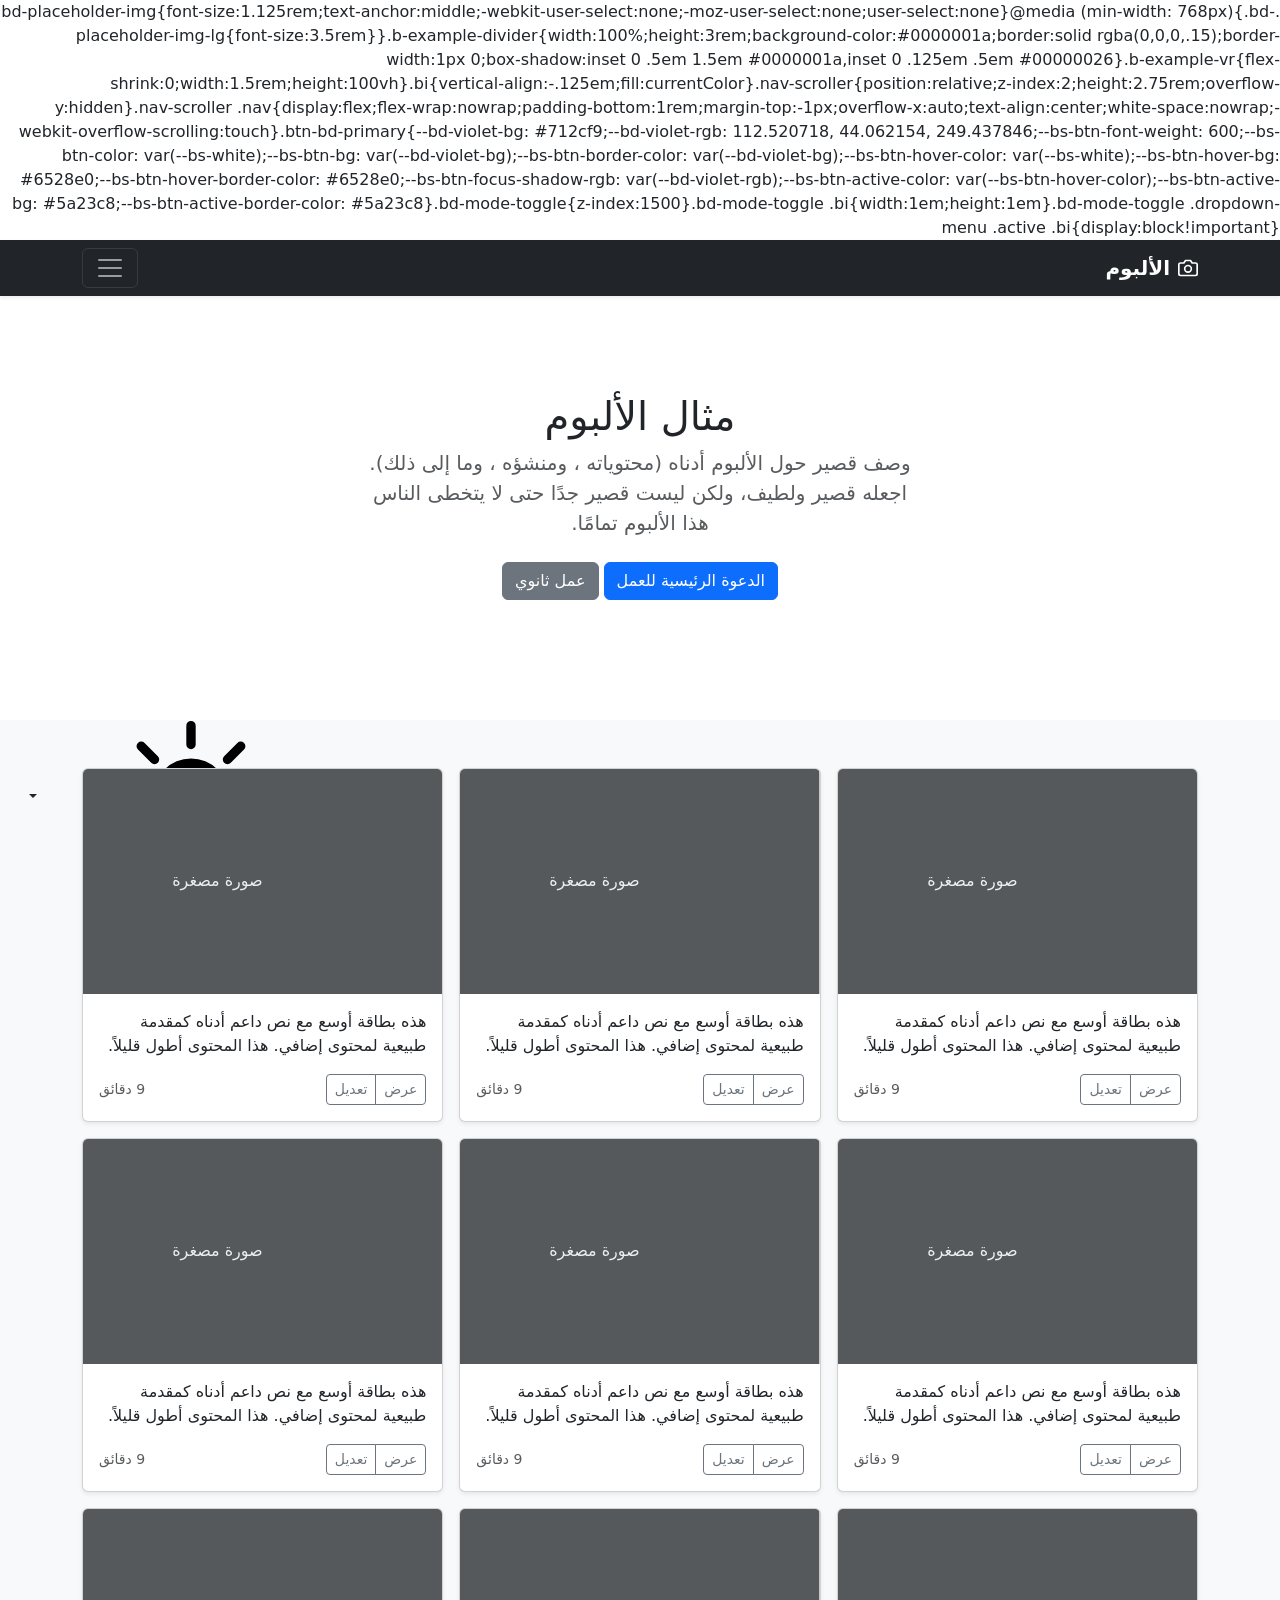
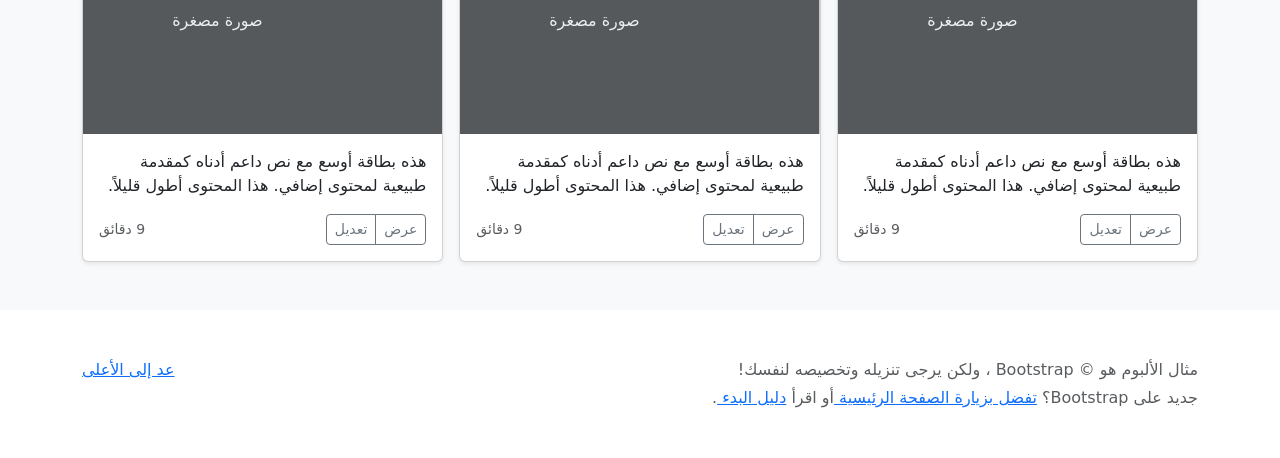
<file: bootstrap-5.3.6-examples/bootstrap-5.3.6-examples/album-rtl/index.html>
<!DOCTYPE html><html lang="ar" dir="rtl" data-bs-theme="auto"> <head><meta charset="utf-8"><meta name="viewport" content="width=device-width, initial-scale=1"><meta name="description" content=""><meta name="author" content="Mark Otto, Jacob Thornton, and Bootstrap contributors"><meta name="generator" content="Astro v5.7.10"><title>مثال الألبوم · Bootstrap v5.3</title><link rel="canonical" href="https://getbootstrap.com/docs/5.3/examples/album-rtl/"><script src="../assets/js/color-modes.js"></script><link href="../assets/dist/css/bootstrap.rtl.min.css" rel="stylesheet">.bd-placeholder-img{font-size:1.125rem;text-anchor:middle;-webkit-user-select:none;-moz-user-select:none;user-select:none}@media (min-width: 768px){.bd-placeholder-img-lg{font-size:3.5rem}}.b-example-divider{width:100%;height:3rem;background-color:#0000001a;border:solid rgba(0,0,0,.15);border-width:1px 0;box-shadow:inset 0 .5em 1.5em #0000001a,inset 0 .125em .5em #00000026}.b-example-vr{flex-shrink:0;width:1.5rem;height:100vh}.bi{vertical-align:-.125em;fill:currentColor}.nav-scroller{position:relative;z-index:2;height:2.75rem;overflow-y:hidden}.nav-scroller .nav{display:flex;flex-wrap:nowrap;padding-bottom:1rem;margin-top:-1px;overflow-x:auto;text-align:center;white-space:nowrap;-webkit-overflow-scrolling:touch}.btn-bd-primary{--bd-violet-bg: #712cf9;--bd-violet-rgb: 112.520718, 44.062154, 249.437846;--bs-btn-font-weight: 600;--bs-btn-color: var(--bs-white);--bs-btn-bg: var(--bd-violet-bg);--bs-btn-border-color: var(--bd-violet-bg);--bs-btn-hover-color: var(--bs-white);--bs-btn-hover-bg: #6528e0;--bs-btn-hover-border-color: #6528e0;--bs-btn-focus-shadow-rgb: var(--bd-violet-rgb);--bs-btn-active-color: var(--bs-btn-hover-color);--bs-btn-active-bg: #5a23c8;--bs-btn-active-border-color: #5a23c8}.bd-mode-toggle{z-index:1500}.bd-mode-toggle .bi{width:1em;height:1em}.bd-mode-toggle .dropdown-menu .active .bi{display:block!important}
</style></head> <body> <svg xmlns="http://www.w3.org/2000/svg" class="d-none"> <symbol id="check2" viewBox="0 0 16 16"> <path d="M13.854 3.646a.5.5 0 0 1 0 .708l-7 7a.5.5 0 0 1-.708 0l-3.5-3.5a.5.5 0 1 1 .708-.708L6.5 10.293l6.646-6.647a.5.5 0 0 1 .708 0z"></path> </symbol> <symbol id="circle-half" viewBox="0 0 16 16"> <path d="M8 15A7 7 0 1 0 8 1v14zm0 1A8 8 0 1 1 8 0a8 8 0 0 1 0 16z"></path> </symbol> <symbol id="moon-stars-fill" viewBox="0 0 16 16"> <path d="M6 .278a.768.768 0 0 1 .08.858 7.208 7.208 0 0 0-.878 3.46c0 4.021 3.278 7.277 7.318 7.277.527 0 1.04-.055 1.533-.16a.787.787 0 0 1 .81.316.733.733 0 0 1-.031.893A8.349 8.349 0 0 1 8.344 16C3.734 16 0 12.286 0 7.71 0 4.266 2.114 1.312 5.124.06A.752.752 0 0 1 6 .278z"></path> <path d="M10.794 3.148a.217.217 0 0 1 .412 0l.387 1.162c.173.518.579.924 1.097 1.097l1.162.387a.217.217 0 0 1 0 .412l-1.162.387a1.734 1.734 0 0 0-1.097 1.097l-.387 1.162a.217.217 0 0 1-.412 0l-.387-1.162A1.734 1.734 0 0 0 9.31 6.593l-1.162-.387a.217.217 0 0 1 0-.412l1.162-.387a1.734 1.734 0 0 0 1.097-1.097l.387-1.162zM13.863.099a.145.145 0 0 1 .274 0l.258.774c.115.346.386.617.732.732l.774.258a.145.145 0 0 1 0 .274l-.774.258a1.156 1.156 0 0 0-.732.732l-.258.774a.145.145 0 0 1-.274 0l-.258-.774a1.156 1.156 0 0 0-.732-.732l-.774-.258a.145.145 0 0 1 0-.274l.774-.258c.346-.115.617-.386.732-.732L13.863.1z"></path> </symbol> <symbol id="sun-fill" viewBox="0 0 16 16"> <path d="M8 12a4 4 0 1 0 0-8 4 4 0 0 0 0 8zM8 0a.5.5 0 0 1 .5.5v2a.5.5 0 0 1-1 0v-2A.5.5 0 0 1 8 0zm0 13a.5.5 0 0 1 .5.5v2a.5.5 0 0 1-1 0v-2A.5.5 0 0 1 8 13zm8-5a.5.5 0 0 1-.5.5h-2a.5.5 0 0 1 0-1h2a.5.5 0 0 1 .5.5zM3 8a.5.5 0 0 1-.5.5h-2a.5.5 0 0 1 0-1h2A.5.5 0 0 1 3 8zm10.657-5.657a.5.5 0 0 1 0 .707l-1.414 1.415a.5.5 0 1 1-.707-.708l1.414-1.414a.5.5 0 0 1 .707 0zm-9.193 9.193a.5.5 0 0 1 0 .707L3.05 13.657a.5.5 0 0 1-.707-.707l1.414-1.414a.5.5 0 0 1 .707 0zm9.193 2.121a.5.5 0 0 1-.707 0l-1.414-1.414a.5.5 0 0 1 .707-.707l1.414 1.414a.5.5 0 0 1 0 .707zM4.464 4.465a.5.5 0 0 1-.707 0L2.343 3.05a.5.5 0 1 1 .707-.707l1.414 1.414a.5.5 0 0 1 0 .708z"></path> </symbol> </svg> <div class="dropdown position-fixed bottom-0 end-0 mb-3 me-3 bd-mode-toggle"> <button class="btn btn-bd-primary py-2 dropdown-toggle d-flex align-items-center" id="bd-theme" type="button" aria-expanded="false" data-bs-toggle="dropdown" aria-label="Toggle theme (auto)"> <svg class="bi my-1 theme-icon-active" aria-hidden="true"><use href="#circle-half"></use></svg> <span class="visually-hidden" id="bd-theme-text">Toggle theme</span> </button> <ul class="dropdown-menu dropdown-menu-end shadow" aria-labelledby="bd-theme-text"> <li> <button type="button" class="dropdown-item d-flex align-items-center" data-bs-theme-value="light" aria-pressed="false"> <svg class="bi me-2 opacity-50" aria-hidden="true"><use href="#sun-fill"></use></svg>
Light
<svg class="bi ms-auto d-none" aria-hidden="true"><use href="#check2"></use></svg> </button> </li> <li> <button type="button" class="dropdown-item d-flex align-items-center" data-bs-theme-value="dark" aria-pressed="false"> <svg class="bi me-2 opacity-50" aria-hidden="true"><use href="#moon-stars-fill"></use></svg>
Dark
<svg class="bi ms-auto d-none" aria-hidden="true"><use href="#check2"></use></svg> </button> </li> <li> <button type="button" class="dropdown-item d-flex align-items-center active" data-bs-theme-value="auto" aria-pressed="true"> <svg class="bi me-2 opacity-50" aria-hidden="true"><use href="#circle-half"></use></svg>
Auto
<svg class="bi ms-auto d-none" aria-hidden="true"><use href="#check2"></use></svg> </button> </li> </ul> </div>  <header data-bs-theme="dark"> <div class="collapse text-bg-dark" id="navbarHeader"> <div class="container"> <div class="row"> <div class="col-sm-8 col-md-7 py-4"> <h4>حول</h4> <p class="text-body-secondary">أضف بعض المعلومات حول الألبوم، المؤلف، أو أي سياق خلفية آخر. اجعلها بضع جمل حتى يتمكن الزوار من التقاط بعض التلميحات المفيدة. ثم اربطها ببعض مواقع التواصل الاجتماعي أو معلومات الاتصال.</p> </div> <div class="col-sm-4 offset-md-1 py-4"> <h4>تواصل معي</h4> <ul class="list-unstyled"> <li><a href="#" class="text-white">تابعني على تويتر</a></li> <li><a href="#" class="text-white">شاركني الإعجاب في فيسبوك</a></li> <li><a href="#" class="text-white">راسلني على البريد الإلكتروني</a></li> </ul> </div> </div> </div> </div> <div class="navbar navbar-dark bg-dark shadow-sm"> <div class="container"> <a href="#" class="navbar-brand d-flex align-items-center"> <svg xmlns="http://www.w3.org/2000/svg" width="20" height="20" fill="none" stroke="currentColor" stroke-linecap="round" stroke-linejoin="round" stroke-width="2" aria-hidden="true" class="me-2" viewBox="0 0 24 24"><path d="M23 19a2 2 0 0 1-2 2H3a2 2 0 0 1-2-2V8a2 2 0 0 1 2-2h4l2-3h6l2 3h4a2 2 0 0 1 2 2z"></path><circle cx="12" cy="13" r="4"></circle></svg> <strong>الألبوم</strong> </a> <button class="navbar-toggler" type="button" data-bs-toggle="collapse" data-bs-target="#navbarHeader" aria-controls="navbarHeader" aria-expanded="false" aria-label="تبديل التنقل"> <span class="navbar-toggler-icon"></span> </button> </div> </div> </header> <main> <section class="py-5 text-center container"> <div class="row py-lg-5"> <div class="col-lg-6 col-md-8 mx-auto"> <h1 class="fw-light">مثال الألبوم</h1> <p class="lead text-body-secondary">وصف قصير حول الألبوم أدناه (محتوياته ، ومنشؤه ، وما إلى ذلك). اجعله قصير ولطيف، ولكن ليست قصير جدًا حتى لا يتخطى الناس هذا الألبوم تمامًا.</p> <p> <a href="#" class="btn btn-primary my-2">الدعوة الرئيسية للعمل</a> <a href="#" class="btn btn-secondary my-2">عمل ثانوي</a> </p> </div> </div> </section> <div class="album py-5 bg-body-tertiary"> <div class="container"> <div class="row row-cols-1 row-cols-sm-2 row-cols-md-3 g-3"> <div class="col"> <div class="card shadow-sm"> <svg aria-label="Placeholder: صورة مصغرة" class="bd-placeholder-img card-img-top" height="225" preserveAspectRatio="xMidYMid slice" role="img" width="100%" xmlns="http://www.w3.org/2000/svg"><title>Placeholder</title><rect width="100%" height="100%" fill="#55595c"></rect><text x="50%" y="50%" fill="#eceeef" dy=".3em">صورة مصغرة</text></svg> <div class="card-body"> <p class="card-text">هذه بطاقة أوسع مع نص داعم أدناه كمقدمة طبيعية لمحتوى إضافي. هذا المحتوى أطول قليلاً.</p> <div class="d-flex justify-content-between align-items-center"> <div class="btn-group"> <button type="button" class="btn btn-sm btn-outline-secondary">عرض</button> <button type="button" class="btn btn-sm btn-outline-secondary">تعديل</button> </div> <small class="text-body-secondary">9 دقائق</small> </div> </div> </div> </div> <div class="col"> <div class="card shadow-sm"> <svg aria-label="Placeholder: صورة مصغرة" class="bd-placeholder-img card-img-top" height="225" preserveAspectRatio="xMidYMid slice" role="img" width="100%" xmlns="http://www.w3.org/2000/svg"><title>Placeholder</title><rect width="100%" height="100%" fill="#55595c"></rect><text x="50%" y="50%" fill="#eceeef" dy=".3em">صورة مصغرة</text></svg> <div class="card-body"> <p class="card-text">هذه بطاقة أوسع مع نص داعم أدناه كمقدمة طبيعية لمحتوى إضافي. هذا المحتوى أطول قليلاً.</p> <div class="d-flex justify-content-between align-items-center"> <div class="btn-group"> <button type="button" class="btn btn-sm btn-outline-secondary">عرض</button> <button type="button" class="btn btn-sm btn-outline-secondary">تعديل</button> </div> <small class="text-body-secondary">9 دقائق</small> </div> </div> </div> </div> <div class="col"> <div class="card shadow-sm"> <svg aria-label="Placeholder: صورة مصغرة" class="bd-placeholder-img card-img-top" height="225" preserveAspectRatio="xMidYMid slice" role="img" width="100%" xmlns="http://www.w3.org/2000/svg"><title>Placeholder</title><rect width="100%" height="100%" fill="#55595c"></rect><text x="50%" y="50%" fill="#eceeef" dy=".3em">صورة مصغرة</text></svg> <div class="card-body"> <p class="card-text">هذه بطاقة أوسع مع نص داعم أدناه كمقدمة طبيعية لمحتوى إضافي. هذا المحتوى أطول قليلاً.</p> <div class="d-flex justify-content-between align-items-center"> <div class="btn-group"> <button type="button" class="btn btn-sm btn-outline-secondary">عرض</button> <button type="button" class="btn btn-sm btn-outline-secondary">تعديل</button> </div> <small class="text-body-secondary">9 دقائق</small> </div> </div> </div> </div> <div class="col"> <div class="card shadow-sm"> <svg aria-label="Placeholder: صورة مصغرة" class="bd-placeholder-img card-img-top" height="225" preserveAspectRatio="xMidYMid slice" role="img" width="100%" xmlns="http://www.w3.org/2000/svg"><title>Placeholder</title><rect width="100%" height="100%" fill="#55595c"></rect><text x="50%" y="50%" fill="#eceeef" dy=".3em">صورة مصغرة</text></svg> <div class="card-body"> <p class="card-text">هذه بطاقة أوسع مع نص داعم أدناه كمقدمة طبيعية لمحتوى إضافي. هذا المحتوى أطول قليلاً.</p> <div class="d-flex justify-content-between align-items-center"> <div class="btn-group"> <button type="button" class="btn btn-sm btn-outline-secondary">عرض</button> <button type="button" class="btn btn-sm btn-outline-secondary">تعديل</button> </div> <small class="text-body-secondary">9 دقائق</small> </div> </div> </div> </div> <div class="col"> <div class="card shadow-sm"> <svg aria-label="Placeholder: صورة مصغرة" class="bd-placeholder-img card-img-top" height="225" preserveAspectRatio="xMidYMid slice" role="img" width="100%" xmlns="http://www.w3.org/2000/svg"><title>Placeholder</title><rect width="100%" height="100%" fill="#55595c"></rect><text x="50%" y="50%" fill="#eceeef" dy=".3em">صورة مصغرة</text></svg> <div class="card-body"> <p class="card-text">هذه بطاقة أوسع مع نص داعم أدناه كمقدمة طبيعية لمحتوى إضافي. هذا المحتوى أطول قليلاً.</p> <div class="d-flex justify-content-between align-items-center"> <div class="btn-group"> <button type="button" class="btn btn-sm btn-outline-secondary">عرض</button> <button type="button" class="btn btn-sm btn-outline-secondary">تعديل</button> </div> <small class="text-body-secondary">9 دقائق</small> </div> </div> </div> </div> <div class="col"> <div class="card shadow-sm"> <svg aria-label="Placeholder: صورة مصغرة" class="bd-placeholder-img card-img-top" height="225" preserveAspectRatio="xMidYMid slice" role="img" width="100%" xmlns="http://www.w3.org/2000/svg"><title>Placeholder</title><rect width="100%" height="100%" fill="#55595c"></rect><text x="50%" y="50%" fill="#eceeef" dy=".3em">صورة مصغرة</text></svg> <div class="card-body"> <p class="card-text">هذه بطاقة أوسع مع نص داعم أدناه كمقدمة طبيعية لمحتوى إضافي. هذا المحتوى أطول قليلاً.</p> <div class="d-flex justify-content-between align-items-center"> <div class="btn-group"> <button type="button" class="btn btn-sm btn-outline-secondary">عرض</button> <button type="button" class="btn btn-sm btn-outline-secondary">تعديل</button> </div> <small class="text-body-secondary">9 دقائق</small> </div> </div> </div> </div> <div class="col"> <div class="card shadow-sm"> <svg aria-label="Placeholder: صورة مصغرة" class="bd-placeholder-img card-img-top" height="225" preserveAspectRatio="xMidYMid slice" role="img" width="100%" xmlns="http://www.w3.org/2000/svg"><title>Placeholder</title><rect width="100%" height="100%" fill="#55595c"></rect><text x="50%" y="50%" fill="#eceeef" dy=".3em">صورة مصغرة</text></svg> <div class="card-body"> <p class="card-text">هذه بطاقة أوسع مع نص داعم أدناه كمقدمة طبيعية لمحتوى إضافي. هذا المحتوى أطول قليلاً.</p> <div class="d-flex justify-content-between align-items-center"> <div class="btn-group"> <button type="button" class="btn btn-sm btn-outline-secondary">عرض</button> <button type="button" class="btn btn-sm btn-outline-secondary">تعديل</button> </div> <small class="text-body-secondary">9 دقائق</small> </div> </div> </div> </div> <div class="col"> <div class="card shadow-sm"> <svg aria-label="Placeholder: صورة مصغرة" class="bd-placeholder-img card-img-top" height="225" preserveAspectRatio="xMidYMid slice" role="img" width="100%" xmlns="http://www.w3.org/2000/svg"><title>Placeholder</title><rect width="100%" height="100%" fill="#55595c"></rect><text x="50%" y="50%" fill="#eceeef" dy=".3em">صورة مصغرة</text></svg> <div class="card-body"> <p class="card-text">هذه بطاقة أوسع مع نص داعم أدناه كمقدمة طبيعية لمحتوى إضافي. هذا المحتوى أطول قليلاً.</p> <div class="d-flex justify-content-between align-items-center"> <div class="btn-group"> <button type="button" class="btn btn-sm btn-outline-secondary">عرض</button> <button type="button" class="btn btn-sm btn-outline-secondary">تعديل</button> </div> <small class="text-body-secondary">9 دقائق</small> </div> </div> </div> </div> <div class="col"> <div class="card shadow-sm"> <svg aria-label="Placeholder: صورة مصغرة" class="bd-placeholder-img card-img-top" height="225" preserveAspectRatio="xMidYMid slice" role="img" width="100%" xmlns="http://www.w3.org/2000/svg"><title>Placeholder</title><rect width="100%" height="100%" fill="#55595c"></rect><text x="50%" y="50%" fill="#eceeef" dy=".3em">صورة مصغرة</text></svg> <div class="card-body"> <p class="card-text">هذه بطاقة أوسع مع نص داعم أدناه كمقدمة طبيعية لمحتوى إضافي. هذا المحتوى أطول قليلاً.</p> <div class="d-flex justify-content-between align-items-center"> <div class="btn-group"> <button type="button" class="btn btn-sm btn-outline-secondary">عرض</button> <button type="button" class="btn btn-sm btn-outline-secondary">تعديل</button> </div> <small class="text-body-secondary">9 دقائق</small> </div> </div> </div> </div> </div> </div> </div> </main> <footer class="text-body-secondary py-5"> <div class="container"> <p class="float-end mb-1"> <a href="#">عد إلى الأعلى</a> </p> <p class="mb-1">مثال الألبوم هو © Bootstrap ، ولكن يرجى تنزيله وتخصيصه لنفسك!</p> <p class="mb-0">جديد على Bootstrap؟ <a href="/"> تفضل بزيارة الصفحة الرئيسية </a> أو اقرأ <a href="../getting-started/introduction"> دليل البدء </a>.</p> </div> </footer>   <script src="../assets/dist/js/bootstrap.bundle.min.js"></script>
</file>
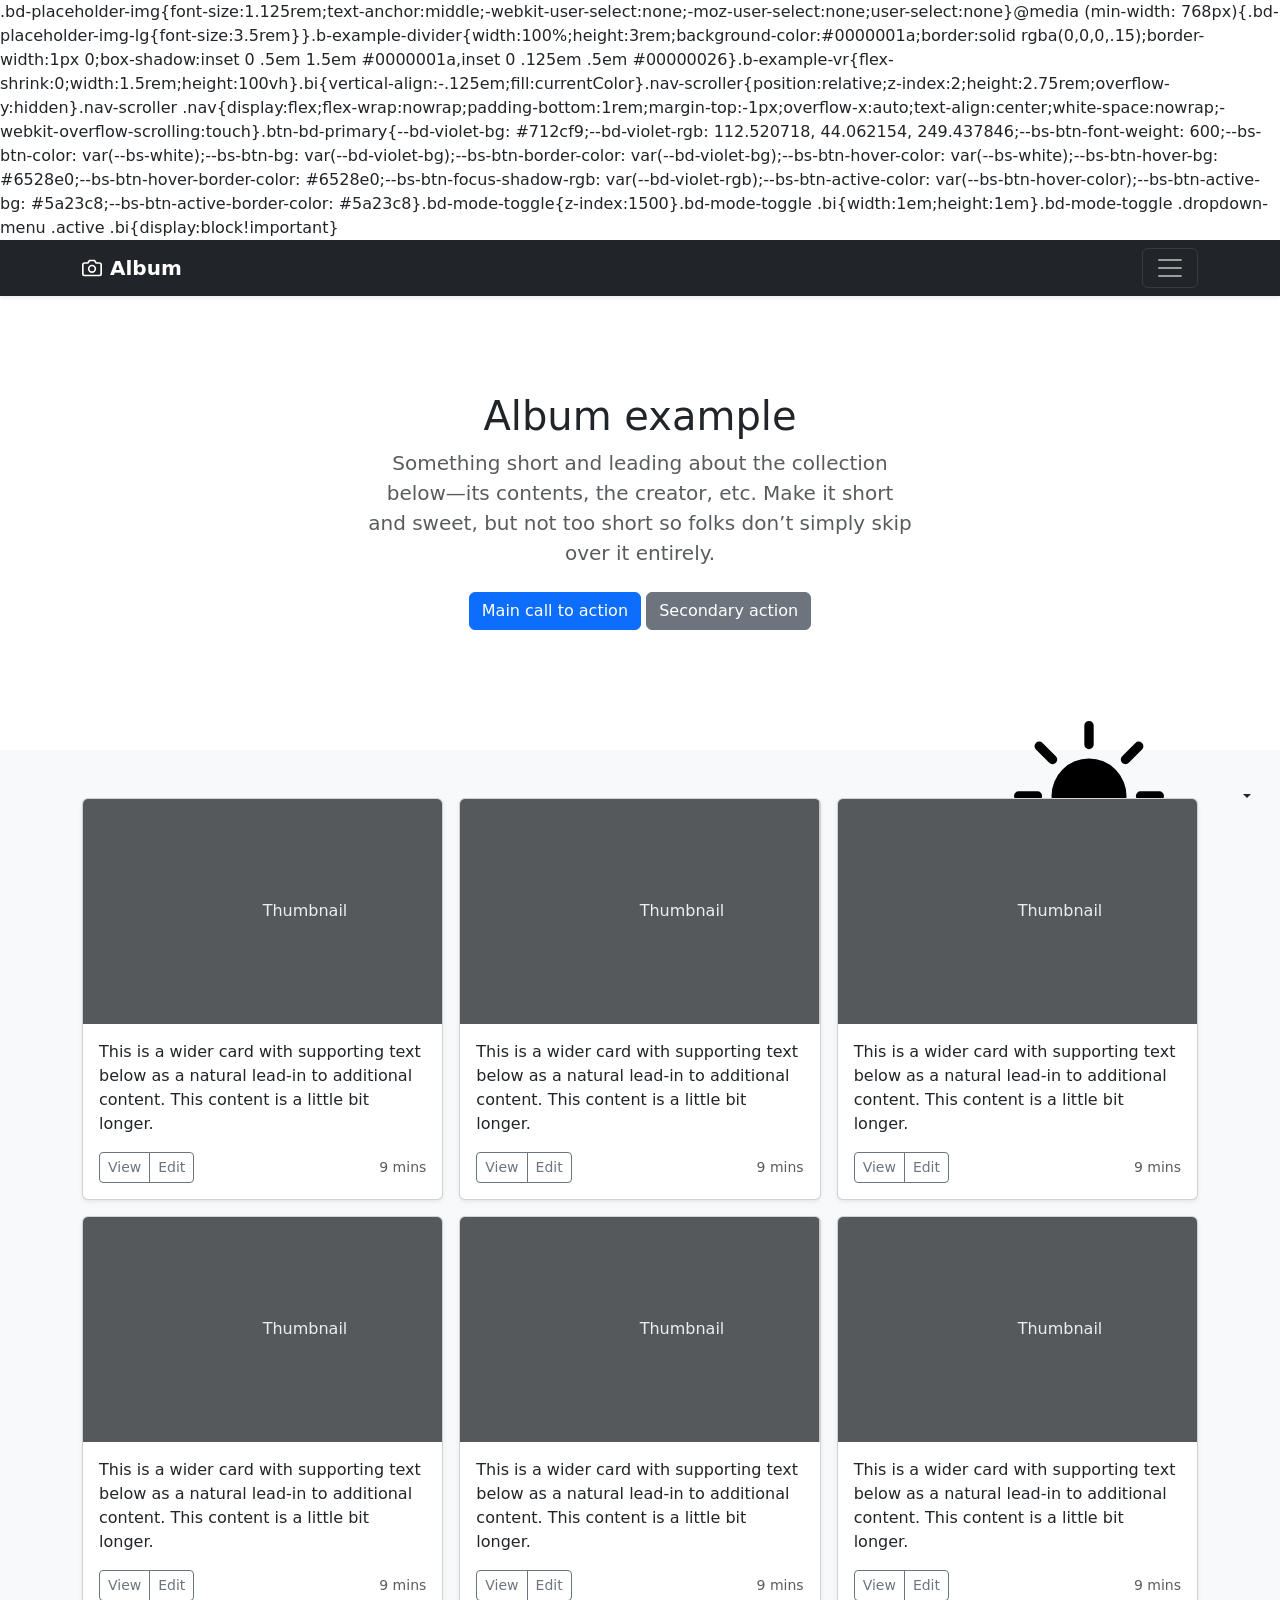
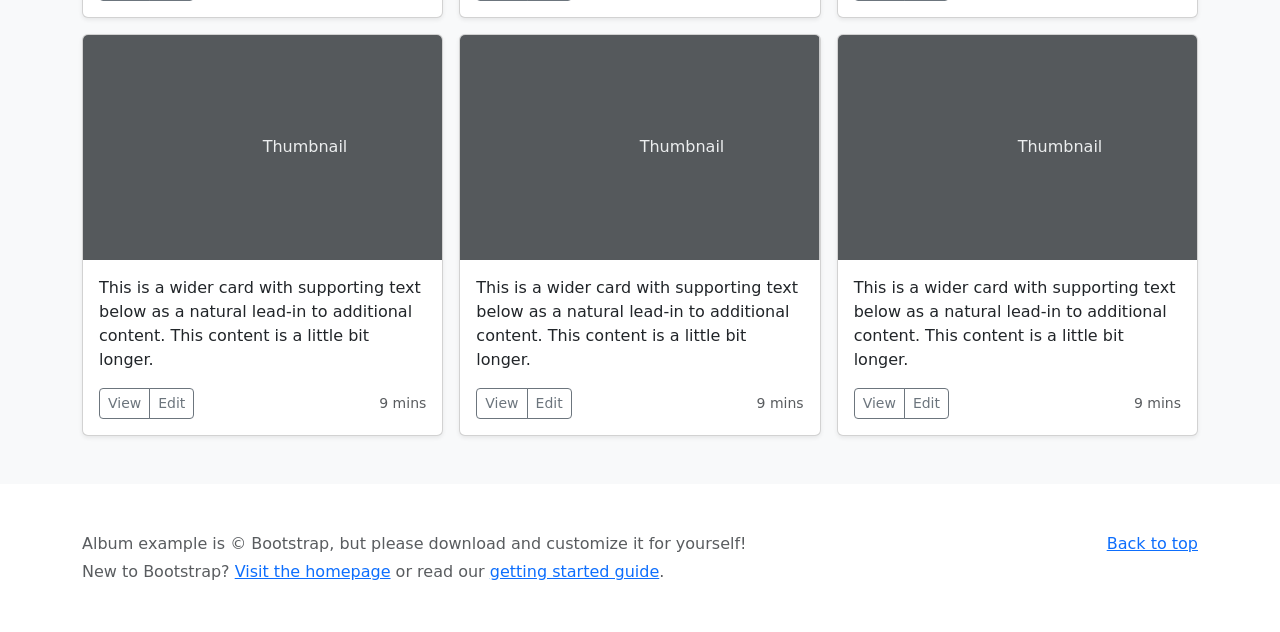
<file: bootstrap-5.3.6-examples/bootstrap-5.3.6-examples/album/index.html>
<!DOCTYPE html><html lang="en" data-bs-theme="auto"> <head><meta charset="utf-8"><meta name="viewport" content="width=device-width, initial-scale=1"><meta name="description" content=""><meta name="author" content="Mark Otto, Jacob Thornton, and Bootstrap contributors"><meta name="generator" content="Astro v5.7.10"><title>Album example · Bootstrap v5.3</title><link rel="canonical" href="https://getbootstrap.com/docs/5.3/examples/album/"><script src="../assets/js/color-modes.js"></script><link href="../assets/dist/css/bootstrap.min.css" rel="stylesheet">.bd-placeholder-img{font-size:1.125rem;text-anchor:middle;-webkit-user-select:none;-moz-user-select:none;user-select:none}@media (min-width: 768px){.bd-placeholder-img-lg{font-size:3.5rem}}.b-example-divider{width:100%;height:3rem;background-color:#0000001a;border:solid rgba(0,0,0,.15);border-width:1px 0;box-shadow:inset 0 .5em 1.5em #0000001a,inset 0 .125em .5em #00000026}.b-example-vr{flex-shrink:0;width:1.5rem;height:100vh}.bi{vertical-align:-.125em;fill:currentColor}.nav-scroller{position:relative;z-index:2;height:2.75rem;overflow-y:hidden}.nav-scroller .nav{display:flex;flex-wrap:nowrap;padding-bottom:1rem;margin-top:-1px;overflow-x:auto;text-align:center;white-space:nowrap;-webkit-overflow-scrolling:touch}.btn-bd-primary{--bd-violet-bg: #712cf9;--bd-violet-rgb: 112.520718, 44.062154, 249.437846;--bs-btn-font-weight: 600;--bs-btn-color: var(--bs-white);--bs-btn-bg: var(--bd-violet-bg);--bs-btn-border-color: var(--bd-violet-bg);--bs-btn-hover-color: var(--bs-white);--bs-btn-hover-bg: #6528e0;--bs-btn-hover-border-color: #6528e0;--bs-btn-focus-shadow-rgb: var(--bd-violet-rgb);--bs-btn-active-color: var(--bs-btn-hover-color);--bs-btn-active-bg: #5a23c8;--bs-btn-active-border-color: #5a23c8}.bd-mode-toggle{z-index:1500}.bd-mode-toggle .bi{width:1em;height:1em}.bd-mode-toggle .dropdown-menu .active .bi{display:block!important}
</style></head> <body> <svg xmlns="http://www.w3.org/2000/svg" class="d-none"> <symbol id="check2" viewBox="0 0 16 16"> <path d="M13.854 3.646a.5.5 0 0 1 0 .708l-7 7a.5.5 0 0 1-.708 0l-3.5-3.5a.5.5 0 1 1 .708-.708L6.5 10.293l6.646-6.647a.5.5 0 0 1 .708 0z"></path> </symbol> <symbol id="circle-half" viewBox="0 0 16 16"> <path d="M8 15A7 7 0 1 0 8 1v14zm0 1A8 8 0 1 1 8 0a8 8 0 0 1 0 16z"></path> </symbol> <symbol id="moon-stars-fill" viewBox="0 0 16 16"> <path d="M6 .278a.768.768 0 0 1 .08.858 7.208 7.208 0 0 0-.878 3.46c0 4.021 3.278 7.277 7.318 7.277.527 0 1.04-.055 1.533-.16a.787.787 0 0 1 .81.316.733.733 0 0 1-.031.893A8.349 8.349 0 0 1 8.344 16C3.734 16 0 12.286 0 7.71 0 4.266 2.114 1.312 5.124.06A.752.752 0 0 1 6 .278z"></path> <path d="M10.794 3.148a.217.217 0 0 1 .412 0l.387 1.162c.173.518.579.924 1.097 1.097l1.162.387a.217.217 0 0 1 0 .412l-1.162.387a1.734 1.734 0 0 0-1.097 1.097l-.387 1.162a.217.217 0 0 1-.412 0l-.387-1.162A1.734 1.734 0 0 0 9.31 6.593l-1.162-.387a.217.217 0 0 1 0-.412l1.162-.387a1.734 1.734 0 0 0 1.097-1.097l.387-1.162zM13.863.099a.145.145 0 0 1 .274 0l.258.774c.115.346.386.617.732.732l.774.258a.145.145 0 0 1 0 .274l-.774.258a1.156 1.156 0 0 0-.732.732l-.258.774a.145.145 0 0 1-.274 0l-.258-.774a1.156 1.156 0 0 0-.732-.732l-.774-.258a.145.145 0 0 1 0-.274l.774-.258c.346-.115.617-.386.732-.732L13.863.1z"></path> </symbol> <symbol id="sun-fill" viewBox="0 0 16 16"> <path d="M8 12a4 4 0 1 0 0-8 4 4 0 0 0 0 8zM8 0a.5.5 0 0 1 .5.5v2a.5.5 0 0 1-1 0v-2A.5.5 0 0 1 8 0zm0 13a.5.5 0 0 1 .5.5v2a.5.5 0 0 1-1 0v-2A.5.5 0 0 1 8 13zm8-5a.5.5 0 0 1-.5.5h-2a.5.5 0 0 1 0-1h2a.5.5 0 0 1 .5.5zM3 8a.5.5 0 0 1-.5.5h-2a.5.5 0 0 1 0-1h2A.5.5 0 0 1 3 8zm10.657-5.657a.5.5 0 0 1 0 .707l-1.414 1.415a.5.5 0 1 1-.707-.708l1.414-1.414a.5.5 0 0 1 .707 0zm-9.193 9.193a.5.5 0 0 1 0 .707L3.05 13.657a.5.5 0 0 1-.707-.707l1.414-1.414a.5.5 0 0 1 .707 0zm9.193 2.121a.5.5 0 0 1-.707 0l-1.414-1.414a.5.5 0 0 1 .707-.707l1.414 1.414a.5.5 0 0 1 0 .707zM4.464 4.465a.5.5 0 0 1-.707 0L2.343 3.05a.5.5 0 1 1 .707-.707l1.414 1.414a.5.5 0 0 1 0 .708z"></path> </symbol> </svg> <div class="dropdown position-fixed bottom-0 end-0 mb-3 me-3 bd-mode-toggle"> <button class="btn btn-bd-primary py-2 dropdown-toggle d-flex align-items-center" id="bd-theme" type="button" aria-expanded="false" data-bs-toggle="dropdown" aria-label="Toggle theme (auto)"> <svg class="bi my-1 theme-icon-active" aria-hidden="true"><use href="#circle-half"></use></svg> <span class="visually-hidden" id="bd-theme-text">Toggle theme</span> </button> <ul class="dropdown-menu dropdown-menu-end shadow" aria-labelledby="bd-theme-text"> <li> <button type="button" class="dropdown-item d-flex align-items-center" data-bs-theme-value="light" aria-pressed="false"> <svg class="bi me-2 opacity-50" aria-hidden="true"><use href="#sun-fill"></use></svg>
Light
<svg class="bi ms-auto d-none" aria-hidden="true"><use href="#check2"></use></svg> </button> </li> <li> <button type="button" class="dropdown-item d-flex align-items-center" data-bs-theme-value="dark" aria-pressed="false"> <svg class="bi me-2 opacity-50" aria-hidden="true"><use href="#moon-stars-fill"></use></svg>
Dark
<svg class="bi ms-auto d-none" aria-hidden="true"><use href="#check2"></use></svg> </button> </li> <li> <button type="button" class="dropdown-item d-flex align-items-center active" data-bs-theme-value="auto" aria-pressed="true"> <svg class="bi me-2 opacity-50" aria-hidden="true"><use href="#circle-half"></use></svg>
Auto
<svg class="bi ms-auto d-none" aria-hidden="true"><use href="#check2"></use></svg> </button> </li> </ul> </div>  <header data-bs-theme="dark"> <div class="collapse text-bg-dark" id="navbarHeader"> <div class="container"> <div class="row"> <div class="col-sm-8 col-md-7 py-4"> <h4>About</h4> <p class="text-body-secondary">Add some information about the album below, the author, or any other background context. Make it a few sentences long so folks can pick up some informative tidbits. Then, link them off to some social networking sites or contact information.</p> </div> <div class="col-sm-4 offset-md-1 py-4"> <h4>Contact</h4> <ul class="list-unstyled"> <li><a href="#" class="text-white">Follow on X</a></li> <li><a href="#" class="text-white">Like on Facebook</a></li> <li><a href="#" class="text-white">Email me</a></li> </ul> </div> </div> </div> </div> <div class="navbar navbar-dark bg-dark shadow-sm"> <div class="container"> <a href="#" class="navbar-brand d-flex align-items-center"> <svg xmlns="http://www.w3.org/2000/svg" width="20" height="20" fill="none" stroke="currentColor" stroke-linecap="round" stroke-linejoin="round" stroke-width="2" aria-hidden="true" class="me-2" viewBox="0 0 24 24"><path d="M23 19a2 2 0 0 1-2 2H3a2 2 0 0 1-2-2V8a2 2 0 0 1 2-2h4l2-3h6l2 3h4a2 2 0 0 1 2 2z"></path><circle cx="12" cy="13" r="4"></circle></svg> <strong>Album</strong> </a> <button class="navbar-toggler" type="button" data-bs-toggle="collapse" data-bs-target="#navbarHeader" aria-controls="navbarHeader" aria-expanded="false" aria-label="Toggle navigation"> <span class="navbar-toggler-icon"></span> </button> </div> </div> </header> <main> <section class="py-5 text-center container"> <div class="row py-lg-5"> <div class="col-lg-6 col-md-8 mx-auto"> <h1 class="fw-light">Album example</h1> <p class="lead text-body-secondary">Something short and leading about the collection below—its contents, the creator, etc. Make it short and sweet, but not too short so folks don’t simply skip over it entirely.</p> <p> <a href="#" class="btn btn-primary my-2">Main call to action</a> <a href="#" class="btn btn-secondary my-2">Secondary action</a> </p> </div> </div> </section> <div class="album py-5 bg-body-tertiary"> <div class="container"> <div class="row row-cols-1 row-cols-sm-2 row-cols-md-3 g-3"> <div class="col"> <div class="card shadow-sm"> <svg aria-label="Placeholder: Thumbnail" class="bd-placeholder-img card-img-top" height="225" preserveAspectRatio="xMidYMid slice" role="img" width="100%" xmlns="http://www.w3.org/2000/svg"><title>Placeholder</title><rect width="100%" height="100%" fill="#55595c"></rect><text x="50%" y="50%" fill="#eceeef" dy=".3em">Thumbnail</text></svg> <div class="card-body"> <p class="card-text">This is a wider card with supporting text below as a natural lead-in to additional content. This content is a little bit longer.</p> <div class="d-flex justify-content-between align-items-center"> <div class="btn-group"> <button type="button" class="btn btn-sm btn-outline-secondary">View</button> <button type="button" class="btn btn-sm btn-outline-secondary">Edit</button> </div> <small class="text-body-secondary">9 mins</small> </div> </div> </div> </div> <div class="col"> <div class="card shadow-sm"> <svg aria-label="Placeholder: Thumbnail" class="bd-placeholder-img card-img-top" height="225" preserveAspectRatio="xMidYMid slice" role="img" width="100%" xmlns="http://www.w3.org/2000/svg"><title>Placeholder</title><rect width="100%" height="100%" fill="#55595c"></rect><text x="50%" y="50%" fill="#eceeef" dy=".3em">Thumbnail</text></svg> <div class="card-body"> <p class="card-text">This is a wider card with supporting text below as a natural lead-in to additional content. This content is a little bit longer.</p> <div class="d-flex justify-content-between align-items-center"> <div class="btn-group"> <button type="button" class="btn btn-sm btn-outline-secondary">View</button> <button type="button" class="btn btn-sm btn-outline-secondary">Edit</button> </div> <small class="text-body-secondary">9 mins</small> </div> </div> </div> </div> <div class="col"> <div class="card shadow-sm"> <svg aria-label="Placeholder: Thumbnail" class="bd-placeholder-img card-img-top" height="225" preserveAspectRatio="xMidYMid slice" role="img" width="100%" xmlns="http://www.w3.org/2000/svg"><title>Placeholder</title><rect width="100%" height="100%" fill="#55595c"></rect><text x="50%" y="50%" fill="#eceeef" dy=".3em">Thumbnail</text></svg> <div class="card-body"> <p class="card-text">This is a wider card with supporting text below as a natural lead-in to additional content. This content is a little bit longer.</p> <div class="d-flex justify-content-between align-items-center"> <div class="btn-group"> <button type="button" class="btn btn-sm btn-outline-secondary">View</button> <button type="button" class="btn btn-sm btn-outline-secondary">Edit</button> </div> <small class="text-body-secondary">9 mins</small> </div> </div> </div> </div> <div class="col"> <div class="card shadow-sm"> <svg aria-label="Placeholder: Thumbnail" class="bd-placeholder-img card-img-top" height="225" preserveAspectRatio="xMidYMid slice" role="img" width="100%" xmlns="http://www.w3.org/2000/svg"><title>Placeholder</title><rect width="100%" height="100%" fill="#55595c"></rect><text x="50%" y="50%" fill="#eceeef" dy=".3em">Thumbnail</text></svg> <div class="card-body"> <p class="card-text">This is a wider card with supporting text below as a natural lead-in to additional content. This content is a little bit longer.</p> <div class="d-flex justify-content-between align-items-center"> <div class="btn-group"> <button type="button" class="btn btn-sm btn-outline-secondary">View</button> <button type="button" class="btn btn-sm btn-outline-secondary">Edit</button> </div> <small class="text-body-secondary">9 mins</small> </div> </div> </div> </div> <div class="col"> <div class="card shadow-sm"> <svg aria-label="Placeholder: Thumbnail" class="bd-placeholder-img card-img-top" height="225" preserveAspectRatio="xMidYMid slice" role="img" width="100%" xmlns="http://www.w3.org/2000/svg"><title>Placeholder</title><rect width="100%" height="100%" fill="#55595c"></rect><text x="50%" y="50%" fill="#eceeef" dy=".3em">Thumbnail</text></svg> <div class="card-body"> <p class="card-text">This is a wider card with supporting text below as a natural lead-in to additional content. This content is a little bit longer.</p> <div class="d-flex justify-content-between align-items-center"> <div class="btn-group"> <button type="button" class="btn btn-sm btn-outline-secondary">View</button> <button type="button" class="btn btn-sm btn-outline-secondary">Edit</button> </div> <small class="text-body-secondary">9 mins</small> </div> </div> </div> </div> <div class="col"> <div class="card shadow-sm"> <svg aria-label="Placeholder: Thumbnail" class="bd-placeholder-img card-img-top" height="225" preserveAspectRatio="xMidYMid slice" role="img" width="100%" xmlns="http://www.w3.org/2000/svg"><title>Placeholder</title><rect width="100%" height="100%" fill="#55595c"></rect><text x="50%" y="50%" fill="#eceeef" dy=".3em">Thumbnail</text></svg> <div class="card-body"> <p class="card-text">This is a wider card with supporting text below as a natural lead-in to additional content. This content is a little bit longer.</p> <div class="d-flex justify-content-between align-items-center"> <div class="btn-group"> <button type="button" class="btn btn-sm btn-outline-secondary">View</button> <button type="button" class="btn btn-sm btn-outline-secondary">Edit</button> </div> <small class="text-body-secondary">9 mins</small> </div> </div> </div> </div> <div class="col"> <div class="card shadow-sm"> <svg aria-label="Placeholder: Thumbnail" class="bd-placeholder-img card-img-top" height="225" preserveAspectRatio="xMidYMid slice" role="img" width="100%" xmlns="http://www.w3.org/2000/svg"><title>Placeholder</title><rect width="100%" height="100%" fill="#55595c"></rect><text x="50%" y="50%" fill="#eceeef" dy=".3em">Thumbnail</text></svg> <div class="card-body"> <p class="card-text">This is a wider card with supporting text below as a natural lead-in to additional content. This content is a little bit longer.</p> <div class="d-flex justify-content-between align-items-center"> <div class="btn-group"> <button type="button" class="btn btn-sm btn-outline-secondary">View</button> <button type="button" class="btn btn-sm btn-outline-secondary">Edit</button> </div> <small class="text-body-secondary">9 mins</small> </div> </div> </div> </div> <div class="col"> <div class="card shadow-sm"> <svg aria-label="Placeholder: Thumbnail" class="bd-placeholder-img card-img-top" height="225" preserveAspectRatio="xMidYMid slice" role="img" width="100%" xmlns="http://www.w3.org/2000/svg"><title>Placeholder</title><rect width="100%" height="100%" fill="#55595c"></rect><text x="50%" y="50%" fill="#eceeef" dy=".3em">Thumbnail</text></svg> <div class="card-body"> <p class="card-text">This is a wider card with supporting text below as a natural lead-in to additional content. This content is a little bit longer.</p> <div class="d-flex justify-content-between align-items-center"> <div class="btn-group"> <button type="button" class="btn btn-sm btn-outline-secondary">View</button> <button type="button" class="btn btn-sm btn-outline-secondary">Edit</button> </div> <small class="text-body-secondary">9 mins</small> </div> </div> </div> </div> <div class="col"> <div class="card shadow-sm"> <svg aria-label="Placeholder: Thumbnail" class="bd-placeholder-img card-img-top" height="225" preserveAspectRatio="xMidYMid slice" role="img" width="100%" xmlns="http://www.w3.org/2000/svg"><title>Placeholder</title><rect width="100%" height="100%" fill="#55595c"></rect><text x="50%" y="50%" fill="#eceeef" dy=".3em">Thumbnail</text></svg> <div class="card-body"> <p class="card-text">This is a wider card with supporting text below as a natural lead-in to additional content. This content is a little bit longer.</p> <div class="d-flex justify-content-between align-items-center"> <div class="btn-group"> <button type="button" class="btn btn-sm btn-outline-secondary">View</button> <button type="button" class="btn btn-sm btn-outline-secondary">Edit</button> </div> <small class="text-body-secondary">9 mins</small> </div> </div> </div> </div> </div> </div> </div> </main> <footer class="text-body-secondary py-5"> <div class="container"> <p class="float-end mb-1"> <a href="#">Back to top</a> </p> <p class="mb-1">Album example is &copy; Bootstrap, but please download and customize it for yourself!</p> <p class="mb-0">New to Bootstrap? <a href="/">Visit the homepage</a> or read our <a href="../getting-started/introduction">getting started guide</a>.</p> </div> </footer>   <script src="../assets/dist/js/bootstrap.bundle.min.js"></script>
</file>
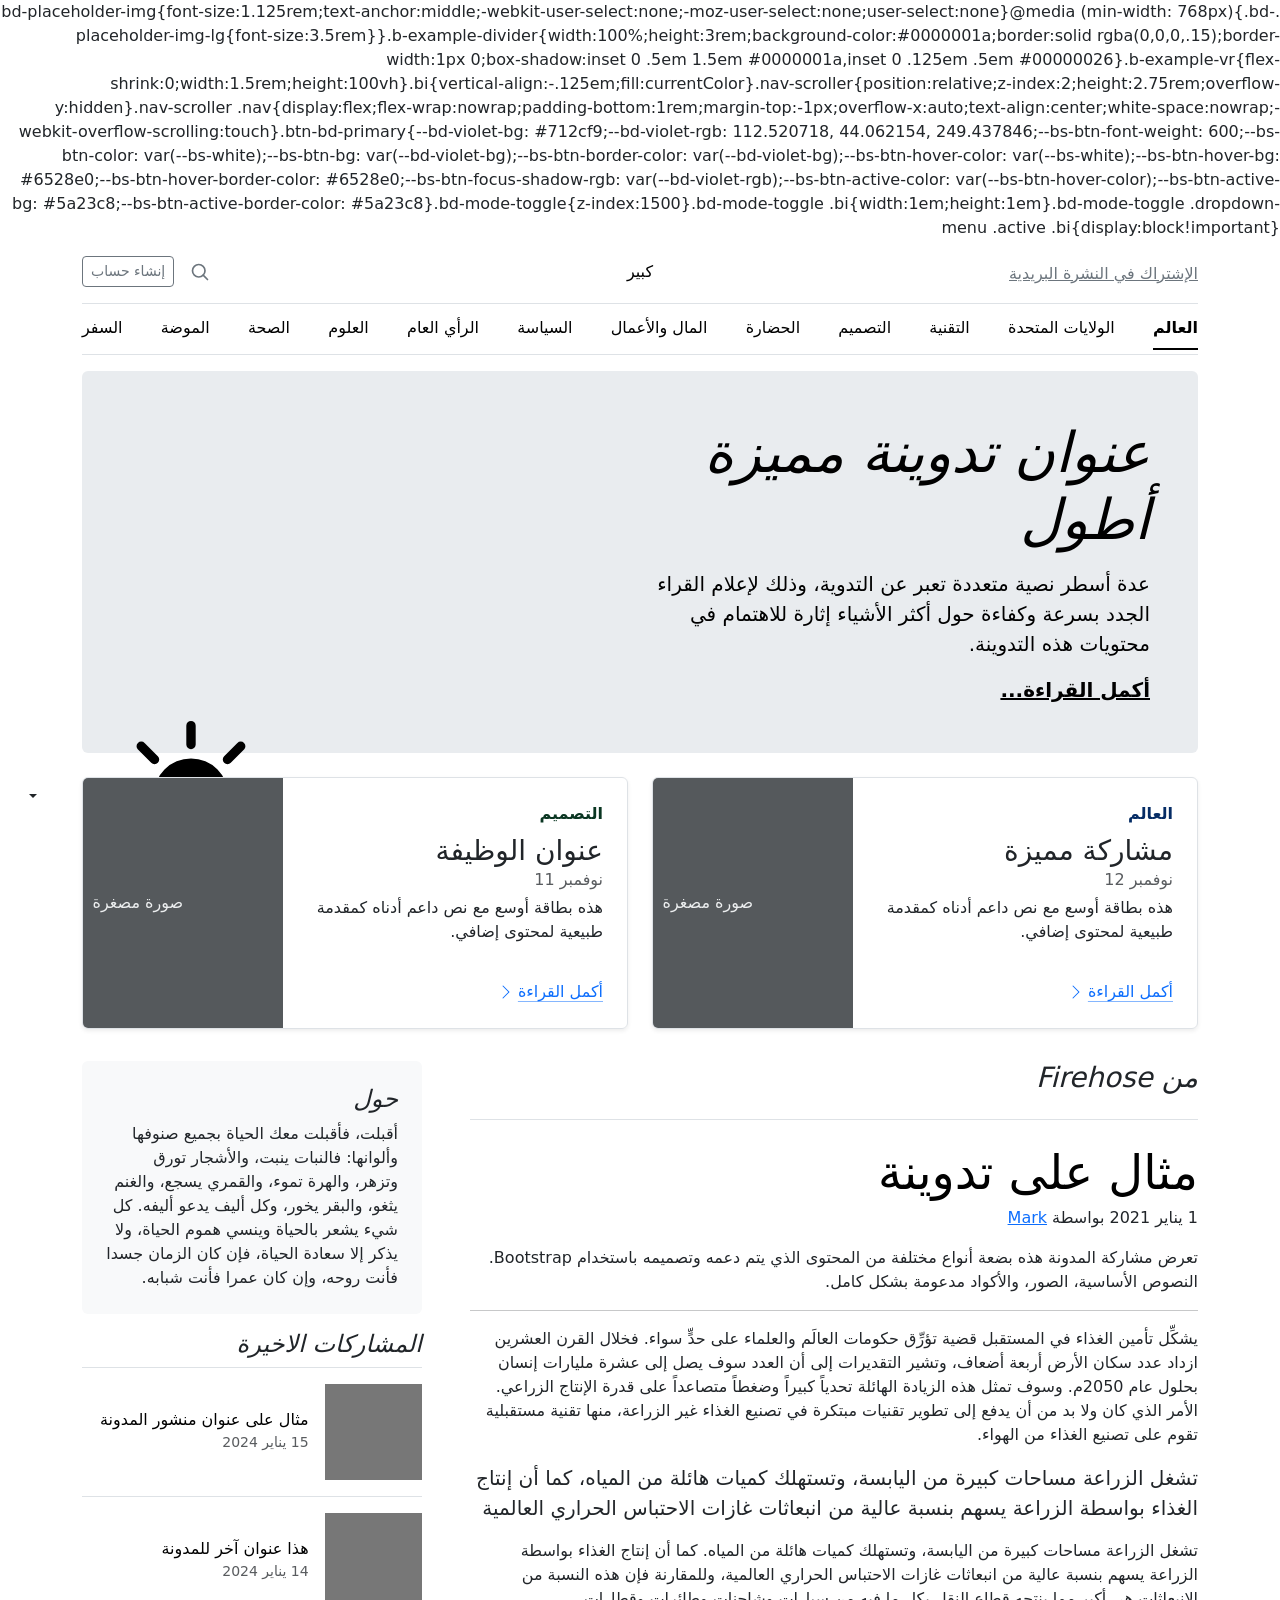
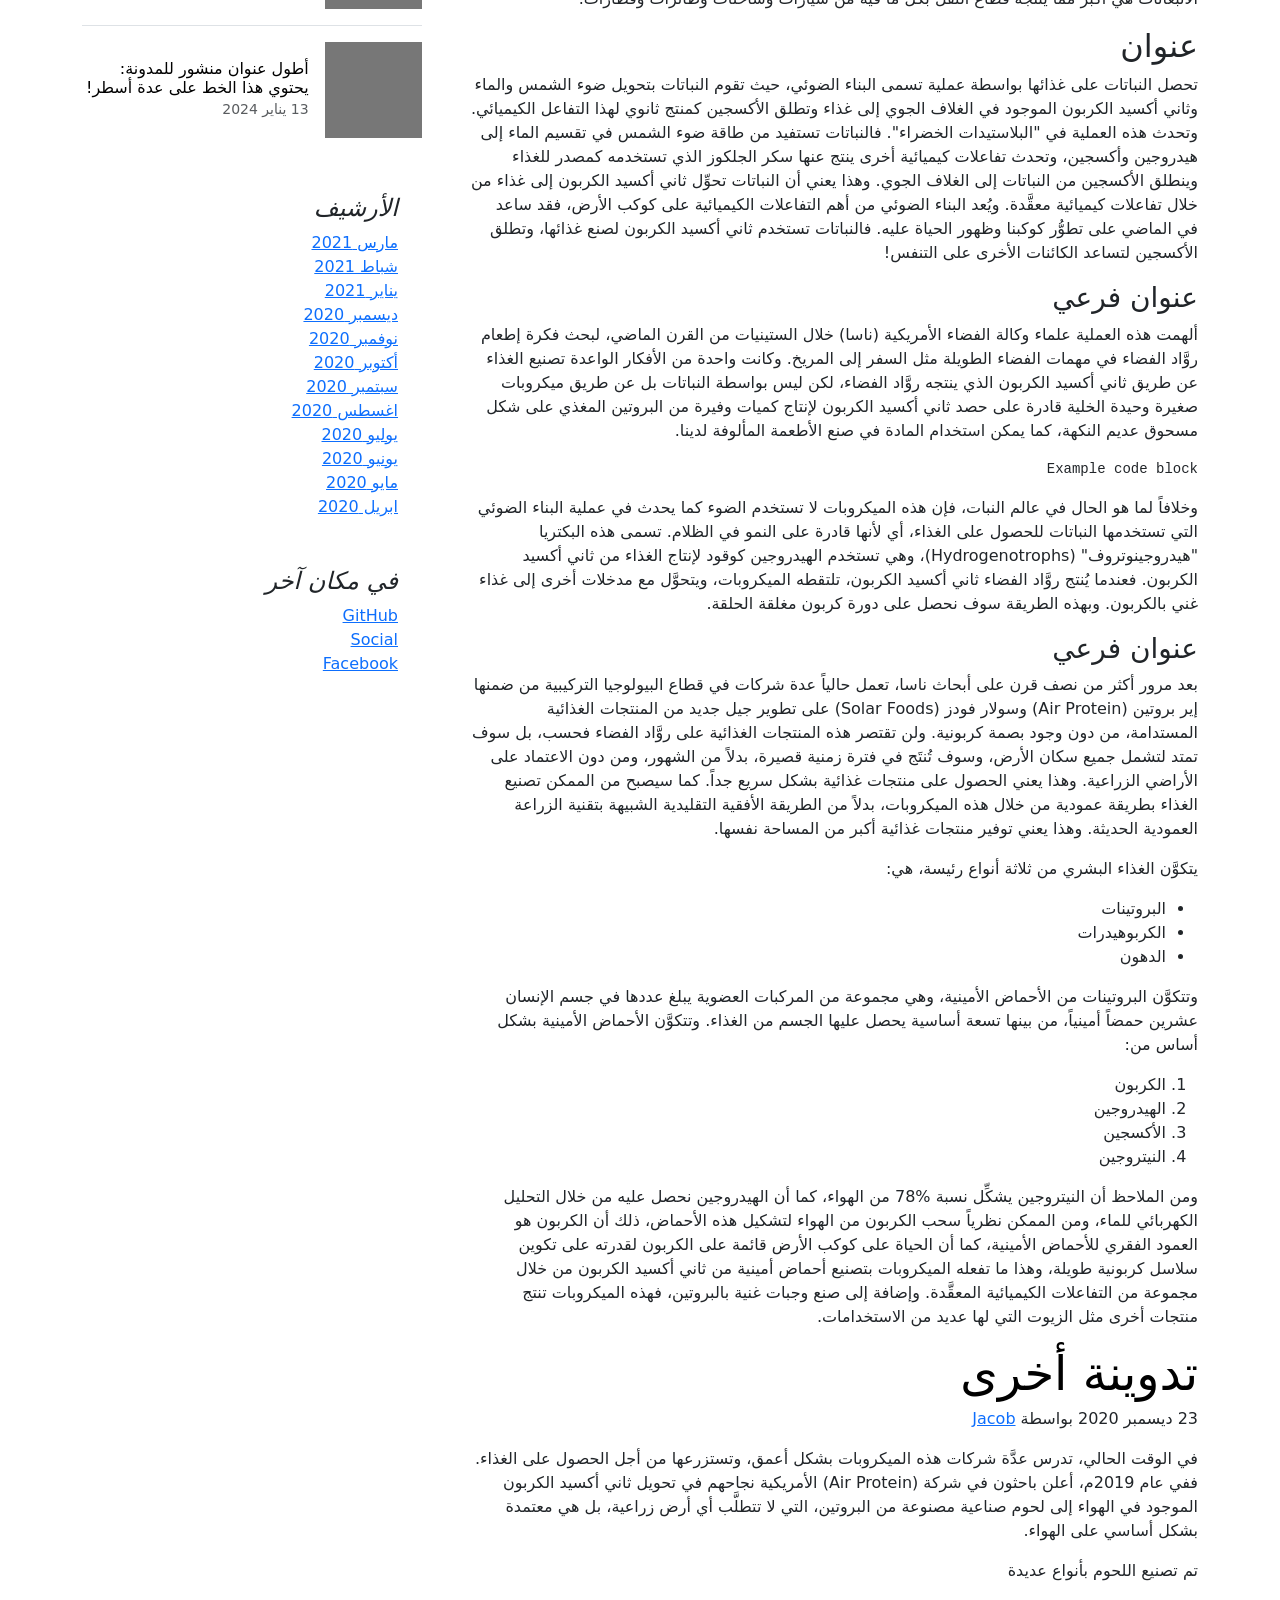
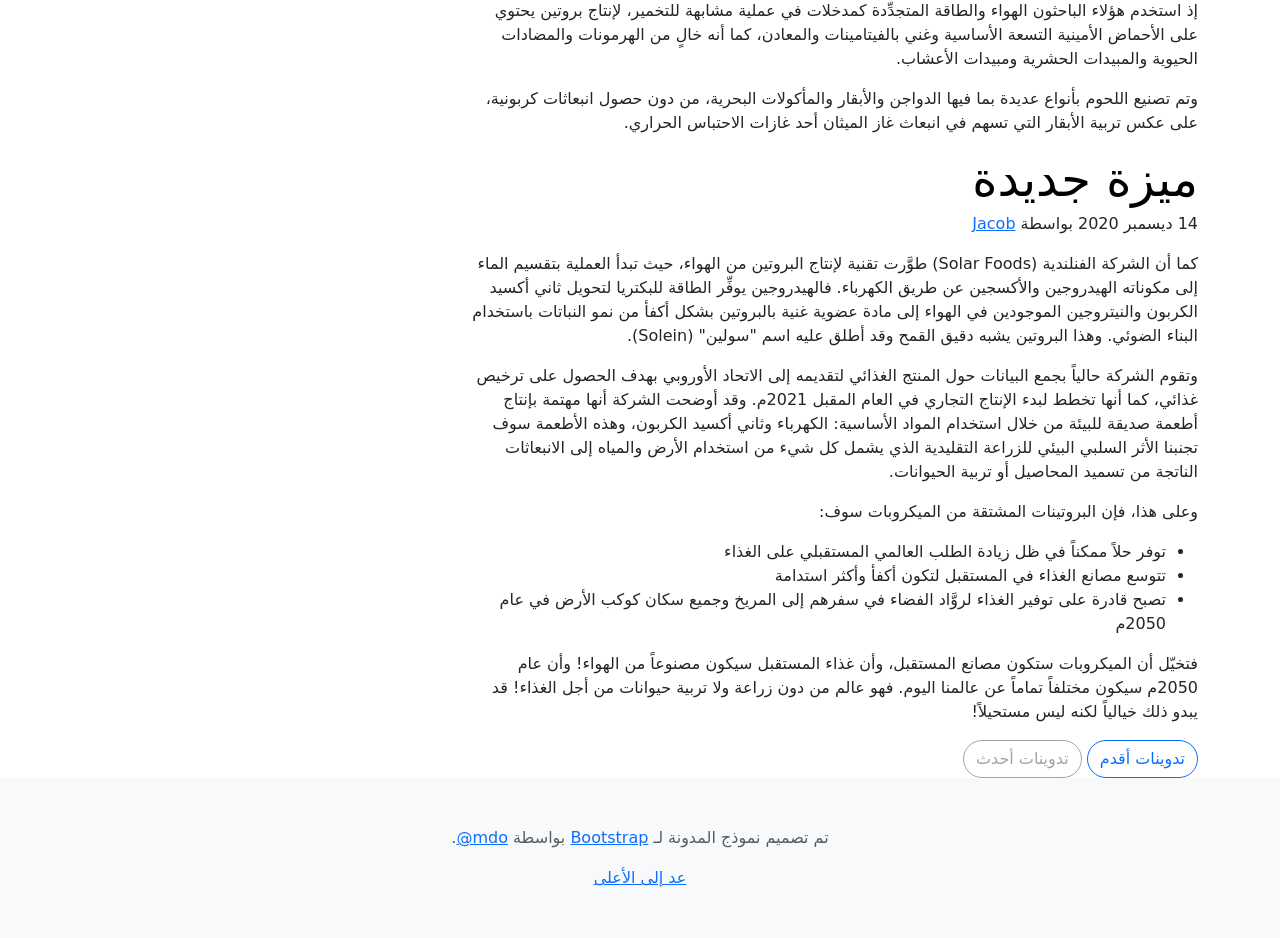
<file: bootstrap-5.3.6-examples/bootstrap-5.3.6-examples/blog-rtl/index.html>
<!DOCTYPE html><html lang="ar" dir="rtl" data-bs-theme="auto"> <head><meta charset="utf-8"><meta name="viewport" content="width=device-width, initial-scale=1"><meta name="description" content=""><meta name="author" content="Mark Otto, Jacob Thornton, and Bootstrap contributors"><meta name="generator" content="Astro v5.7.10"><title>قالب المدونة · Bootstrap v5.3</title><link rel="canonical" href="https://getbootstrap.com/docs/5.3/examples/blog-rtl/"><script src="../assets/js/color-modes.js"></script><link href="../assets/dist/css/bootstrap.rtl.min.css" rel="stylesheet">.bd-placeholder-img{font-size:1.125rem;text-anchor:middle;-webkit-user-select:none;-moz-user-select:none;user-select:none}@media (min-width: 768px){.bd-placeholder-img-lg{font-size:3.5rem}}.b-example-divider{width:100%;height:3rem;background-color:#0000001a;border:solid rgba(0,0,0,.15);border-width:1px 0;box-shadow:inset 0 .5em 1.5em #0000001a,inset 0 .125em .5em #00000026}.b-example-vr{flex-shrink:0;width:1.5rem;height:100vh}.bi{vertical-align:-.125em;fill:currentColor}.nav-scroller{position:relative;z-index:2;height:2.75rem;overflow-y:hidden}.nav-scroller .nav{display:flex;flex-wrap:nowrap;padding-bottom:1rem;margin-top:-1px;overflow-x:auto;text-align:center;white-space:nowrap;-webkit-overflow-scrolling:touch}.btn-bd-primary{--bd-violet-bg: #712cf9;--bd-violet-rgb: 112.520718, 44.062154, 249.437846;--bs-btn-font-weight: 600;--bs-btn-color: var(--bs-white);--bs-btn-bg: var(--bd-violet-bg);--bs-btn-border-color: var(--bd-violet-bg);--bs-btn-hover-color: var(--bs-white);--bs-btn-hover-bg: #6528e0;--bs-btn-hover-border-color: #6528e0;--bs-btn-focus-shadow-rgb: var(--bd-violet-rgb);--bs-btn-active-color: var(--bs-btn-hover-color);--bs-btn-active-bg: #5a23c8;--bs-btn-active-border-color: #5a23c8}.bd-mode-toggle{z-index:1500}.bd-mode-toggle .bi{width:1em;height:1em}.bd-mode-toggle .dropdown-menu .active .bi{display:block!important}
</style></head> <body> <svg xmlns="http://www.w3.org/2000/svg" class="d-none"> <symbol id="check2" viewBox="0 0 16 16"> <path d="M13.854 3.646a.5.5 0 0 1 0 .708l-7 7a.5.5 0 0 1-.708 0l-3.5-3.5a.5.5 0 1 1 .708-.708L6.5 10.293l6.646-6.647a.5.5 0 0 1 .708 0z"></path> </symbol> <symbol id="circle-half" viewBox="0 0 16 16"> <path d="M8 15A7 7 0 1 0 8 1v14zm0 1A8 8 0 1 1 8 0a8 8 0 0 1 0 16z"></path> </symbol> <symbol id="moon-stars-fill" viewBox="0 0 16 16"> <path d="M6 .278a.768.768 0 0 1 .08.858 7.208 7.208 0 0 0-.878 3.46c0 4.021 3.278 7.277 7.318 7.277.527 0 1.04-.055 1.533-.16a.787.787 0 0 1 .81.316.733.733 0 0 1-.031.893A8.349 8.349 0 0 1 8.344 16C3.734 16 0 12.286 0 7.71 0 4.266 2.114 1.312 5.124.06A.752.752 0 0 1 6 .278z"></path> <path d="M10.794 3.148a.217.217 0 0 1 .412 0l.387 1.162c.173.518.579.924 1.097 1.097l1.162.387a.217.217 0 0 1 0 .412l-1.162.387a1.734 1.734 0 0 0-1.097 1.097l-.387 1.162a.217.217 0 0 1-.412 0l-.387-1.162A1.734 1.734 0 0 0 9.31 6.593l-1.162-.387a.217.217 0 0 1 0-.412l1.162-.387a1.734 1.734 0 0 0 1.097-1.097l.387-1.162zM13.863.099a.145.145 0 0 1 .274 0l.258.774c.115.346.386.617.732.732l.774.258a.145.145 0 0 1 0 .274l-.774.258a1.156 1.156 0 0 0-.732.732l-.258.774a.145.145 0 0 1-.274 0l-.258-.774a1.156 1.156 0 0 0-.732-.732l-.774-.258a.145.145 0 0 1 0-.274l.774-.258c.346-.115.617-.386.732-.732L13.863.1z"></path> </symbol> <symbol id="sun-fill" viewBox="0 0 16 16"> <path d="M8 12a4 4 0 1 0 0-8 4 4 0 0 0 0 8zM8 0a.5.5 0 0 1 .5.5v2a.5.5 0 0 1-1 0v-2A.5.5 0 0 1 8 0zm0 13a.5.5 0 0 1 .5.5v2a.5.5 0 0 1-1 0v-2A.5.5 0 0 1 8 13zm8-5a.5.5 0 0 1-.5.5h-2a.5.5 0 0 1 0-1h2a.5.5 0 0 1 .5.5zM3 8a.5.5 0 0 1-.5.5h-2a.5.5 0 0 1 0-1h2A.5.5 0 0 1 3 8zm10.657-5.657a.5.5 0 0 1 0 .707l-1.414 1.415a.5.5 0 1 1-.707-.708l1.414-1.414a.5.5 0 0 1 .707 0zm-9.193 9.193a.5.5 0 0 1 0 .707L3.05 13.657a.5.5 0 0 1-.707-.707l1.414-1.414a.5.5 0 0 1 .707 0zm9.193 2.121a.5.5 0 0 1-.707 0l-1.414-1.414a.5.5 0 0 1 .707-.707l1.414 1.414a.5.5 0 0 1 0 .707zM4.464 4.465a.5.5 0 0 1-.707 0L2.343 3.05a.5.5 0 1 1 .707-.707l1.414 1.414a.5.5 0 0 1 0 .708z"></path> </symbol> </svg> <div class="dropdown position-fixed bottom-0 end-0 mb-3 me-3 bd-mode-toggle"> <button class="btn btn-bd-primary py-2 dropdown-toggle d-flex align-items-center" id="bd-theme" type="button" aria-expanded="false" data-bs-toggle="dropdown" aria-label="Toggle theme (auto)"> <svg class="bi my-1 theme-icon-active" aria-hidden="true"><use href="#circle-half"></use></svg> <span class="visually-hidden" id="bd-theme-text">Toggle theme</span> </button> <ul class="dropdown-menu dropdown-menu-end shadow" aria-labelledby="bd-theme-text"> <li> <button type="button" class="dropdown-item d-flex align-items-center" data-bs-theme-value="light" aria-pressed="false"> <svg class="bi me-2 opacity-50" aria-hidden="true"><use href="#sun-fill"></use></svg>
Light
<svg class="bi ms-auto d-none" aria-hidden="true"><use href="#check2"></use></svg> </button> </li> <li> <button type="button" class="dropdown-item d-flex align-items-center" data-bs-theme-value="dark" aria-pressed="false"> <svg class="bi me-2 opacity-50" aria-hidden="true"><use href="#moon-stars-fill"></use></svg>
Dark
<svg class="bi ms-auto d-none" aria-hidden="true"><use href="#check2"></use></svg> </button> </li> <li> <button type="button" class="dropdown-item d-flex align-items-center active" data-bs-theme-value="auto" aria-pressed="true"> <svg class="bi me-2 opacity-50" aria-hidden="true"><use href="#circle-half"></use></svg>
Auto
<svg class="bi ms-auto d-none" aria-hidden="true"><use href="#check2"></use></svg> </button> </li> </ul> </div>  <svg xmlns="http://www.w3.org/2000/svg" class="d-none"> <symbol id="aperture" fill="none" stroke="currentColor" stroke-linecap="round" stroke-linejoin="round" stroke-width="2" viewBox="0 0 24 24"> <circle cx="12" cy="12" r="10"></circle> <path d="M14.31 8l5.74 9.94M9.69 8h11.48M7.38 12l5.74-9.94M9.69 16L3.95 6.06M14.31 16H2.83m13.79-4l-5.74 9.94"></path> </symbol> <symbol id="cart" viewBox="0 0 16 16"> <path d="M0 1.5A.5.5 0 0 1 .5 1H2a.5.5 0 0 1 .485.379L2.89 3H14.5a.5.5 0 0 1 .49.598l-1 5a.5.5 0 0 1-.465.401l-9.397.472L4.415 11H13a.5.5 0 0 1 0 1H4a.5.5 0 0 1-.491-.408L2.01 3.607 1.61 2H.5a.5.5 0 0 1-.5-.5zM3.102 4l.84 4.479 9.144-.459L13.89 4H3.102zM5 12a2 2 0 1 0 0 4 2 2 0 0 0 0-4zm7 0a2 2 0 1 0 0 4 2 2 0 0 0 0-4zm-7 1a1 1 0 1 1 0 2 1 1 0 0 1 0-2zm7 0a1 1 0 1 1 0 2 1 1 0 0 1 0-2z"></path> </symbol> <symbol id="chevron-right" viewBox="0 0 16 16"> <path fill-rule="evenodd" d="M4.646 1.646a.5.5 0 0 1 .708 0l6 6a.5.5 0 0 1 0 .708l-6 6a.5.5 0 0 1-.708-.708L10.293 8 4.646 2.354a.5.5 0 0 1 0-.708z"></path> </symbol> </svg> <div class="container"> <header class="border-bottom lh-1 py-3"> <div class="row flex-nowrap justify-content-between align-items-center"> <div class="col-4 pt-1"> <a class="link-secondary" href="#">الإشتراك في النشرة البريدية</a> </div> <div class="col-4 text-center"> <a class="blog-header-logo text-body-emphasis text-decoration-none" href="#">كبير</a> </div> <div class="col-4 d-flex justify-content-end align-items-center"> <a class="link-secondary" href="#" aria-label="بحث"> <svg xmlns="http://www.w3.org/2000/svg" width="20" height="20" fill="none" stroke="currentColor" stroke-linecap="round" stroke-linejoin="round" stroke-width="2" class="mx-3" role="img" viewBox="0 0 24 24"><title>بحث</title><circle cx="10.5" cy="10.5" r="7.5"></circle><path d="M21 21l-5.2-5.2"></path></svg> </a> <a class="btn btn-sm btn-outline-secondary" href="#">إنشاء حساب</a> </div> </div> </header> <div class="nav-scroller py-1 mb-3 border-bottom"> <nav class="nav nav-underline justify-content-between"> <a class="nav-item nav-link link-body-emphasis active" href="#">العالم</a> <a class="nav-item nav-link link-body-emphasis" href="#">الولايات المتحدة</a> <a class="nav-item nav-link link-body-emphasis" href="#">التقنية</a> <a class="nav-item nav-link link-body-emphasis" href="#">التصميم</a> <a class="nav-item nav-link link-body-emphasis" href="#">الحضارة</a> <a class="nav-item nav-link link-body-emphasis" href="#">المال والأعمال</a> <a class="nav-item nav-link link-body-emphasis" href="#">السياسة</a> <a class="nav-item nav-link link-body-emphasis" href="#">الرأي العام</a> <a class="nav-item nav-link link-body-emphasis" href="#">العلوم</a> <a class="nav-item nav-link link-body-emphasis" href="#">الصحة</a> <a class="nav-item nav-link link-body-emphasis" href="#">الموضة</a> <a class="nav-item nav-link link-body-emphasis" href="#">السفر</a> </nav> </div> </div> <main class="container"> <div class="p-4 p-md-5 mb-4 rounded text-body-emphasis bg-body-secondary"> <div class="col-lg-6 px-0"> <h1 class="display-4 fst-italic">عنوان تدوينة مميزة أطول</h1> <p class="lead my-3">عدة أسطر نصية متعددة تعبر عن التدوية، وذلك لإعلام القراء الجدد بسرعة وكفاءة حول أكثر الأشياء إثارة للاهتمام في محتويات هذه التدوينة.</p> <p class="lead mb-0"><a href="#" class="text-body-emphasis fw-bold">أكمل القراءة...</a></p> </div> </div> <div class="row mb-2"> <div class="col-md-6"> <div class="row g-0 border rounded overflow-hidden flex-md-row mb-4 shadow-sm h-md-250 position-relative"> <div class="col p-4 d-flex flex-column position-static"> <strong class="d-inline-block mb-2 text-primary-emphasis">العالم</strong> <h3 class="mb-0">مشاركة مميزة</h3> <div class="mb-1 text-body-secondary">نوفمبر 12</div> <p class="card-text mb-auto">هذه بطاقة أوسع مع نص داعم أدناه كمقدمة طبيعية لمحتوى إضافي.</p> <a href="#" class="icon-link gap-1 icon-link-hover stretched-link">
أكمل القراءة
<svg class="bi" aria-hidden="true"><use xlink:href="#chevron-right"></use></svg> </a> </div> <div class="col-auto d-none d-lg-block"> <svg aria-label="Placeholder: صورة مصغرة" class="bd-placeholder-img " height="250" preserveAspectRatio="xMidYMid slice" role="img" width="200" xmlns="http://www.w3.org/2000/svg"><title>Placeholder</title><rect width="100%" height="100%" fill="#55595c"></rect><text x="50%" y="50%" fill="#eceeef" dy=".3em">صورة مصغرة</text></svg> </div> </div> </div> <div class="col-md-6"> <div class="row g-0 border rounded overflow-hidden flex-md-row mb-4 shadow-sm h-md-250 position-relative"> <div class="col p-4 d-flex flex-column position-static"> <strong class="d-inline-block mb-2 text-success-emphasis">التصميم</strong> <h3 class="mb-0">عنوان الوظيفة</h3> <div class="mb-1 text-body-secondary">نوفمبر 11</div> <p class="mb-auto">هذه بطاقة أوسع مع نص داعم أدناه كمقدمة طبيعية لمحتوى إضافي.</p> <a href="#" class="icon-link gap-1 icon-link-hover stretched-link">
أكمل القراءة
<svg class="bi" aria-hidden="true"><use xlink:href="#chevron-right"></use></svg> </a> </div> <div class="col-auto d-none d-lg-block"> <svg aria-label="Placeholder: صورة مصغرة" class="bd-placeholder-img " height="250" preserveAspectRatio="xMidYMid slice" role="img" width="200" xmlns="http://www.w3.org/2000/svg"><title>Placeholder</title><rect width="100%" height="100%" fill="#55595c"></rect><text x="50%" y="50%" fill="#eceeef" dy=".3em">صورة مصغرة</text></svg> </div> </div> </div> </div> <div class="row g-5"> <div class="col-md-8"> <h3 class="pb-4 mb-4 fst-italic border-bottom">
من Firehose
</h3> <article class="blog-post"> <h2 class="display-5 link-body-emphasis mb-1">مثال على تدوينة</h2> <p class="blog-post-meta">1 يناير 2021 بواسطة <a href="#"> Mark </a></p> <p>تعرض مشاركة المدونة هذه بضعة أنواع مختلفة من المحتوى الذي يتم دعمه وتصميمه باستخدام Bootstrap. النصوص الأساسية، الصور، والأكواد مدعومة بشكل كامل.</p> <hr> <p>يشكِّل تأمين الغذاء في المستقبل قضية تؤرِّق حكومات العالَم والعلماء على حدٍّ سواء. فخلال القرن العشرين ازداد عدد سكان الأرض أربعة أضعاف، وتشير التقديرات إلى أن العدد سوف يصل إلى عشرة مليارات إنسان بحلول عام 2050م. وسوف تمثل هذه الزيادة الهائلة تحدياً كبيراً وضغطاً متصاعداً على قدرة الإنتاج الزراعي. الأمر الذي كان ولا بد من أن يدفع إلى تطوير تقنيات مبتكرة في تصنيع الغذاء غير الزراعة، منها تقنية مستقبلية تقوم على تصنيع الغذاء من الهواء.</p> <blockquote class="blockquote"> <p>تشغل الزراعة مساحات كبيرة من اليابسة، وتستهلك كميات هائلة من المياه، كما أن إنتاج الغذاء بواسطة الزراعة يسهم بنسبة عالية من انبعاثات غازات الاحتباس الحراري العالمية</p> </blockquote> <p>تشغل الزراعة مساحات كبيرة من اليابسة، وتستهلك كميات هائلة من المياه. كما أن إنتاج الغذاء بواسطة الزراعة يسهم بنسبة عالية من انبعاثات غازات الاحتباس الحراري العالمية، وللمقارنة فإن هذه النسبة من الانبعاثات هي أكبر مما ينتجه قطاع النقل بكل ما فيه من سيارات وشاحنات وطائرات وقطارات.</p> <h2>عنوان</h2> <p>تحصل النباتات على غذائها بواسطة عملية تسمى البناء الضوئي، حيث تقوم النباتات بتحويل ضوء الشمس والماء وثاني أكسيد الكربون الموجود في الغلاف الجوي إلى غذاء وتطلق الأكسجين كمنتج ثانوي لهذا التفاعل الكيميائي. وتحدث هذه العملية في "البلاستيدات الخضراء". فالنباتات تستفيد من طاقة ضوء الشمس في تقسيم الماء إلى هيدروجين وأكسجين، وتحدث تفاعلات كيميائية أخرى ينتج عنها سكر الجلكوز الذي تستخدمه كمصدر للغذاء وينطلق الأكسجين من النباتات إلى الغلاف الجوي. وهذا يعني أن النباتات تحوِّل ثاني أكسيد الكربون إلى غذاء من خلال تفاعلات كيميائية معقَّدة. ويُعد البناء الضوئي من أهم التفاعلات الكيميائية على كوكب الأرض، فقد ساعد في الماضي على تطوُّر كوكبنا وظهور الحياة عليه. فالنباتات تستخدم ثاني أكسيد الكربون لصنع غذائها، وتطلق الأكسجين لتساعد الكائنات الأخرى على التنفس!</p> <h3>عنوان فرعي</h3> <p>ألهمت هذه العملية علماء وكالة الفضاء الأمريكية (ناسا) خلال الستينيات من القرن الماضي، لبحث فكرة إطعام روَّاد الفضاء في مهمات الفضاء الطويلة مثل السفر إلى المريخ. وكانت واحدة من الأفكار الواعدة تصنيع الغذاء عن طريق ثاني أكسيد الكربون الذي ينتجه روَّاد الفضاء، لكن ليس بواسطة النباتات بل عن طريق ميكروبات صغيرة وحيدة الخلية قادرة على حصد ثاني أكسيد الكربون لإنتاج كميات وفيرة من البروتين المغذي على شكل مسحوق عديم النكهة، كما يمكن استخدام المادة في صنع الأطعمة المألوفة لدينا.</p> <pre><code>Example code block</code></pre> <p>وخلافاً لما هو الحال في عالم النبات، فإن هذه الميكروبات لا تستخدم الضوء كما يحدث في عملية البناء الضوئي التي تستخدمها النباتات للحصول على الغذاء، أي لأنها قادرة على النمو في الظلام. تسمى هذه البكتريا "هيدروجينوتروف" (Hydrogenotrophs)، وهي تستخدم الهيدروجين كوقود لإنتاج الغذاء من ثاني أكسيد الكربون. فعندما يُنتج روَّاد الفضاء ثاني أكسيد الكربون، تلتقطه الميكروبات، ويتحوَّل مع مدخلات أخرى إلى غذاء غني بالكربون. وبهذه الطريقة سوف نحصل على دورة كربون مغلقة الحلقة.</p> <h3>عنوان فرعي</h3> <p>بعد مرور أكثر من نصف قرن على أبحاث ناسا، تعمل حالياً عدة شركات في قطاع البيولوجيا التركيبية من ضمنها إير بروتين (Air Protein) وسولار فودز (Solar Foods) على تطوير جيل جديد من المنتجات الغذائية المستدامة، من دون وجود بصمة كربونية. ولن تقتصر هذه المنتجات الغذائية على روَّاد الفضاء فحسب، بل سوف تمتد لتشمل جميع سكان الأرض، وسوف تُنتَج في فترة زمنية قصيرة، بدلاً من الشهور، ومن دون الاعتماد على الأراضي الزراعية. وهذا يعني الحصول على منتجات غذائية بشكل سريع جداً. كما سيصبح من الممكن تصنيع الغذاء بطريقة عمودية من خلال هذه الميكروبات، بدلاً من الطريقة الأفقية التقليدية الشبيهة بتقنية الزراعة العمودية الحديثة. وهذا يعني توفير منتجات غذائية أكبر من المساحة نفسها.</p> <p>يتكوَّن الغذاء البشري من ثلاثة أنواع رئيسة، هي:</p> <ul> <li>البروتينات</li> <li>الكربوهيدرات</li> <li>الدهون</li> </ul> <p>وتتكوَّن البروتينات من الأحماض الأمينية، وهي مجموعة من المركبات العضوية يبلغ عددها في جسم الإنسان عشرين حمضاً أمينياً، من بينها تسعة أساسية يحصل عليها الجسم من الغذاء. وتتكوَّن الأحماض الأمينية بشكل أساس من:</p> <ol> <li>الكربون</li> <li>الهيدروجين</li> <li>الأكسجين</li> <li>النيتروجين</li> </ol> <p>ومن الملاحظ أن النيتروجين يشكِّل نسبة %78 من الهواء، كما أن الهيدروجين نحصل عليه من خلال التحليل الكهربائي للماء، ومن الممكن نظرياً سحب الكربون من الهواء لتشكيل هذه الأحماض، ذلك أن الكربون هو العمود الفقري للأحماض الأمينية، كما أن الحياة على كوكب الأرض قائمة على الكربون لقدرته على تكوين سلاسل كربونية طويلة، وهذا ما تفعله الميكروبات بتصنيع أحماض أمينية من ثاني أكسيد الكربون من خلال مجموعة من التفاعلات الكيميائية المعقَّدة. وإضافة إلى صنع وجبات غنية بالبروتين، فهذه الميكروبات تنتج منتجات أخرى مثل الزيوت التي لها عديد من الاستخدامات.</p> </article> <article class="blog-post"> <h2 class="display-5 link-body-emphasis mb-1">تدوينة أخرى</h2> <p class="blog-post-meta">23 ديسمبر 2020 بواسطة <a href="#">Jacob</a></p> <p>في الوقت الحالي، تدرس عدَّة شركات هذه الميكروبات بشكل أعمق، وتستزرعها من أجل الحصول على الغذاء. ففي عام 2019م، أعلن باحثون في شركة (Air Protein) الأمريكية نجاحهم في تحويل ثاني أكسيد الكربون الموجود في الهواء إلى لحوم صناعية مصنوعة من البروتين، التي لا تتطلَّب أي أرض زراعية، بل هي معتمدة بشكل أساسي على الهواء.</p> <blockquote> <p>تم تصنيع اللحوم بأنواع عديدة</p> </blockquote> <p>إذ استخدم هؤلاء الباحثون الهواء والطاقة المتجدِّدة كمدخلات في عملية مشابهة للتخمير، لإنتاج بروتين يحتوي على الأحماض الأمينية التسعة الأساسية وغني بالفيتامينات والمعادن، كما أنه خالٍ من الهرمونات والمضادات الحيوية والمبيدات الحشرية ومبيدات الأعشاب.</p> <p> وتم تصنيع اللحوم بأنواع عديدة بما فيها الدواجن والأبقار والمأكولات البحرية، من دون حصول انبعاثات كربونية، على عكس تربية الأبقار التي تسهم في انبعاث غاز الميثان أحد غازات الاحتباس الحراري.</p> </article> <article class="blog-post"> <h2 class="display-5 link-body-emphasis mb-1">ميزة جديدة</h2> <p class="blog-post-meta">14 ديسمبر 2020 بواسطة <a href="#">Jacob</a></p> <p>كما أن الشركة الفنلندية (Solar Foods) طوَّرت تقنية لإنتاج البروتين من الهواء، حيث تبدأ العملية بتقسيم الماء إلى مكوناته الهيدروجين والأكسجين عن طريق الكهرباء. فالهيدروجين يوفِّر الطاقة للبكتريا لتحويل ثاني أكسيد الكربون والنيتروجين الموجودين في الهواء إلى مادة عضوية غنية بالبروتين بشكل أكفأ من نمو النباتات باستخدام البناء الضوئي. وهذا البروتين يشبه دقيق القمح وقد أطلق عليه اسم "سولين" (Solein).</p> <p>وتقوم الشركة حالياً بجمع البيانات حول المنتج الغذائي لتقديمه إلى الاتحاد الأوروبي بهدف الحصول على ترخيص غذائي، كما أنها تخطط لبدء الإنتاج التجاري في العام المقبل 2021م. وقد أوضحت الشركة أنها مهتمة بإنتاج أطعمة صديقة للبيئة من خلال استخدام المواد الأساسية: الكهرباء وثاني أكسيد الكربون، وهذه الأطعمة سوف تجنبنا الأثر السلبي البيئي للزراعة التقليدية الذي يشمل كل شيء من استخدام الأرض والمياه إلى الانبعاثات الناتجة من تسميد المحاصيل أو تربية الحيوانات.</p> <p>وعلى هذا، فإن البروتينات المشتقة من الميكروبات سوف:</p> <ul> <li>توفر حلاً ممكناً في ظل زيادة الطلب العالمي المستقبلي على الغذاء</li> <li>تتوسع مصانع الغذاء في المستقبل لتكون أكفأ وأكثر استدامة</li> <li>تصبح قادرة على توفير الغذاء لروَّاد الفضاء في سفرهم إلى المريخ وجميع سكان كوكب الأرض في عام 2050م</li> </ul> <p>فتخيّل أن الميكروبات ستكون مصانع المستقبل، وأن غذاء المستقبل سيكون مصنوعاً من الهواء! وأن عام 2050م سيكون مختلفاً تماماً عن عالمنا اليوم. فهو عالم من دون زراعة ولا تربية حيوانات من أجل الغذاء! قد يبدو ذلك خيالياً لكنه ليس مستحيلاً!</p> </article> <nav class="blog-pagination" aria-label="Pagination"> <a class="btn btn-outline-primary rounded-pill" href="#">تدوينات أقدم</a> <a class="btn btn-outline-secondary rounded-pill disabled" aria-disabled="true">تدوينات أحدث</a> </nav> </div> <div class="col-md-4"> <div class="position-sticky" style="top: 2rem;"> <div class="p-4 mb-3 bg-body-tertiary rounded"> <h4 class="fst-italic">حول</h4> <p class="mb-0">أقبلت، فأقبلت معك الحياة بجميع صنوفها وألوانها: فالنبات ينبت، والأشجار تورق وتزهر، والهرة تموء، والقمري يسجع، والغنم يثغو، والبقر يخور، وكل أليف يدعو أليفه. كل شيء يشعر بالحياة وينسي هموم الحياة، ولا يذكر إلا سعادة الحياة، فإن كان الزمان جسدا فأنت روحه، وإن كان عمرا فأنت شبابه.</p> </div> <div> <h4 class="fst-italic">المشاركات الاخيرة</h4> <ul class="list-unstyled"> <li> <a class="d-flex flex-column flex-lg-row gap-3 align-items-start align-items-lg-center py-3 link-body-emphasis text-decoration-none border-top" href="#"> <svg aria-hidden="true" class="bd-placeholder-img " height="96" preserveAspectRatio="xMidYMid slice" width="100%" xmlns="http://www.w3.org/2000/svg"><rect width="100%" height="100%" fill="#777"></rect></svg> <div class="col-lg-8"> <h6 class="mb-0">مثال على عنوان منشور المدونة</h6> <small class="text-body-secondary">15 يناير 2024</small> </div> </a> </li> <li> <a class="d-flex flex-column flex-lg-row gap-3 align-items-start align-items-lg-center py-3 link-body-emphasis text-decoration-none border-top" href="#"> <svg aria-hidden="true" class="bd-placeholder-img " height="96" preserveAspectRatio="xMidYMid slice" width="100%" xmlns="http://www.w3.org/2000/svg"><rect width="100%" height="100%" fill="#777"></rect></svg> <div class="col-lg-8"> <h6 class="mb-0">هذا عنوان آخر للمدونة</h6> <small class="text-body-secondary">14 يناير 2024</small> </div> </a> </li> <li> <a class="d-flex flex-column flex-lg-row gap-3 align-items-start align-items-lg-center py-3 link-body-emphasis text-decoration-none border-top" href="#"> <svg aria-hidden="true" class="bd-placeholder-img " height="96" preserveAspectRatio="xMidYMid slice" width="100%" xmlns="http://www.w3.org/2000/svg"><rect width="100%" height="100%" fill="#777"></rect></svg> <div class="col-lg-8"> <h6 class="mb-0">أطول عنوان منشور للمدونة: يحتوي هذا الخط على عدة أسطر!</h6> <small class="text-body-secondary">13 يناير 2024</small> </div> </a> </li> </ul> </div> <div class="p-4"> <h4 class="fst-italic">الأرشيف</h4> <ol class="list-unstyled mb-0"> <li><a href="#">مارس 2021</a></li> <li><a href="#">شباط 2021</a></li> <li><a href="#">يناير 2021</a></li> <li><a href="#">ديسمبر 2020</a></li> <li><a href="#">نوفمبر 2020</a></li> <li><a href="#">أكتوبر 2020</a></li> <li><a href="#">سبتمبر 2020</a></li> <li><a href="#">اغسطس 2020</a></li> <li><a href="#">يوليو 2020</a></li> <li><a href="#">يونيو 2020</a></li> <li><a href="#">مايو 2020</a></li> <li><a href="#">ابريل 2020</a></li> </ol> </div> <div class="p-4"> <h4 class="fst-italic">في مكان آخر</h4> <ol class="list-unstyled"> <li><a href="#">GitHub</a></li> <li><a href="#">Social</a></li> <li><a href="#">Facebook</a></li> </ol> </div> </div> </div> </div> </main> <footer class="py-5 text-center text-body-secondary bg-body-tertiary"> <p>تم تصميم نموذج المدونة لـ <a href="https://getbootstrap.com/">Bootstrap</a> بواسطة <a href="https://x.com/mdo"><bdi lang="en" dir="ltr">@mdo</bdi></a>.</p> <p class="mb-0"> <a href="#">عد إلى الأعلى</a> </p> </footer>   <script src="../assets/dist/js/bootstrap.bundle.min.js"></script>
</file>
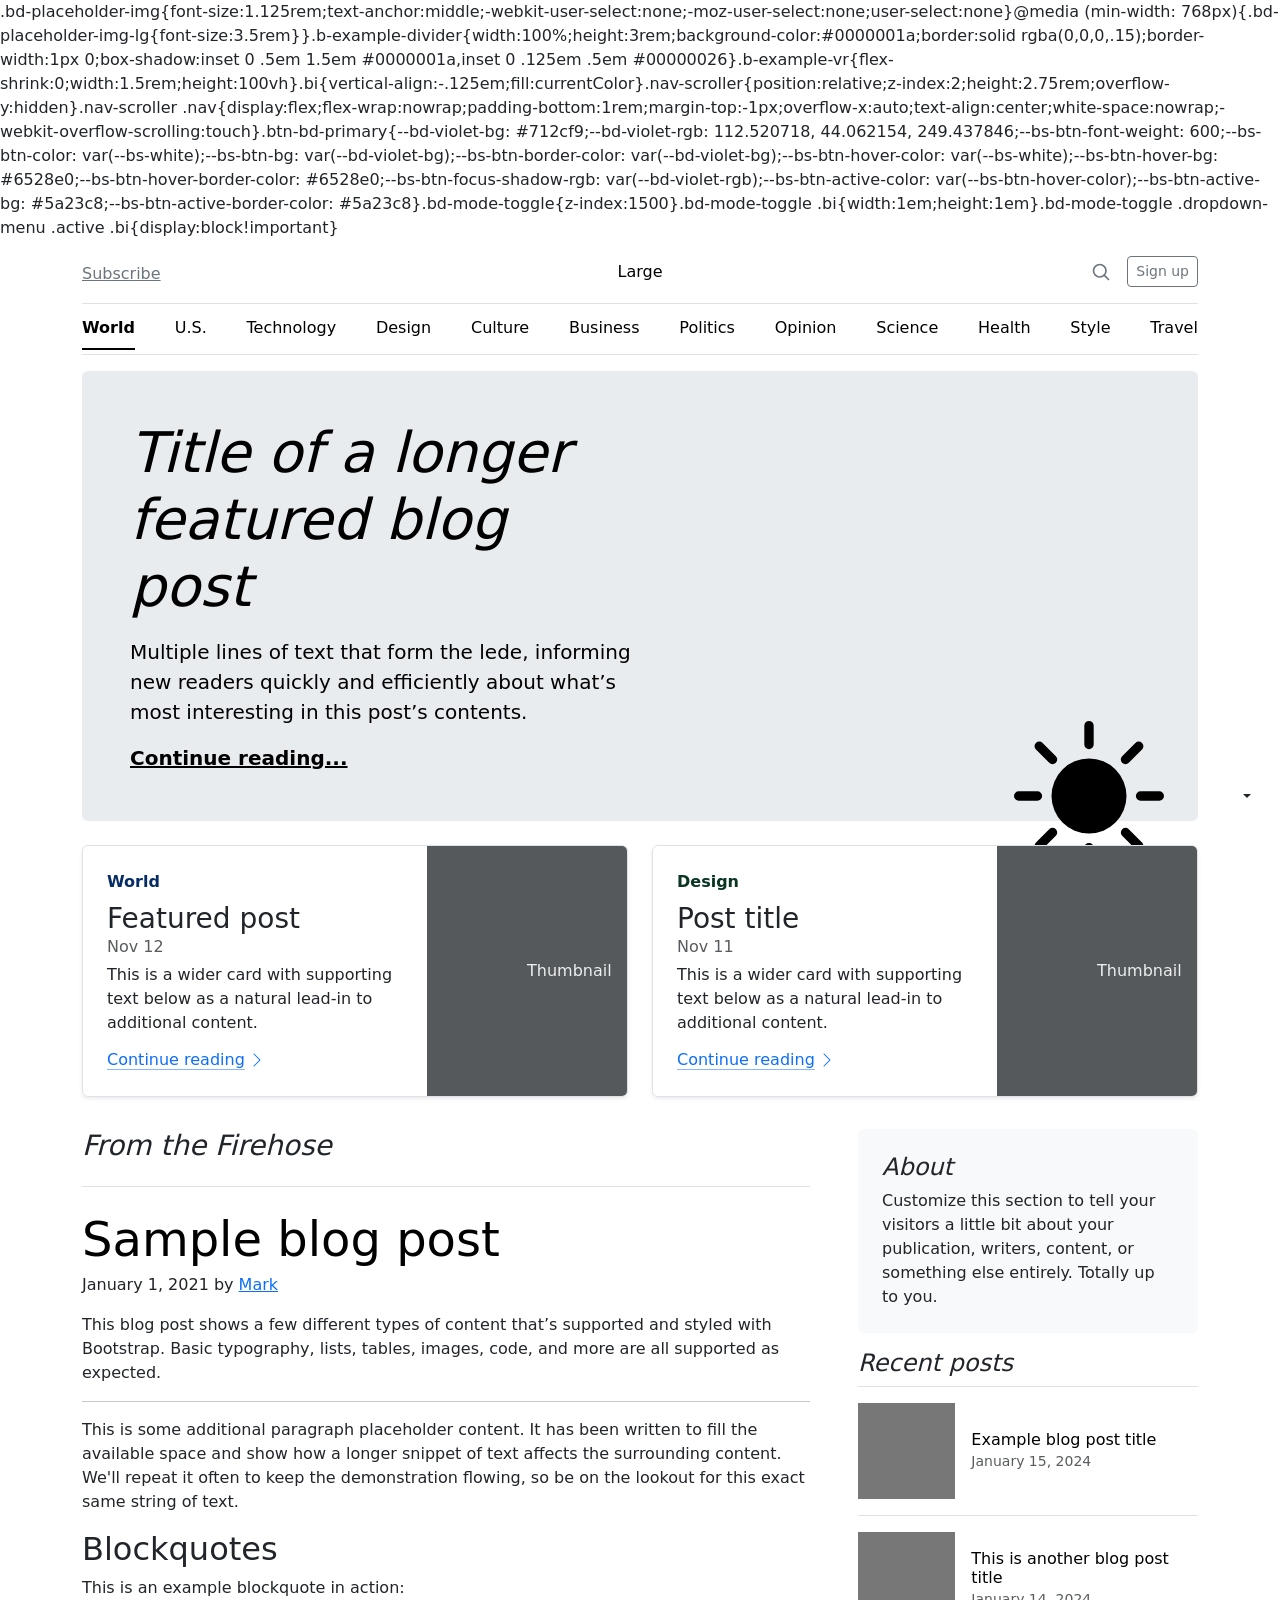
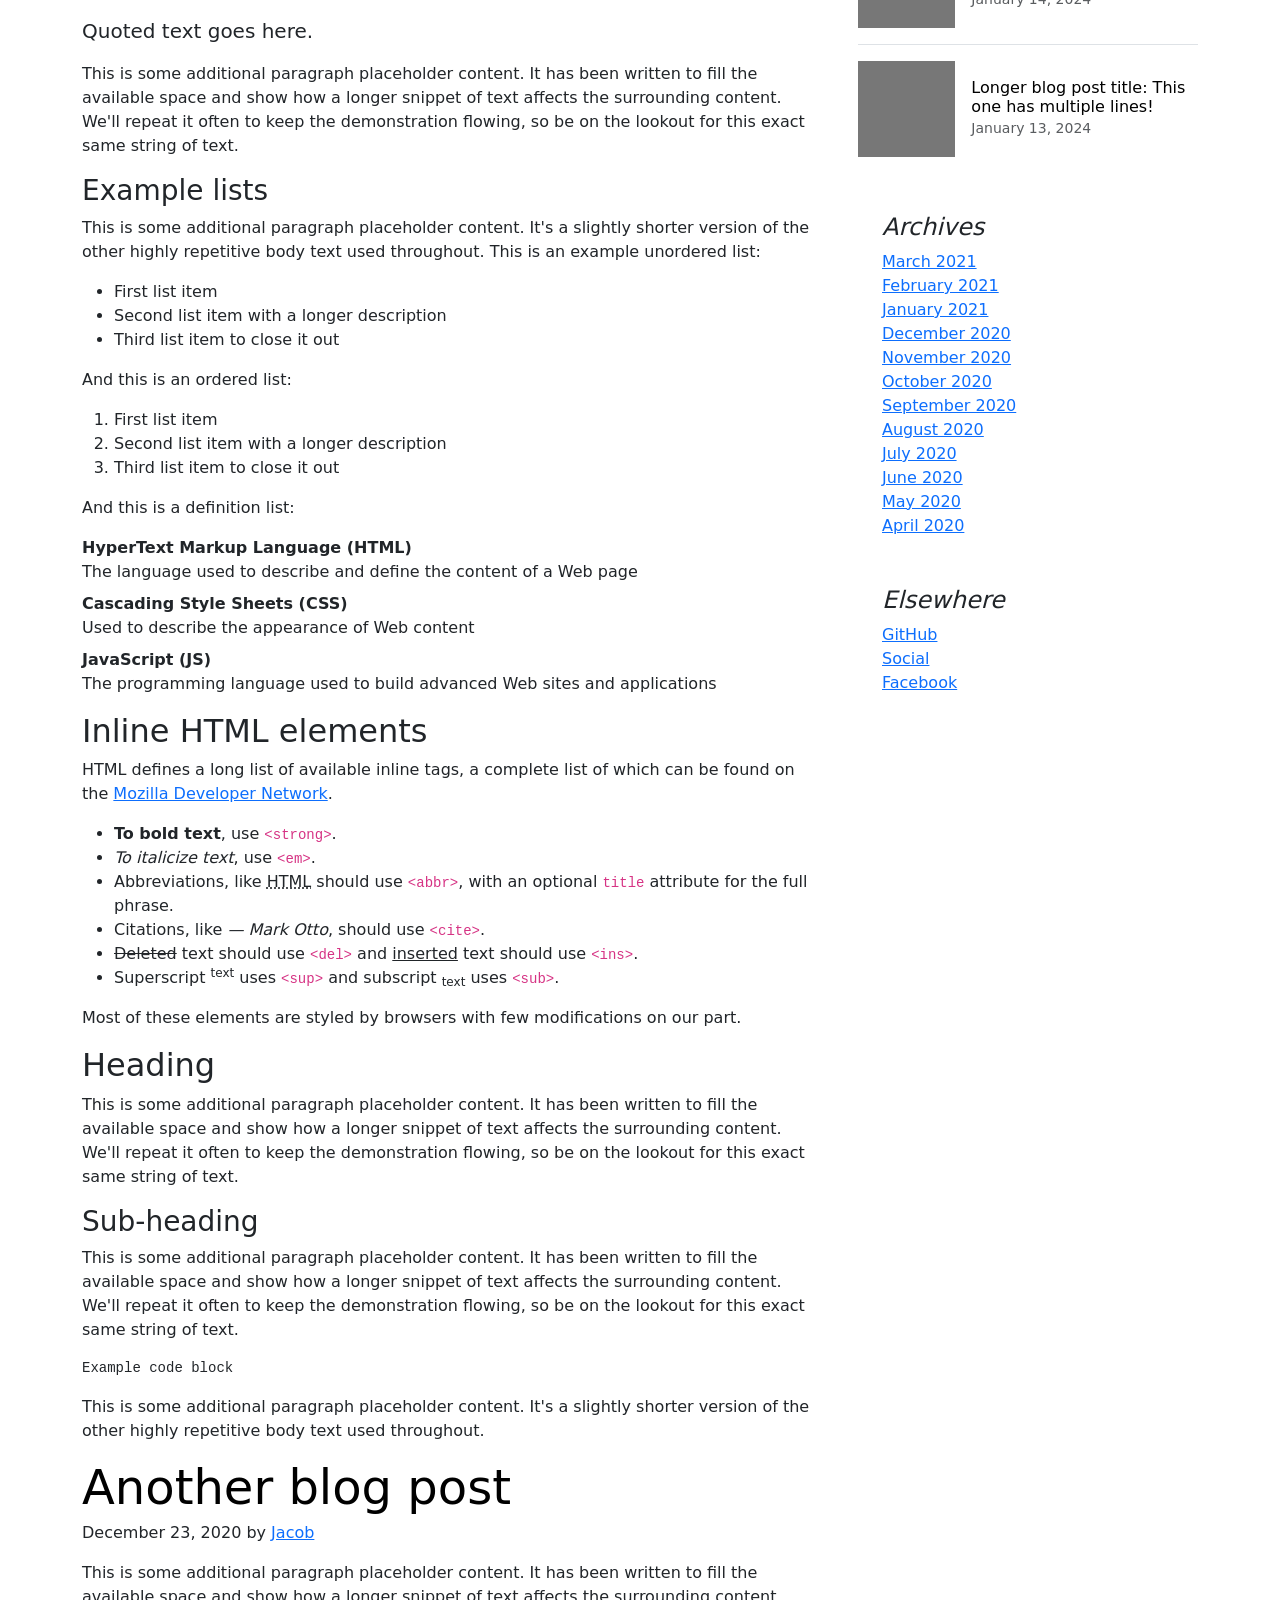
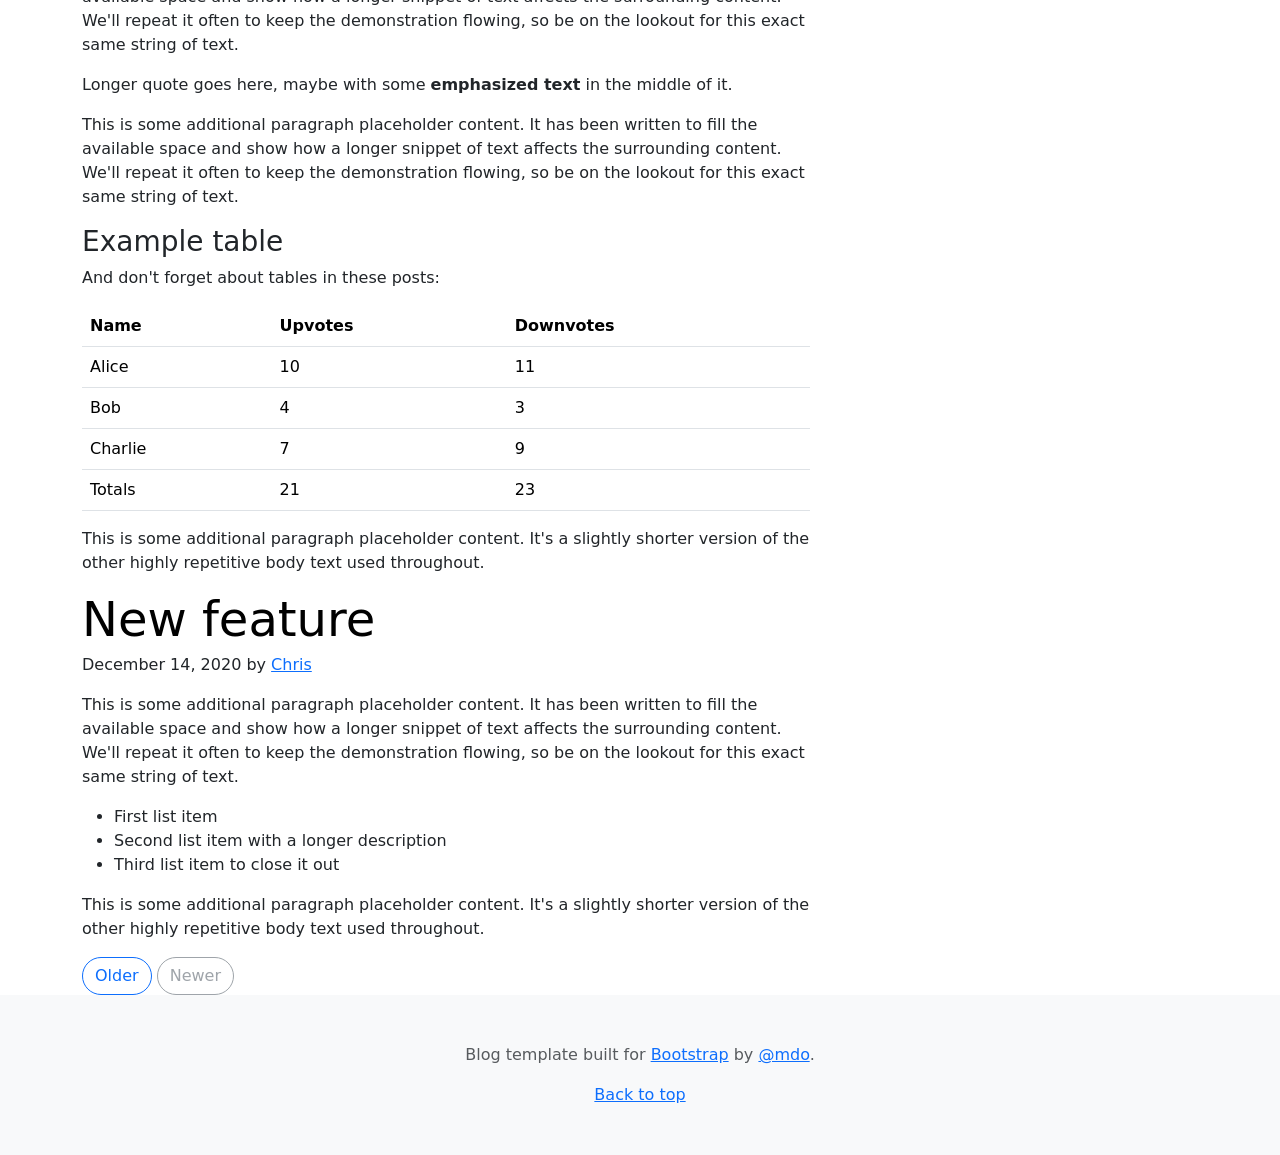
<file: bootstrap-5.3.6-examples/bootstrap-5.3.6-examples/blog/index.html>
<!DOCTYPE html><html lang="en" data-bs-theme="auto"> <head><meta charset="utf-8"><meta name="viewport" content="width=device-width, initial-scale=1"><meta name="description" content=""><meta name="author" content="Mark Otto, Jacob Thornton, and Bootstrap contributors"><meta name="generator" content="Astro v5.7.10"><title>Blog Template · Bootstrap v5.3</title><link rel="canonical" href="https://getbootstrap.com/docs/5.3/examples/blog/"><script src="../assets/js/color-modes.js"></script><link href="../assets/dist/css/bootstrap.min.css" rel="stylesheet">.bd-placeholder-img{font-size:1.125rem;text-anchor:middle;-webkit-user-select:none;-moz-user-select:none;user-select:none}@media (min-width: 768px){.bd-placeholder-img-lg{font-size:3.5rem}}.b-example-divider{width:100%;height:3rem;background-color:#0000001a;border:solid rgba(0,0,0,.15);border-width:1px 0;box-shadow:inset 0 .5em 1.5em #0000001a,inset 0 .125em .5em #00000026}.b-example-vr{flex-shrink:0;width:1.5rem;height:100vh}.bi{vertical-align:-.125em;fill:currentColor}.nav-scroller{position:relative;z-index:2;height:2.75rem;overflow-y:hidden}.nav-scroller .nav{display:flex;flex-wrap:nowrap;padding-bottom:1rem;margin-top:-1px;overflow-x:auto;text-align:center;white-space:nowrap;-webkit-overflow-scrolling:touch}.btn-bd-primary{--bd-violet-bg: #712cf9;--bd-violet-rgb: 112.520718, 44.062154, 249.437846;--bs-btn-font-weight: 600;--bs-btn-color: var(--bs-white);--bs-btn-bg: var(--bd-violet-bg);--bs-btn-border-color: var(--bd-violet-bg);--bs-btn-hover-color: var(--bs-white);--bs-btn-hover-bg: #6528e0;--bs-btn-hover-border-color: #6528e0;--bs-btn-focus-shadow-rgb: var(--bd-violet-rgb);--bs-btn-active-color: var(--bs-btn-hover-color);--bs-btn-active-bg: #5a23c8;--bs-btn-active-border-color: #5a23c8}.bd-mode-toggle{z-index:1500}.bd-mode-toggle .bi{width:1em;height:1em}.bd-mode-toggle .dropdown-menu .active .bi{display:block!important}
</style></head> <body> <svg xmlns="http://www.w3.org/2000/svg" class="d-none"> <symbol id="check2" viewBox="0 0 16 16"> <path d="M13.854 3.646a.5.5 0 0 1 0 .708l-7 7a.5.5 0 0 1-.708 0l-3.5-3.5a.5.5 0 1 1 .708-.708L6.5 10.293l6.646-6.647a.5.5 0 0 1 .708 0z"></path> </symbol> <symbol id="circle-half" viewBox="0 0 16 16"> <path d="M8 15A7 7 0 1 0 8 1v14zm0 1A8 8 0 1 1 8 0a8 8 0 0 1 0 16z"></path> </symbol> <symbol id="moon-stars-fill" viewBox="0 0 16 16"> <path d="M6 .278a.768.768 0 0 1 .08.858 7.208 7.208 0 0 0-.878 3.46c0 4.021 3.278 7.277 7.318 7.277.527 0 1.04-.055 1.533-.16a.787.787 0 0 1 .81.316.733.733 0 0 1-.031.893A8.349 8.349 0 0 1 8.344 16C3.734 16 0 12.286 0 7.71 0 4.266 2.114 1.312 5.124.06A.752.752 0 0 1 6 .278z"></path> <path d="M10.794 3.148a.217.217 0 0 1 .412 0l.387 1.162c.173.518.579.924 1.097 1.097l1.162.387a.217.217 0 0 1 0 .412l-1.162.387a1.734 1.734 0 0 0-1.097 1.097l-.387 1.162a.217.217 0 0 1-.412 0l-.387-1.162A1.734 1.734 0 0 0 9.31 6.593l-1.162-.387a.217.217 0 0 1 0-.412l1.162-.387a1.734 1.734 0 0 0 1.097-1.097l.387-1.162zM13.863.099a.145.145 0 0 1 .274 0l.258.774c.115.346.386.617.732.732l.774.258a.145.145 0 0 1 0 .274l-.774.258a1.156 1.156 0 0 0-.732.732l-.258.774a.145.145 0 0 1-.274 0l-.258-.774a1.156 1.156 0 0 0-.732-.732l-.774-.258a.145.145 0 0 1 0-.274l.774-.258c.346-.115.617-.386.732-.732L13.863.1z"></path> </symbol> <symbol id="sun-fill" viewBox="0 0 16 16"> <path d="M8 12a4 4 0 1 0 0-8 4 4 0 0 0 0 8zM8 0a.5.5 0 0 1 .5.5v2a.5.5 0 0 1-1 0v-2A.5.5 0 0 1 8 0zm0 13a.5.5 0 0 1 .5.5v2a.5.5 0 0 1-1 0v-2A.5.5 0 0 1 8 13zm8-5a.5.5 0 0 1-.5.5h-2a.5.5 0 0 1 0-1h2a.5.5 0 0 1 .5.5zM3 8a.5.5 0 0 1-.5.5h-2a.5.5 0 0 1 0-1h2A.5.5 0 0 1 3 8zm10.657-5.657a.5.5 0 0 1 0 .707l-1.414 1.415a.5.5 0 1 1-.707-.708l1.414-1.414a.5.5 0 0 1 .707 0zm-9.193 9.193a.5.5 0 0 1 0 .707L3.05 13.657a.5.5 0 0 1-.707-.707l1.414-1.414a.5.5 0 0 1 .707 0zm9.193 2.121a.5.5 0 0 1-.707 0l-1.414-1.414a.5.5 0 0 1 .707-.707l1.414 1.414a.5.5 0 0 1 0 .707zM4.464 4.465a.5.5 0 0 1-.707 0L2.343 3.05a.5.5 0 1 1 .707-.707l1.414 1.414a.5.5 0 0 1 0 .708z"></path> </symbol> </svg> <div class="dropdown position-fixed bottom-0 end-0 mb-3 me-3 bd-mode-toggle"> <button class="btn btn-bd-primary py-2 dropdown-toggle d-flex align-items-center" id="bd-theme" type="button" aria-expanded="false" data-bs-toggle="dropdown" aria-label="Toggle theme (auto)"> <svg class="bi my-1 theme-icon-active" aria-hidden="true"><use href="#circle-half"></use></svg> <span class="visually-hidden" id="bd-theme-text">Toggle theme</span> </button> <ul class="dropdown-menu dropdown-menu-end shadow" aria-labelledby="bd-theme-text"> <li> <button type="button" class="dropdown-item d-flex align-items-center" data-bs-theme-value="light" aria-pressed="false"> <svg class="bi me-2 opacity-50" aria-hidden="true"><use href="#sun-fill"></use></svg>
Light
<svg class="bi ms-auto d-none" aria-hidden="true"><use href="#check2"></use></svg> </button> </li> <li> <button type="button" class="dropdown-item d-flex align-items-center" data-bs-theme-value="dark" aria-pressed="false"> <svg class="bi me-2 opacity-50" aria-hidden="true"><use href="#moon-stars-fill"></use></svg>
Dark
<svg class="bi ms-auto d-none" aria-hidden="true"><use href="#check2"></use></svg> </button> </li> <li> <button type="button" class="dropdown-item d-flex align-items-center active" data-bs-theme-value="auto" aria-pressed="true"> <svg class="bi me-2 opacity-50" aria-hidden="true"><use href="#circle-half"></use></svg>
Auto
<svg class="bi ms-auto d-none" aria-hidden="true"><use href="#check2"></use></svg> </button> </li> </ul> </div>  <svg xmlns="http://www.w3.org/2000/svg" class="d-none"> <symbol id="aperture" fill="none" stroke="currentColor" stroke-linecap="round" stroke-linejoin="round" stroke-width="2" viewBox="0 0 24 24"> <circle cx="12" cy="12" r="10"></circle> <path d="M14.31 8l5.74 9.94M9.69 8h11.48M7.38 12l5.74-9.94M9.69 16L3.95 6.06M14.31 16H2.83m13.79-4l-5.74 9.94"></path> </symbol> <symbol id="cart" viewBox="0 0 16 16"> <path d="M0 1.5A.5.5 0 0 1 .5 1H2a.5.5 0 0 1 .485.379L2.89 3H14.5a.5.5 0 0 1 .49.598l-1 5a.5.5 0 0 1-.465.401l-9.397.472L4.415 11H13a.5.5 0 0 1 0 1H4a.5.5 0 0 1-.491-.408L2.01 3.607 1.61 2H.5a.5.5 0 0 1-.5-.5zM3.102 4l.84 4.479 9.144-.459L13.89 4H3.102zM5 12a2 2 0 1 0 0 4 2 2 0 0 0 0-4zm7 0a2 2 0 1 0 0 4 2 2 0 0 0 0-4zm-7 1a1 1 0 1 1 0 2 1 1 0 0 1 0-2zm7 0a1 1 0 1 1 0 2 1 1 0 0 1 0-2z"></path> </symbol> <symbol id="chevron-right" viewBox="0 0 16 16"> <path fill-rule="evenodd" d="M4.646 1.646a.5.5 0 0 1 .708 0l6 6a.5.5 0 0 1 0 .708l-6 6a.5.5 0 0 1-.708-.708L10.293 8 4.646 2.354a.5.5 0 0 1 0-.708z"></path> </symbol> </svg> <div class="container"> <header class="border-bottom lh-1 py-3"> <div class="row flex-nowrap justify-content-between align-items-center"> <div class="col-4 pt-1"> <a class="link-secondary" href="#">Subscribe</a> </div> <div class="col-4 text-center"> <a class="blog-header-logo text-body-emphasis text-decoration-none" href="#">Large</a> </div> <div class="col-4 d-flex justify-content-end align-items-center"> <a class="link-secondary" href="#" aria-label="Search"> <svg xmlns="http://www.w3.org/2000/svg" width="20" height="20" fill="none" stroke="currentColor" stroke-linecap="round" stroke-linejoin="round" stroke-width="2" class="mx-3" role="img" viewBox="0 0 24 24"><title>Search</title><circle cx="10.5" cy="10.5" r="7.5"></circle><path d="M21 21l-5.2-5.2"></path></svg> </a> <a class="btn btn-sm btn-outline-secondary" href="#">Sign up</a> </div> </div> </header> <div class="nav-scroller py-1 mb-3 border-bottom"> <nav class="nav nav-underline justify-content-between"> <a class="nav-item nav-link link-body-emphasis active" href="#">World</a> <a class="nav-item nav-link link-body-emphasis" href="#">U.S.</a> <a class="nav-item nav-link link-body-emphasis" href="#">Technology</a> <a class="nav-item nav-link link-body-emphasis" href="#">Design</a> <a class="nav-item nav-link link-body-emphasis" href="#">Culture</a> <a class="nav-item nav-link link-body-emphasis" href="#">Business</a> <a class="nav-item nav-link link-body-emphasis" href="#">Politics</a> <a class="nav-item nav-link link-body-emphasis" href="#">Opinion</a> <a class="nav-item nav-link link-body-emphasis" href="#">Science</a> <a class="nav-item nav-link link-body-emphasis" href="#">Health</a> <a class="nav-item nav-link link-body-emphasis" href="#">Style</a> <a class="nav-item nav-link link-body-emphasis" href="#">Travel</a> </nav> </div> </div> <main class="container"> <div class="p-4 p-md-5 mb-4 rounded text-body-emphasis bg-body-secondary"> <div class="col-lg-6 px-0"> <h1 class="display-4 fst-italic">Title of a longer featured blog post</h1> <p class="lead my-3">Multiple lines of text that form the lede, informing new readers quickly and efficiently about what’s most interesting in this post’s contents.</p> <p class="lead mb-0"><a href="#" class="text-body-emphasis fw-bold">Continue reading...</a></p> </div> </div> <div class="row mb-2"> <div class="col-md-6"> <div class="row g-0 border rounded overflow-hidden flex-md-row mb-4 shadow-sm h-md-250 position-relative"> <div class="col p-4 d-flex flex-column position-static"> <strong class="d-inline-block mb-2 text-primary-emphasis">World</strong> <h3 class="mb-0">Featured post</h3> <div class="mb-1 text-body-secondary">Nov 12</div> <p class="card-text mb-auto">This is a wider card with supporting text below as a natural lead-in to additional content.</p> <a href="#" class="icon-link gap-1 icon-link-hover stretched-link">
Continue reading
<svg class="bi" aria-hidden="true"><use xlink:href="#chevron-right"></use></svg> </a> </div> <div class="col-auto d-none d-lg-block"> <svg aria-label="Placeholder: Thumbnail" class="bd-placeholder-img " height="250" preserveAspectRatio="xMidYMid slice" role="img" width="200" xmlns="http://www.w3.org/2000/svg"><title>Placeholder</title><rect width="100%" height="100%" fill="#55595c"></rect><text x="50%" y="50%" fill="#eceeef" dy=".3em">Thumbnail</text></svg> </div> </div> </div> <div class="col-md-6"> <div class="row g-0 border rounded overflow-hidden flex-md-row mb-4 shadow-sm h-md-250 position-relative"> <div class="col p-4 d-flex flex-column position-static"> <strong class="d-inline-block mb-2 text-success-emphasis">Design</strong> <h3 class="mb-0">Post title</h3> <div class="mb-1 text-body-secondary">Nov 11</div> <p class="mb-auto">This is a wider card with supporting text below as a natural lead-in to additional content.</p> <a href="#" class="icon-link gap-1 icon-link-hover stretched-link">
Continue reading
<svg class="bi" aria-hidden="true"><use xlink:href="#chevron-right"></use></svg> </a> </div> <div class="col-auto d-none d-lg-block"> <svg aria-label="Placeholder: Thumbnail" class="bd-placeholder-img " height="250" preserveAspectRatio="xMidYMid slice" role="img" width="200" xmlns="http://www.w3.org/2000/svg"><title>Placeholder</title><rect width="100%" height="100%" fill="#55595c"></rect><text x="50%" y="50%" fill="#eceeef" dy=".3em">Thumbnail</text></svg> </div> </div> </div> </div> <div class="row g-5"> <div class="col-md-8"> <h3 class="pb-4 mb-4 fst-italic border-bottom">
From the Firehose
</h3> <article class="blog-post"> <h2 class="display-5 link-body-emphasis mb-1">Sample blog post</h2> <p class="blog-post-meta">January 1, 2021 by <a href="#">Mark</a></p> <p>This blog post shows a few different types of content that’s supported and styled with Bootstrap. Basic typography, lists, tables, images, code, and more are all supported as expected.</p> <hr> <p>This is some additional paragraph placeholder content. It has been written to fill the available space and show how a longer snippet of text affects the surrounding content. We'll repeat it often to keep the demonstration flowing, so be on the lookout for this exact same string of text.</p> <h2>Blockquotes</h2> <p>This is an example blockquote in action:</p> <blockquote class="blockquote"> <p>Quoted text goes here.</p> </blockquote> <p>This is some additional paragraph placeholder content. It has been written to fill the available space and show how a longer snippet of text affects the surrounding content. We'll repeat it often to keep the demonstration flowing, so be on the lookout for this exact same string of text.</p> <h3>Example lists</h3> <p>This is some additional paragraph placeholder content. It's a slightly shorter version of the other highly repetitive body text used throughout. This is an example unordered list:</p> <ul> <li>First list item</li> <li>Second list item with a longer description</li> <li>Third list item to close it out</li> </ul> <p>And this is an ordered list:</p> <ol> <li>First list item</li> <li>Second list item with a longer description</li> <li>Third list item to close it out</li> </ol> <p>And this is a definition list:</p> <dl> <dt>HyperText Markup Language (HTML)</dt> <dd>The language used to describe and define the content of a Web page</dd> <dt>Cascading Style Sheets (CSS)</dt> <dd>Used to describe the appearance of Web content</dd> <dt>JavaScript (JS)</dt> <dd>The programming language used to build advanced Web sites and applications</dd> </dl> <h2>Inline HTML elements</h2> <p>HTML defines a long list of available inline tags, a complete list of which can be found on the <a href="https://developer.mozilla.org/en-US/docs/Web/HTML/Element">Mozilla Developer Network</a>.</p> <ul> <li><strong>To bold text</strong>, use <code class="language-plaintext highlighter-rouge">&lt;strong&gt;</code>.</li> <li><em>To italicize text</em>, use <code class="language-plaintext highlighter-rouge">&lt;em&gt;</code>.</li> <li>Abbreviations, like <abbr title="HyperText Markup Language">HTML</abbr> should use <code class="language-plaintext highlighter-rouge">&lt;abbr&gt;</code>, with an optional <code class="language-plaintext highlighter-rouge">title</code> attribute for the full phrase.</li> <li>Citations, like <cite>— Mark Otto</cite>, should use <code class="language-plaintext highlighter-rouge">&lt;cite&gt;</code>.</li> <li><del>Deleted</del> text should use <code class="language-plaintext highlighter-rouge">&lt;del&gt;</code> and <ins>inserted</ins> text should use <code class="language-plaintext highlighter-rouge">&lt;ins&gt;</code>.</li> <li>Superscript <sup>text</sup> uses <code class="language-plaintext highlighter-rouge">&lt;sup&gt;</code> and subscript <sub>text</sub> uses <code class="language-plaintext highlighter-rouge">&lt;sub&gt;</code>.</li> </ul> <p>Most of these elements are styled by browsers with few modifications on our part.</p> <h2>Heading</h2> <p>This is some additional paragraph placeholder content. It has been written to fill the available space and show how a longer snippet of text affects the surrounding content. We'll repeat it often to keep the demonstration flowing, so be on the lookout for this exact same string of text.</p> <h3>Sub-heading</h3> <p>This is some additional paragraph placeholder content. It has been written to fill the available space and show how a longer snippet of text affects the surrounding content. We'll repeat it often to keep the demonstration flowing, so be on the lookout for this exact same string of text.</p> <pre><code>Example code block</code></pre> <p>This is some additional paragraph placeholder content. It's a slightly shorter version of the other highly repetitive body text used throughout.</p> </article> <article class="blog-post"> <h2 class="display-5 link-body-emphasis mb-1">Another blog post</h2> <p class="blog-post-meta">December 23, 2020 by <a href="#">Jacob</a></p> <p>This is some additional paragraph placeholder content. It has been written to fill the available space and show how a longer snippet of text affects the surrounding content. We'll repeat it often to keep the demonstration flowing, so be on the lookout for this exact same string of text.</p> <blockquote> <p>Longer quote goes here, maybe with some <strong>emphasized text</strong> in the middle of it.</p> </blockquote> <p>This is some additional paragraph placeholder content. It has been written to fill the available space and show how a longer snippet of text affects the surrounding content. We'll repeat it often to keep the demonstration flowing, so be on the lookout for this exact same string of text.</p> <h3>Example table</h3> <p>And don't forget about tables in these posts:</p> <table class="table"> <thead> <tr> <th>Name</th> <th>Upvotes</th> <th>Downvotes</th> </tr> </thead> <tbody> <tr> <td>Alice</td> <td>10</td> <td>11</td> </tr> <tr> <td>Bob</td> <td>4</td> <td>3</td> </tr> <tr> <td>Charlie</td> <td>7</td> <td>9</td> </tr> </tbody> <tfoot> <tr> <td>Totals</td> <td>21</td> <td>23</td> </tr> </tfoot> </table> <p>This is some additional paragraph placeholder content. It's a slightly shorter version of the other highly repetitive body text used throughout.</p> </article> <article class="blog-post"> <h2 class="display-5 link-body-emphasis mb-1">New feature</h2> <p class="blog-post-meta">December 14, 2020 by <a href="#">Chris</a></p> <p>This is some additional paragraph placeholder content. It has been written to fill the available space and show how a longer snippet of text affects the surrounding content. We'll repeat it often to keep the demonstration flowing, so be on the lookout for this exact same string of text.</p> <ul> <li>First list item</li> <li>Second list item with a longer description</li> <li>Third list item to close it out</li> </ul> <p>This is some additional paragraph placeholder content. It's a slightly shorter version of the other highly repetitive body text used throughout.</p> </article> <nav class="blog-pagination" aria-label="Pagination"> <a class="btn btn-outline-primary rounded-pill" href="#">Older</a> <a class="btn btn-outline-secondary rounded-pill disabled" aria-disabled="true">Newer</a> </nav> </div> <div class="col-md-4"> <div class="position-sticky" style="top: 2rem;"> <div class="p-4 mb-3 bg-body-tertiary rounded"> <h4 class="fst-italic">About</h4> <p class="mb-0">Customize this section to tell your visitors a little bit about your publication, writers, content, or something else entirely. Totally up to you.</p> </div> <div> <h4 class="fst-italic">Recent posts</h4> <ul class="list-unstyled"> <li> <a class="d-flex flex-column flex-lg-row gap-3 align-items-start align-items-lg-center py-3 link-body-emphasis text-decoration-none border-top" href="#"> <svg aria-hidden="true" class="bd-placeholder-img " height="96" preserveAspectRatio="xMidYMid slice" width="100%" xmlns="http://www.w3.org/2000/svg"><rect width="100%" height="100%" fill="#777"></rect></svg> <div class="col-lg-8"> <h6 class="mb-0">Example blog post title</h6> <small class="text-body-secondary">January 15, 2024</small> </div> </a> </li> <li> <a class="d-flex flex-column flex-lg-row gap-3 align-items-start align-items-lg-center py-3 link-body-emphasis text-decoration-none border-top" href="#"> <svg aria-hidden="true" class="bd-placeholder-img " height="96" preserveAspectRatio="xMidYMid slice" width="100%" xmlns="http://www.w3.org/2000/svg"><rect width="100%" height="100%" fill="#777"></rect></svg> <div class="col-lg-8"> <h6 class="mb-0">This is another blog post title</h6> <small class="text-body-secondary">January 14, 2024</small> </div> </a> </li> <li> <a class="d-flex flex-column flex-lg-row gap-3 align-items-start align-items-lg-center py-3 link-body-emphasis text-decoration-none border-top" href="#"> <svg aria-hidden="true" class="bd-placeholder-img " height="96" preserveAspectRatio="xMidYMid slice" width="100%" xmlns="http://www.w3.org/2000/svg"><rect width="100%" height="100%" fill="#777"></rect></svg> <div class="col-lg-8"> <h6 class="mb-0">Longer blog post title: This one has multiple lines!</h6> <small class="text-body-secondary">January 13, 2024</small> </div> </a> </li> </ul> </div> <div class="p-4"> <h4 class="fst-italic">Archives</h4> <ol class="list-unstyled mb-0"> <li><a href="#">March 2021</a></li> <li><a href="#">February 2021</a></li> <li><a href="#">January 2021</a></li> <li><a href="#">December 2020</a></li> <li><a href="#">November 2020</a></li> <li><a href="#">October 2020</a></li> <li><a href="#">September 2020</a></li> <li><a href="#">August 2020</a></li> <li><a href="#">July 2020</a></li> <li><a href="#">June 2020</a></li> <li><a href="#">May 2020</a></li> <li><a href="#">April 2020</a></li> </ol> </div> <div class="p-4"> <h4 class="fst-italic">Elsewhere</h4> <ol class="list-unstyled"> <li><a href="#">GitHub</a></li> <li><a href="#">Social</a></li> <li><a href="#">Facebook</a></li> </ol> </div> </div> </div> </div> </main> <footer class="py-5 text-center text-body-secondary bg-body-tertiary"> <p>Blog template built for <a href="https://getbootstrap.com/">Bootstrap</a> by <a href="https://x.com/mdo">@mdo</a>.</p> <p class="mb-0"> <a href="#">Back to top</a> </p> </footer>   <script src="../assets/dist/js/bootstrap.bundle.min.js"></script>
</file>
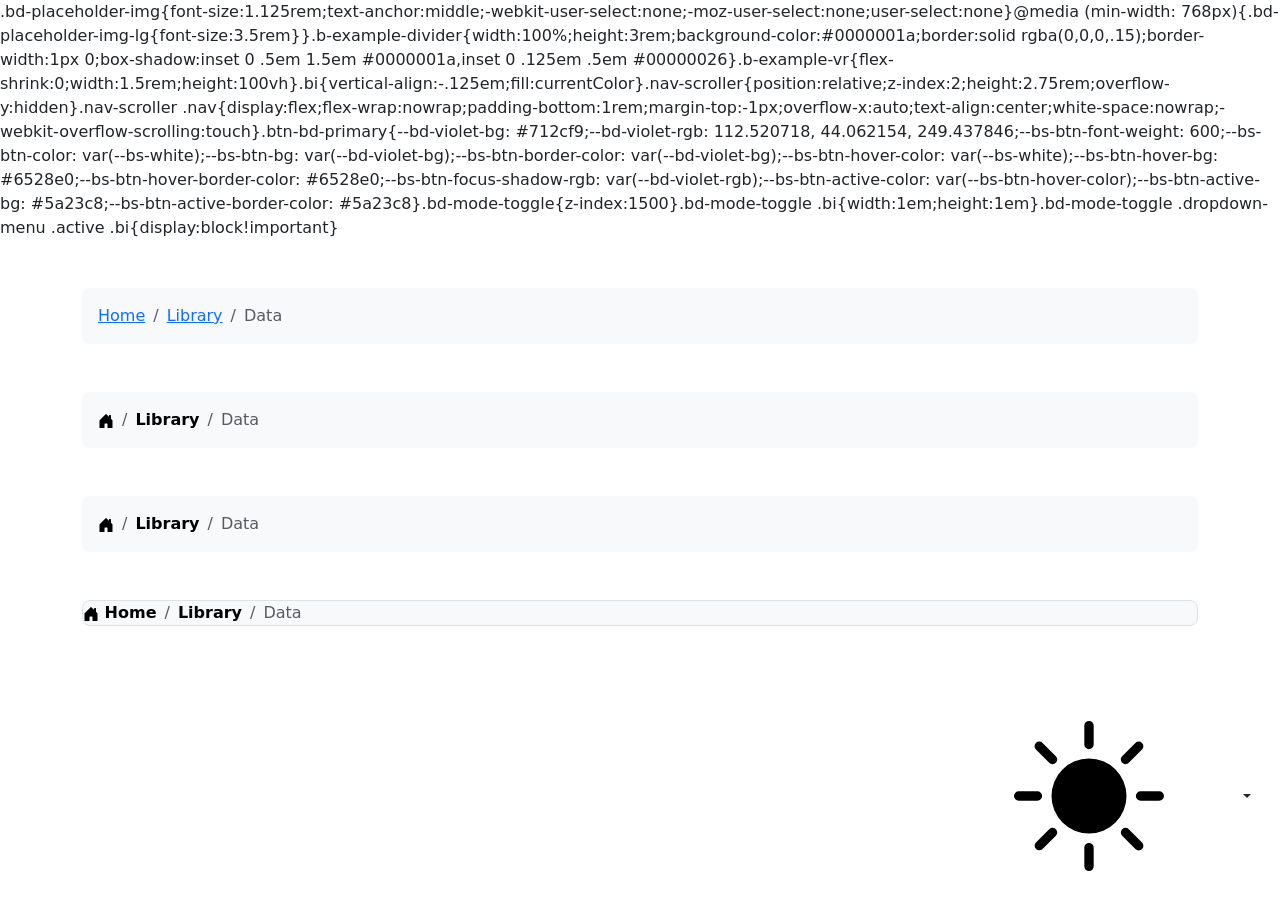
<file: bootstrap-5.3.6-examples/bootstrap-5.3.6-examples/breadcrumbs/index.html>
<!DOCTYPE html><html lang="en" data-bs-theme="auto"> <head><meta charset="utf-8"><meta name="viewport" content="width=device-width, initial-scale=1"><meta name="description" content=""><meta name="author" content="Mark Otto, Jacob Thornton, and Bootstrap contributors"><meta name="generator" content="Astro v5.7.10"><title>Breadcrumbs · Bootstrap v5.3</title><link rel="canonical" href="https://getbootstrap.com/docs/5.3/examples/breadcrumbs/"><script src="../assets/js/color-modes.js"></script><link href="../assets/dist/css/bootstrap.min.css" rel="stylesheet">.bd-placeholder-img{font-size:1.125rem;text-anchor:middle;-webkit-user-select:none;-moz-user-select:none;user-select:none}@media (min-width: 768px){.bd-placeholder-img-lg{font-size:3.5rem}}.b-example-divider{width:100%;height:3rem;background-color:#0000001a;border:solid rgba(0,0,0,.15);border-width:1px 0;box-shadow:inset 0 .5em 1.5em #0000001a,inset 0 .125em .5em #00000026}.b-example-vr{flex-shrink:0;width:1.5rem;height:100vh}.bi{vertical-align:-.125em;fill:currentColor}.nav-scroller{position:relative;z-index:2;height:2.75rem;overflow-y:hidden}.nav-scroller .nav{display:flex;flex-wrap:nowrap;padding-bottom:1rem;margin-top:-1px;overflow-x:auto;text-align:center;white-space:nowrap;-webkit-overflow-scrolling:touch}.btn-bd-primary{--bd-violet-bg: #712cf9;--bd-violet-rgb: 112.520718, 44.062154, 249.437846;--bs-btn-font-weight: 600;--bs-btn-color: var(--bs-white);--bs-btn-bg: var(--bd-violet-bg);--bs-btn-border-color: var(--bd-violet-bg);--bs-btn-hover-color: var(--bs-white);--bs-btn-hover-bg: #6528e0;--bs-btn-hover-border-color: #6528e0;--bs-btn-focus-shadow-rgb: var(--bd-violet-rgb);--bs-btn-active-color: var(--bs-btn-hover-color);--bs-btn-active-bg: #5a23c8;--bs-btn-active-border-color: #5a23c8}.bd-mode-toggle{z-index:1500}.bd-mode-toggle .bi{width:1em;height:1em}.bd-mode-toggle .dropdown-menu .active .bi{display:block!important}
</style></head> <body> <svg xmlns="http://www.w3.org/2000/svg" class="d-none"> <symbol id="check2" viewBox="0 0 16 16"> <path d="M13.854 3.646a.5.5 0 0 1 0 .708l-7 7a.5.5 0 0 1-.708 0l-3.5-3.5a.5.5 0 1 1 .708-.708L6.5 10.293l6.646-6.647a.5.5 0 0 1 .708 0z"></path> </symbol> <symbol id="circle-half" viewBox="0 0 16 16"> <path d="M8 15A7 7 0 1 0 8 1v14zm0 1A8 8 0 1 1 8 0a8 8 0 0 1 0 16z"></path> </symbol> <symbol id="moon-stars-fill" viewBox="0 0 16 16"> <path d="M6 .278a.768.768 0 0 1 .08.858 7.208 7.208 0 0 0-.878 3.46c0 4.021 3.278 7.277 7.318 7.277.527 0 1.04-.055 1.533-.16a.787.787 0 0 1 .81.316.733.733 0 0 1-.031.893A8.349 8.349 0 0 1 8.344 16C3.734 16 0 12.286 0 7.71 0 4.266 2.114 1.312 5.124.06A.752.752 0 0 1 6 .278z"></path> <path d="M10.794 3.148a.217.217 0 0 1 .412 0l.387 1.162c.173.518.579.924 1.097 1.097l1.162.387a.217.217 0 0 1 0 .412l-1.162.387a1.734 1.734 0 0 0-1.097 1.097l-.387 1.162a.217.217 0 0 1-.412 0l-.387-1.162A1.734 1.734 0 0 0 9.31 6.593l-1.162-.387a.217.217 0 0 1 0-.412l1.162-.387a1.734 1.734 0 0 0 1.097-1.097l.387-1.162zM13.863.099a.145.145 0 0 1 .274 0l.258.774c.115.346.386.617.732.732l.774.258a.145.145 0 0 1 0 .274l-.774.258a1.156 1.156 0 0 0-.732.732l-.258.774a.145.145 0 0 1-.274 0l-.258-.774a1.156 1.156 0 0 0-.732-.732l-.774-.258a.145.145 0 0 1 0-.274l.774-.258c.346-.115.617-.386.732-.732L13.863.1z"></path> </symbol> <symbol id="sun-fill" viewBox="0 0 16 16"> <path d="M8 12a4 4 0 1 0 0-8 4 4 0 0 0 0 8zM8 0a.5.5 0 0 1 .5.5v2a.5.5 0 0 1-1 0v-2A.5.5 0 0 1 8 0zm0 13a.5.5 0 0 1 .5.5v2a.5.5 0 0 1-1 0v-2A.5.5 0 0 1 8 13zm8-5a.5.5 0 0 1-.5.5h-2a.5.5 0 0 1 0-1h2a.5.5 0 0 1 .5.5zM3 8a.5.5 0 0 1-.5.5h-2a.5.5 0 0 1 0-1h2A.5.5 0 0 1 3 8zm10.657-5.657a.5.5 0 0 1 0 .707l-1.414 1.415a.5.5 0 1 1-.707-.708l1.414-1.414a.5.5 0 0 1 .707 0zm-9.193 9.193a.5.5 0 0 1 0 .707L3.05 13.657a.5.5 0 0 1-.707-.707l1.414-1.414a.5.5 0 0 1 .707 0zm9.193 2.121a.5.5 0 0 1-.707 0l-1.414-1.414a.5.5 0 0 1 .707-.707l1.414 1.414a.5.5 0 0 1 0 .707zM4.464 4.465a.5.5 0 0 1-.707 0L2.343 3.05a.5.5 0 1 1 .707-.707l1.414 1.414a.5.5 0 0 1 0 .708z"></path> </symbol> </svg> <div class="dropdown position-fixed bottom-0 end-0 mb-3 me-3 bd-mode-toggle"> <button class="btn btn-bd-primary py-2 dropdown-toggle d-flex align-items-center" id="bd-theme" type="button" aria-expanded="false" data-bs-toggle="dropdown" aria-label="Toggle theme (auto)"> <svg class="bi my-1 theme-icon-active" aria-hidden="true"><use href="#circle-half"></use></svg> <span class="visually-hidden" id="bd-theme-text">Toggle theme</span> </button> <ul class="dropdown-menu dropdown-menu-end shadow" aria-labelledby="bd-theme-text"> <li> <button type="button" class="dropdown-item d-flex align-items-center" data-bs-theme-value="light" aria-pressed="false"> <svg class="bi me-2 opacity-50" aria-hidden="true"><use href="#sun-fill"></use></svg>
Light
<svg class="bi ms-auto d-none" aria-hidden="true"><use href="#check2"></use></svg> </button> </li> <li> <button type="button" class="dropdown-item d-flex align-items-center" data-bs-theme-value="dark" aria-pressed="false"> <svg class="bi me-2 opacity-50" aria-hidden="true"><use href="#moon-stars-fill"></use></svg>
Dark
<svg class="bi ms-auto d-none" aria-hidden="true"><use href="#check2"></use></svg> </button> </li> <li> <button type="button" class="dropdown-item d-flex align-items-center active" data-bs-theme-value="auto" aria-pressed="true"> <svg class="bi me-2 opacity-50" aria-hidden="true"><use href="#circle-half"></use></svg>
Auto
<svg class="bi ms-auto d-none" aria-hidden="true"><use href="#check2"></use></svg> </button> </li> </ul> </div>  <svg xmlns="http://www.w3.org/2000/svg" class="d-none"> <symbol id="house-door-fill" viewBox="0 0 16 16"> <path d="M6.5 14.5v-3.505c0-.245.25-.495.5-.495h2c.25 0 .5.25.5.5v3.5a.5.5 0 0 0 .5.5h4a.5.5 0 0 0 .5-.5v-7a.5.5 0 0 0-.146-.354L13 5.793V2.5a.5.5 0 0 0-.5-.5h-1a.5.5 0 0 0-.5.5v1.293L8.354 1.146a.5.5 0 0 0-.708 0l-6 6A.5.5 0 0 0 1.5 7.5v7a.5.5 0 0 0 .5.5h4a.5.5 0 0 0 .5-.5z"></path> </symbol> </svg> <div class="container my-5"> <nav aria-label="breadcrumb"> <ol class="breadcrumb p-3 bg-body-tertiary rounded-3"> <li class="breadcrumb-item"><a href="#">Home</a></li> <li class="breadcrumb-item"><a href="#">Library</a></li> <li class="breadcrumb-item active" aria-current="page">Data</li> </ol> </nav> </div> <div class="b-example-divider"></div> <div class="container my-5"> <nav aria-label="breadcrumb"> <ol class="breadcrumb p-3 bg-body-tertiary rounded-3"> <li class="breadcrumb-item"> <a class="link-body-emphasis" href="#"> <svg class="bi" width="16" height="16" aria-hidden="true"><use xlink:href="#house-door-fill"></use></svg> <span class="visually-hidden">Home</span> </a> </li> <li class="breadcrumb-item"> <a class="link-body-emphasis fw-semibold text-decoration-none" href="#">Library</a> </li> <li class="breadcrumb-item active" aria-current="page">
Data
</li> </ol> </nav> </div> <div class="b-example-divider"></div> <div class="container my-5"> <nav aria-label="breadcrumb"> <ol class="breadcrumb breadcrumb-chevron p-3 bg-body-tertiary rounded-3"> <li class="breadcrumb-item"> <a class="link-body-emphasis" href="#"> <svg class="bi" width="16" height="16" aria-hidden="true"><use xlink:href="#house-door-fill"></use></svg> <span class="visually-hidden">Home</span> </a> </li> <li class="breadcrumb-item"> <a class="link-body-emphasis fw-semibold text-decoration-none" href="#">Library</a> </li> <li class="breadcrumb-item active" aria-current="page">
Data
</li> </ol> </nav> </div> <div class="b-example-divider"></div> <div class="container my-5"> <nav aria-label="breadcrumb"> <ol class="breadcrumb breadcrumb-custom overflow-hidden text-center bg-body-tertiary border rounded-3"> <li class="breadcrumb-item"> <a class="link-body-emphasis fw-semibold text-decoration-none" href="#"> <svg class="bi" width="16" height="16" aria-hidden="true"><use xlink:href="#house-door-fill"></use></svg>
Home
</a> </li> <li class="breadcrumb-item"> <a class="link-body-emphasis fw-semibold text-decoration-none" href="#">Library</a> </li> <li class="breadcrumb-item active" aria-current="page">
Data
</li> </ol> </nav> </div> <div class="b-example-divider"></div>   <script src="../assets/dist/js/bootstrap.bundle.min.js"></script>
</file>
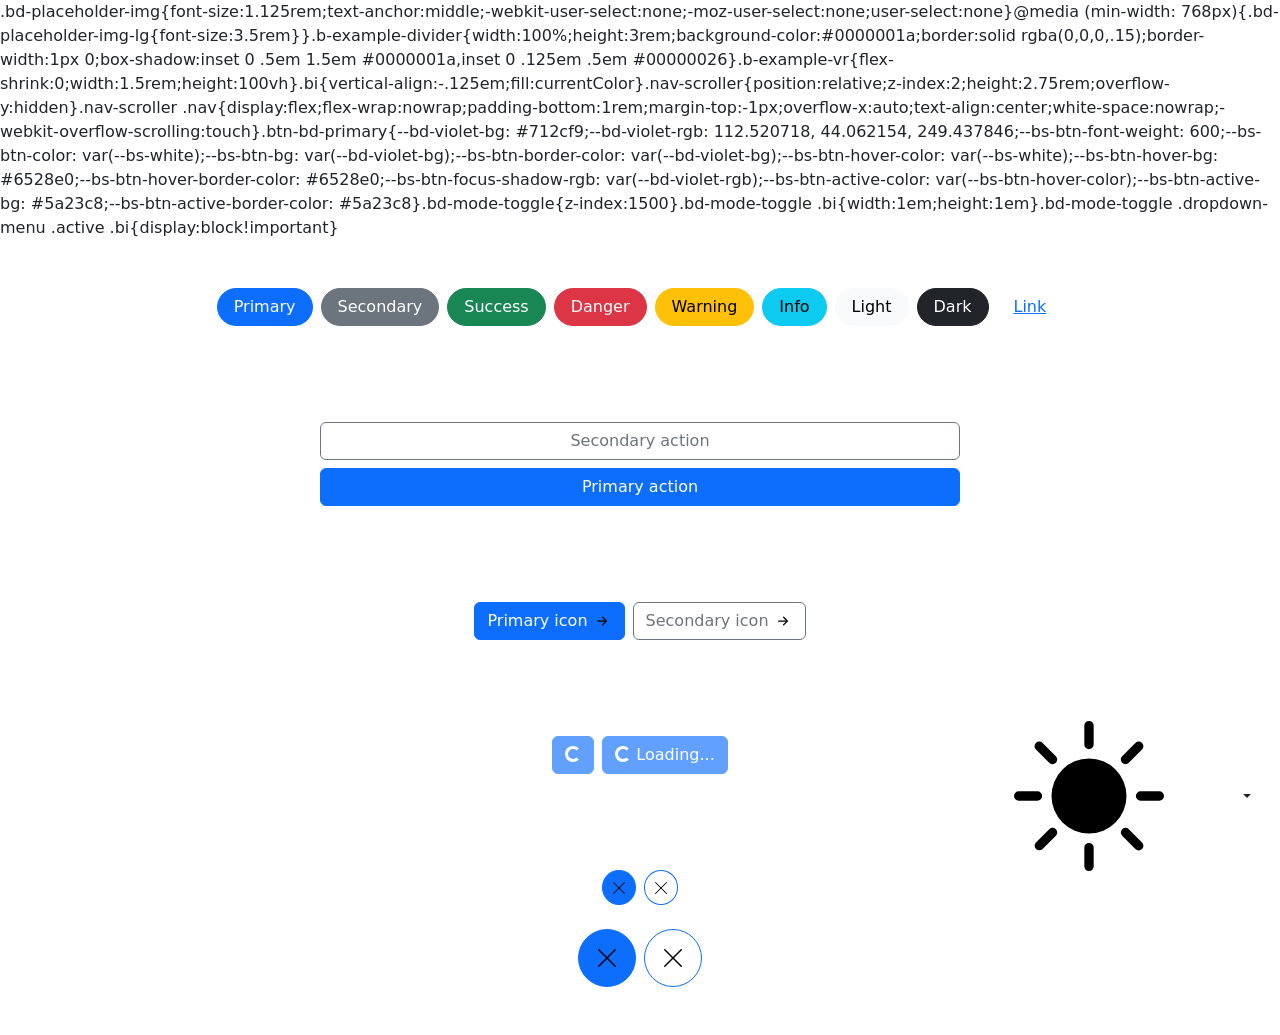
<file: bootstrap-5.3.6-examples/bootstrap-5.3.6-examples/buttons/index.html>
<!DOCTYPE html><html lang="en" data-bs-theme="auto"> <head><meta charset="utf-8"><meta name="viewport" content="width=device-width, initial-scale=1"><meta name="description" content=""><meta name="author" content="Mark Otto, Jacob Thornton, and Bootstrap contributors"><meta name="generator" content="Astro v5.7.10"><title>Buttons · Bootstrap v5.3</title><link rel="canonical" href="https://getbootstrap.com/docs/5.3/examples/buttons/"><script src="../assets/js/color-modes.js"></script><link href="../assets/dist/css/bootstrap.min.css" rel="stylesheet">.bd-placeholder-img{font-size:1.125rem;text-anchor:middle;-webkit-user-select:none;-moz-user-select:none;user-select:none}@media (min-width: 768px){.bd-placeholder-img-lg{font-size:3.5rem}}.b-example-divider{width:100%;height:3rem;background-color:#0000001a;border:solid rgba(0,0,0,.15);border-width:1px 0;box-shadow:inset 0 .5em 1.5em #0000001a,inset 0 .125em .5em #00000026}.b-example-vr{flex-shrink:0;width:1.5rem;height:100vh}.bi{vertical-align:-.125em;fill:currentColor}.nav-scroller{position:relative;z-index:2;height:2.75rem;overflow-y:hidden}.nav-scroller .nav{display:flex;flex-wrap:nowrap;padding-bottom:1rem;margin-top:-1px;overflow-x:auto;text-align:center;white-space:nowrap;-webkit-overflow-scrolling:touch}.btn-bd-primary{--bd-violet-bg: #712cf9;--bd-violet-rgb: 112.520718, 44.062154, 249.437846;--bs-btn-font-weight: 600;--bs-btn-color: var(--bs-white);--bs-btn-bg: var(--bd-violet-bg);--bs-btn-border-color: var(--bd-violet-bg);--bs-btn-hover-color: var(--bs-white);--bs-btn-hover-bg: #6528e0;--bs-btn-hover-border-color: #6528e0;--bs-btn-focus-shadow-rgb: var(--bd-violet-rgb);--bs-btn-active-color: var(--bs-btn-hover-color);--bs-btn-active-bg: #5a23c8;--bs-btn-active-border-color: #5a23c8}.bd-mode-toggle{z-index:1500}.bd-mode-toggle .bi{width:1em;height:1em}.bd-mode-toggle .dropdown-menu .active .bi{display:block!important}
</style></head> <body> <svg xmlns="http://www.w3.org/2000/svg" class="d-none"> <symbol id="check2" viewBox="0 0 16 16"> <path d="M13.854 3.646a.5.5 0 0 1 0 .708l-7 7a.5.5 0 0 1-.708 0l-3.5-3.5a.5.5 0 1 1 .708-.708L6.5 10.293l6.646-6.647a.5.5 0 0 1 .708 0z"></path> </symbol> <symbol id="circle-half" viewBox="0 0 16 16"> <path d="M8 15A7 7 0 1 0 8 1v14zm0 1A8 8 0 1 1 8 0a8 8 0 0 1 0 16z"></path> </symbol> <symbol id="moon-stars-fill" viewBox="0 0 16 16"> <path d="M6 .278a.768.768 0 0 1 .08.858 7.208 7.208 0 0 0-.878 3.46c0 4.021 3.278 7.277 7.318 7.277.527 0 1.04-.055 1.533-.16a.787.787 0 0 1 .81.316.733.733 0 0 1-.031.893A8.349 8.349 0 0 1 8.344 16C3.734 16 0 12.286 0 7.71 0 4.266 2.114 1.312 5.124.06A.752.752 0 0 1 6 .278z"></path> <path d="M10.794 3.148a.217.217 0 0 1 .412 0l.387 1.162c.173.518.579.924 1.097 1.097l1.162.387a.217.217 0 0 1 0 .412l-1.162.387a1.734 1.734 0 0 0-1.097 1.097l-.387 1.162a.217.217 0 0 1-.412 0l-.387-1.162A1.734 1.734 0 0 0 9.31 6.593l-1.162-.387a.217.217 0 0 1 0-.412l1.162-.387a1.734 1.734 0 0 0 1.097-1.097l.387-1.162zM13.863.099a.145.145 0 0 1 .274 0l.258.774c.115.346.386.617.732.732l.774.258a.145.145 0 0 1 0 .274l-.774.258a1.156 1.156 0 0 0-.732.732l-.258.774a.145.145 0 0 1-.274 0l-.258-.774a1.156 1.156 0 0 0-.732-.732l-.774-.258a.145.145 0 0 1 0-.274l.774-.258c.346-.115.617-.386.732-.732L13.863.1z"></path> </symbol> <symbol id="sun-fill" viewBox="0 0 16 16"> <path d="M8 12a4 4 0 1 0 0-8 4 4 0 0 0 0 8zM8 0a.5.5 0 0 1 .5.5v2a.5.5 0 0 1-1 0v-2A.5.5 0 0 1 8 0zm0 13a.5.5 0 0 1 .5.5v2a.5.5 0 0 1-1 0v-2A.5.5 0 0 1 8 13zm8-5a.5.5 0 0 1-.5.5h-2a.5.5 0 0 1 0-1h2a.5.5 0 0 1 .5.5zM3 8a.5.5 0 0 1-.5.5h-2a.5.5 0 0 1 0-1h2A.5.5 0 0 1 3 8zm10.657-5.657a.5.5 0 0 1 0 .707l-1.414 1.415a.5.5 0 1 1-.707-.708l1.414-1.414a.5.5 0 0 1 .707 0zm-9.193 9.193a.5.5 0 0 1 0 .707L3.05 13.657a.5.5 0 0 1-.707-.707l1.414-1.414a.5.5 0 0 1 .707 0zm9.193 2.121a.5.5 0 0 1-.707 0l-1.414-1.414a.5.5 0 0 1 .707-.707l1.414 1.414a.5.5 0 0 1 0 .707zM4.464 4.465a.5.5 0 0 1-.707 0L2.343 3.05a.5.5 0 1 1 .707-.707l1.414 1.414a.5.5 0 0 1 0 .708z"></path> </symbol> </svg> <div class="dropdown position-fixed bottom-0 end-0 mb-3 me-3 bd-mode-toggle"> <button class="btn btn-bd-primary py-2 dropdown-toggle d-flex align-items-center" id="bd-theme" type="button" aria-expanded="false" data-bs-toggle="dropdown" aria-label="Toggle theme (auto)"> <svg class="bi my-1 theme-icon-active" aria-hidden="true"><use href="#circle-half"></use></svg> <span class="visually-hidden" id="bd-theme-text">Toggle theme</span> </button> <ul class="dropdown-menu dropdown-menu-end shadow" aria-labelledby="bd-theme-text"> <li> <button type="button" class="dropdown-item d-flex align-items-center" data-bs-theme-value="light" aria-pressed="false"> <svg class="bi me-2 opacity-50" aria-hidden="true"><use href="#sun-fill"></use></svg>
Light
<svg class="bi ms-auto d-none" aria-hidden="true"><use href="#check2"></use></svg> </button> </li> <li> <button type="button" class="dropdown-item d-flex align-items-center" data-bs-theme-value="dark" aria-pressed="false"> <svg class="bi me-2 opacity-50" aria-hidden="true"><use href="#moon-stars-fill"></use></svg>
Dark
<svg class="bi ms-auto d-none" aria-hidden="true"><use href="#check2"></use></svg> </button> </li> <li> <button type="button" class="dropdown-item d-flex align-items-center active" data-bs-theme-value="auto" aria-pressed="true"> <svg class="bi me-2 opacity-50" aria-hidden="true"><use href="#circle-half"></use></svg>
Auto
<svg class="bi ms-auto d-none" aria-hidden="true"><use href="#check2"></use></svg> </button> </li> </ul> </div>  <svg xmlns="http://www.w3.org/2000/svg" class="d-none"> <symbol id="arrow-right-short" viewBox="0 0 16 16"> <path fill-rule="evenodd" d="M4 8a.5.5 0 0 1 .5-.5h5.793L8.146 5.354a.5.5 0 1 1 .708-.708l3 3a.5.5 0 0 1 0 .708l-3 3a.5.5 0 0 1-.708-.708L10.293 8.5H4.5A.5.5 0 0 1 4 8z"></path> </symbol> <symbol id="x-lg" viewBox="0 0 16 16"> <path fill-rule="evenodd" d="M13.854 2.146a.5.5 0 0 1 0 .708l-11 11a.5.5 0 0 1-.708-.708l11-11a.5.5 0 0 1 .708 0Z"></path> <path fill-rule="evenodd" d="M2.146 2.146a.5.5 0 0 0 0 .708l11 11a.5.5 0 0 0 .708-.708l-11-11a.5.5 0 0 0-.708 0Z"></path> </symbol> </svg> <div class="d-flex gap-2 justify-content-center py-5"> <button class="btn btn-primary rounded-pill px-3" type="button">Primary</button> <button class="btn btn-secondary rounded-pill px-3" type="button">Secondary</button> <button class="btn btn-success rounded-pill px-3" type="button">Success</button> <button class="btn btn-danger rounded-pill px-3" type="button">Danger</button> <button class="btn btn-warning rounded-pill px-3" type="button">Warning</button> <button class="btn btn-info rounded-pill px-3" type="button">Info</button> <button class="btn btn-light rounded-pill px-3" type="button">Light</button> <button class="btn btn-dark rounded-pill px-3" type="button">Dark</button> <button class="btn btn-link rounded-pill px-3" type="button">Link</button> </div> <div class="b-example-divider"></div> <div class="col-lg-6 col-xxl-4 my-5 mx-auto"> <div class="d-grid gap-2"> <button class="btn btn-outline-secondary" type="button">Secondary action</button> <button class="btn btn-primary" type="button">Primary action</button> </div> </div> <div class="b-example-divider"></div> <div class="d-flex gap-2 justify-content-center py-5"> <button class="btn btn-primary d-inline-flex align-items-center" type="button">
Primary icon
<svg class="bi ms-1" width="20" height="20" aria-hidden="true"><use xlink:href="#arrow-right-short"></use></svg> </button> <button class="btn btn-outline-secondary d-inline-flex align-items-center" type="button">
Secondary icon
<svg class="bi ms-1" width="20" height="20" aria-hidden="true"><use xlink:href="#arrow-right-short"></use></svg> </button> </div> <div class="b-example-divider"></div> <div class="d-flex gap-2 justify-content-center py-5"> <button class="btn btn-primary" type="button" disabled> <span class="spinner-border spinner-border-sm" aria-hidden="true"></span> <span class="visually-hidden" role="status">Loading...</span> </button> <button class="btn btn-primary" type="button" disabled> <span class="spinner-border spinner-border-sm" aria-hidden="true"></span> <span role="status">Loading...</span> </button> </div> <div class="b-example-divider"></div> <div class="d-flex gap-2 justify-content-center pt-5 pb-4"> <button class="btn btn-primary rounded-circle p-2 lh-1" type="button"> <svg class="bi" width="16" height="16" aria-hidden="true"><use xlink:href="#x-lg"></use></svg> <span class="visually-hidden">Dismiss</span> </button> <button class="btn btn-outline-primary rounded-circle p-2 lh-1" type="button"> <svg class="bi" width="16" height="16" aria-hidden="true"><use xlink:href="#x-lg"></use></svg> <span class="visually-hidden">Dismiss</span> </button> </div> <div class="d-flex gap-2 justify-content-center pb-5"> <button class="btn btn-primary rounded-circle p-3 lh-1" type="button"> <svg class="bi" width="24" height="24" aria-hidden="true"><use xlink:href="#x-lg"></use></svg> <span class="visually-hidden">Dismiss</span> </button> <button class="btn btn-outline-primary rounded-circle p-3 lh-1" type="button"> <svg class="bi" width="24" height="24" aria-hidden="true"><use xlink:href="#x-lg"></use></svg> <span class="visually-hidden">Dismiss</span> </button> </div> <div class="b-example-divider"></div>   <script src="../assets/dist/js/bootstrap.bundle.min.js"></script>
</file>
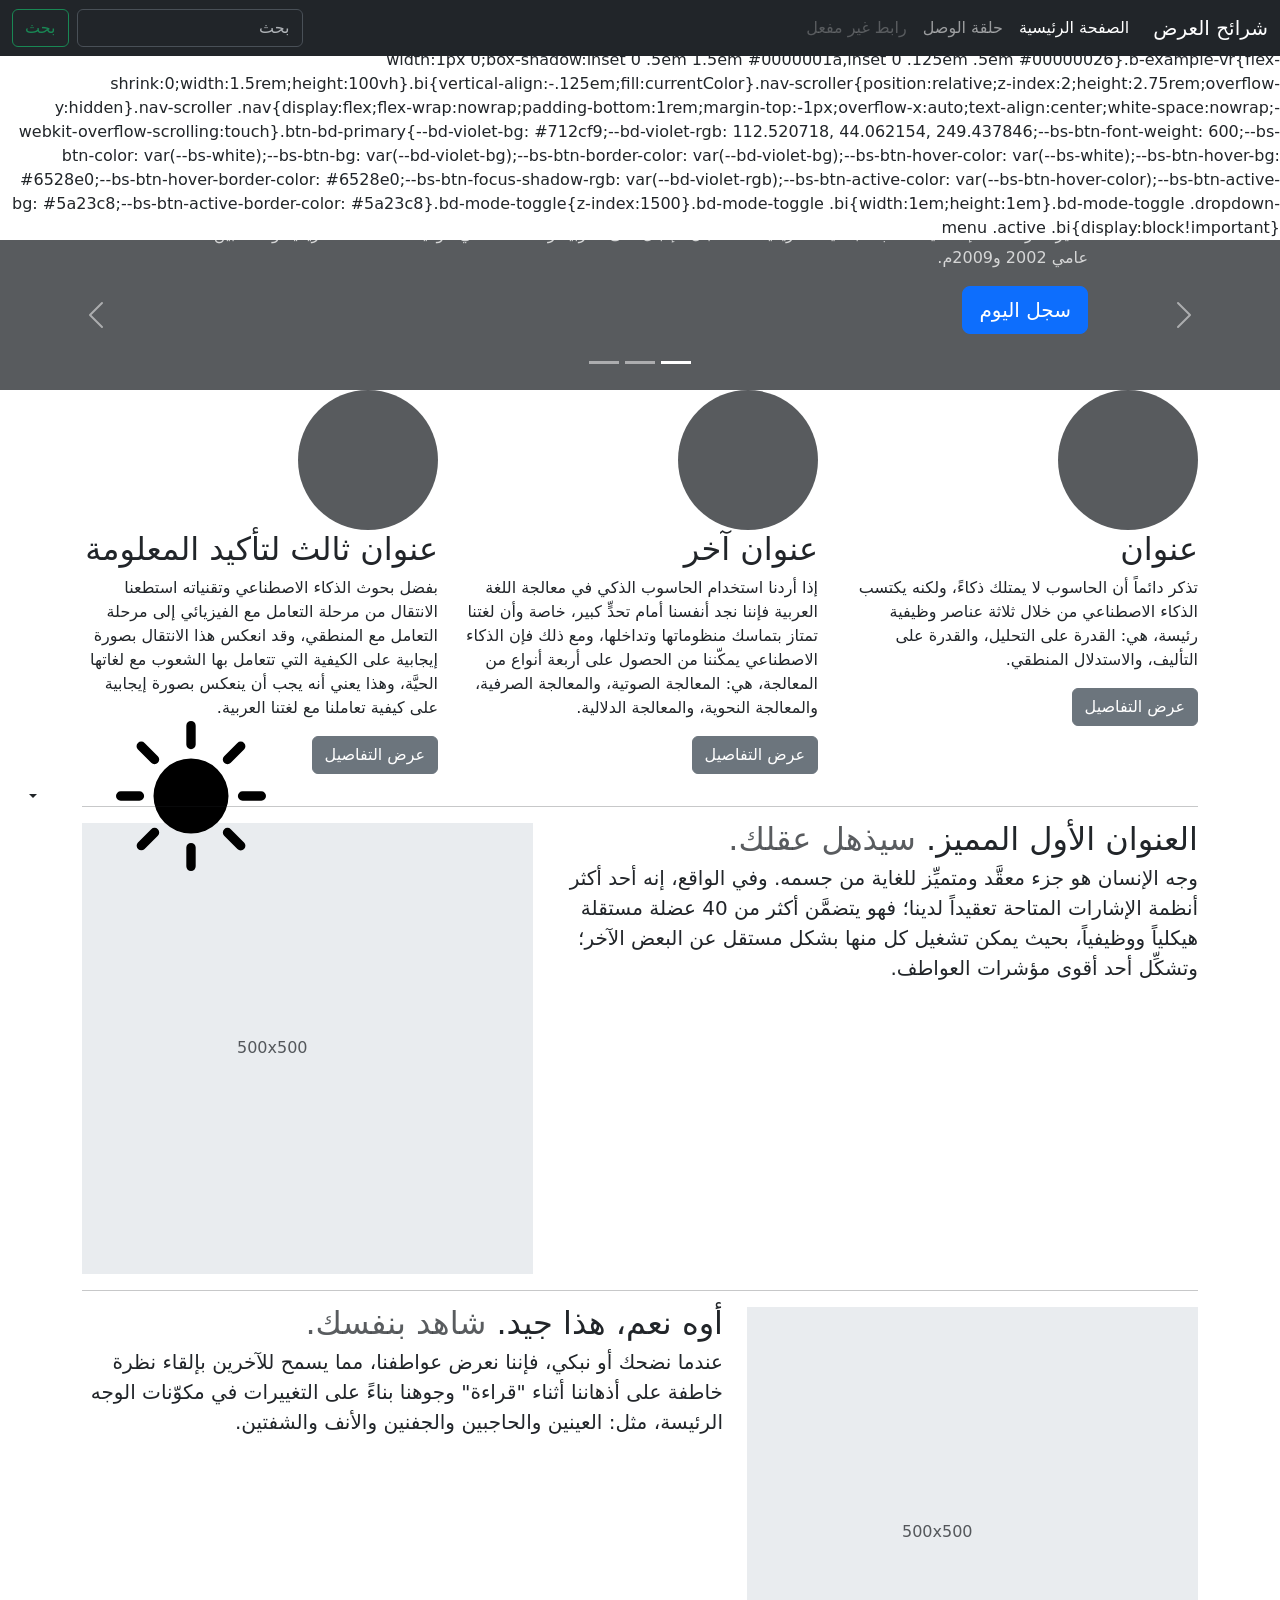
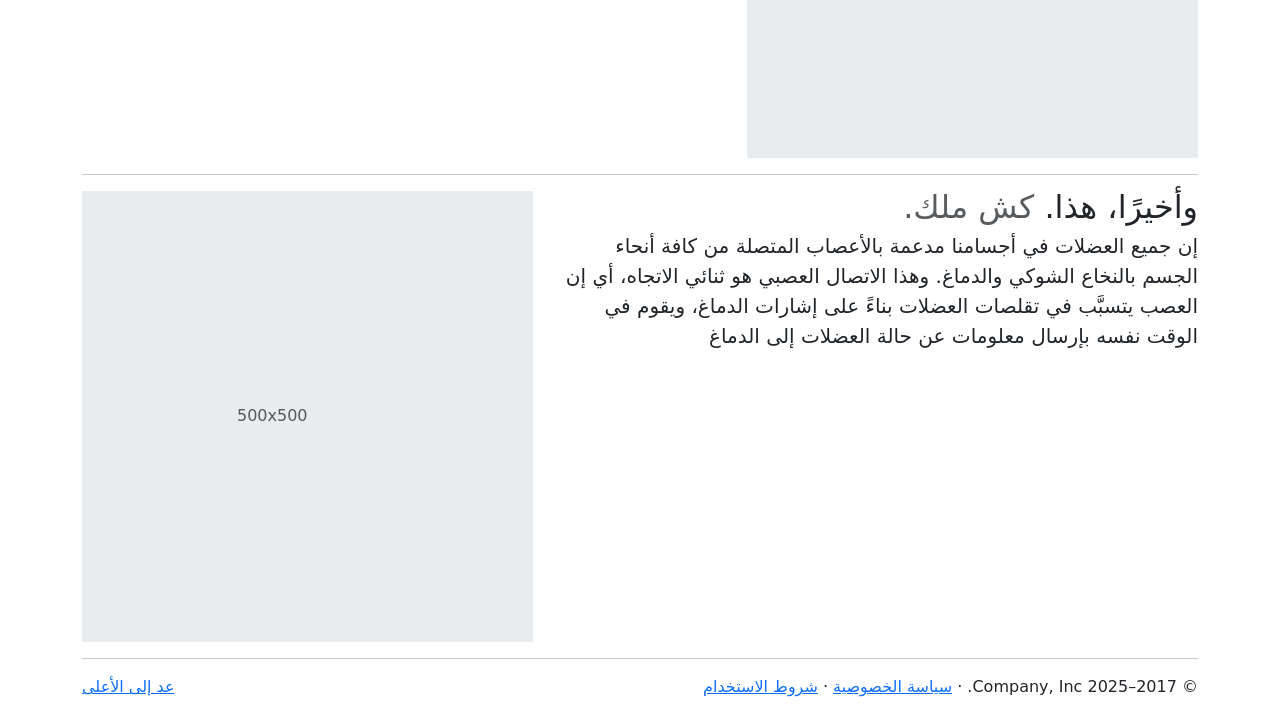
<file: bootstrap-5.3.6-examples/bootstrap-5.3.6-examples/carousel-rtl/index.html>
<!DOCTYPE html><html lang="ar" dir="rtl" data-bs-theme="auto"> <head><meta charset="utf-8"><meta name="viewport" content="width=device-width, initial-scale=1"><meta name="description" content=""><meta name="author" content="Mark Otto, Jacob Thornton, and Bootstrap contributors"><meta name="generator" content="Astro v5.7.10"><title>قالب  شرائح العرض · Bootstrap v5.3</title><link rel="canonical" href="https://getbootstrap.com/docs/5.3/examples/carousel-rtl/"><script src="../assets/js/color-modes.js"></script><link href="../assets/dist/css/bootstrap.rtl.min.css" rel="stylesheet">.bd-placeholder-img{font-size:1.125rem;text-anchor:middle;-webkit-user-select:none;-moz-user-select:none;user-select:none}@media (min-width: 768px){.bd-placeholder-img-lg{font-size:3.5rem}}.b-example-divider{width:100%;height:3rem;background-color:#0000001a;border:solid rgba(0,0,0,.15);border-width:1px 0;box-shadow:inset 0 .5em 1.5em #0000001a,inset 0 .125em .5em #00000026}.b-example-vr{flex-shrink:0;width:1.5rem;height:100vh}.bi{vertical-align:-.125em;fill:currentColor}.nav-scroller{position:relative;z-index:2;height:2.75rem;overflow-y:hidden}.nav-scroller .nav{display:flex;flex-wrap:nowrap;padding-bottom:1rem;margin-top:-1px;overflow-x:auto;text-align:center;white-space:nowrap;-webkit-overflow-scrolling:touch}.btn-bd-primary{--bd-violet-bg: #712cf9;--bd-violet-rgb: 112.520718, 44.062154, 249.437846;--bs-btn-font-weight: 600;--bs-btn-color: var(--bs-white);--bs-btn-bg: var(--bd-violet-bg);--bs-btn-border-color: var(--bd-violet-bg);--bs-btn-hover-color: var(--bs-white);--bs-btn-hover-bg: #6528e0;--bs-btn-hover-border-color: #6528e0;--bs-btn-focus-shadow-rgb: var(--bd-violet-rgb);--bs-btn-active-color: var(--bs-btn-hover-color);--bs-btn-active-bg: #5a23c8;--bs-btn-active-border-color: #5a23c8}.bd-mode-toggle{z-index:1500}.bd-mode-toggle .bi{width:1em;height:1em}.bd-mode-toggle .dropdown-menu .active .bi{display:block!important}
</style></head> <body> <svg xmlns="http://www.w3.org/2000/svg" class="d-none"> <symbol id="check2" viewBox="0 0 16 16"> <path d="M13.854 3.646a.5.5 0 0 1 0 .708l-7 7a.5.5 0 0 1-.708 0l-3.5-3.5a.5.5 0 1 1 .708-.708L6.5 10.293l6.646-6.647a.5.5 0 0 1 .708 0z"></path> </symbol> <symbol id="circle-half" viewBox="0 0 16 16"> <path d="M8 15A7 7 0 1 0 8 1v14zm0 1A8 8 0 1 1 8 0a8 8 0 0 1 0 16z"></path> </symbol> <symbol id="moon-stars-fill" viewBox="0 0 16 16"> <path d="M6 .278a.768.768 0 0 1 .08.858 7.208 7.208 0 0 0-.878 3.46c0 4.021 3.278 7.277 7.318 7.277.527 0 1.04-.055 1.533-.16a.787.787 0 0 1 .81.316.733.733 0 0 1-.031.893A8.349 8.349 0 0 1 8.344 16C3.734 16 0 12.286 0 7.71 0 4.266 2.114 1.312 5.124.06A.752.752 0 0 1 6 .278z"></path> <path d="M10.794 3.148a.217.217 0 0 1 .412 0l.387 1.162c.173.518.579.924 1.097 1.097l1.162.387a.217.217 0 0 1 0 .412l-1.162.387a1.734 1.734 0 0 0-1.097 1.097l-.387 1.162a.217.217 0 0 1-.412 0l-.387-1.162A1.734 1.734 0 0 0 9.31 6.593l-1.162-.387a.217.217 0 0 1 0-.412l1.162-.387a1.734 1.734 0 0 0 1.097-1.097l.387-1.162zM13.863.099a.145.145 0 0 1 .274 0l.258.774c.115.346.386.617.732.732l.774.258a.145.145 0 0 1 0 .274l-.774.258a1.156 1.156 0 0 0-.732.732l-.258.774a.145.145 0 0 1-.274 0l-.258-.774a1.156 1.156 0 0 0-.732-.732l-.774-.258a.145.145 0 0 1 0-.274l.774-.258c.346-.115.617-.386.732-.732L13.863.1z"></path> </symbol> <symbol id="sun-fill" viewBox="0 0 16 16"> <path d="M8 12a4 4 0 1 0 0-8 4 4 0 0 0 0 8zM8 0a.5.5 0 0 1 .5.5v2a.5.5 0 0 1-1 0v-2A.5.5 0 0 1 8 0zm0 13a.5.5 0 0 1 .5.5v2a.5.5 0 0 1-1 0v-2A.5.5 0 0 1 8 13zm8-5a.5.5 0 0 1-.5.5h-2a.5.5 0 0 1 0-1h2a.5.5 0 0 1 .5.5zM3 8a.5.5 0 0 1-.5.5h-2a.5.5 0 0 1 0-1h2A.5.5 0 0 1 3 8zm10.657-5.657a.5.5 0 0 1 0 .707l-1.414 1.415a.5.5 0 1 1-.707-.708l1.414-1.414a.5.5 0 0 1 .707 0zm-9.193 9.193a.5.5 0 0 1 0 .707L3.05 13.657a.5.5 0 0 1-.707-.707l1.414-1.414a.5.5 0 0 1 .707 0zm9.193 2.121a.5.5 0 0 1-.707 0l-1.414-1.414a.5.5 0 0 1 .707-.707l1.414 1.414a.5.5 0 0 1 0 .707zM4.464 4.465a.5.5 0 0 1-.707 0L2.343 3.05a.5.5 0 1 1 .707-.707l1.414 1.414a.5.5 0 0 1 0 .708z"></path> </symbol> </svg> <div class="dropdown position-fixed bottom-0 end-0 mb-3 me-3 bd-mode-toggle"> <button class="btn btn-bd-primary py-2 dropdown-toggle d-flex align-items-center" id="bd-theme" type="button" aria-expanded="false" data-bs-toggle="dropdown" aria-label="Toggle theme (auto)"> <svg class="bi my-1 theme-icon-active" aria-hidden="true"><use href="#circle-half"></use></svg> <span class="visually-hidden" id="bd-theme-text">Toggle theme</span> </button> <ul class="dropdown-menu dropdown-menu-end shadow" aria-labelledby="bd-theme-text"> <li> <button type="button" class="dropdown-item d-flex align-items-center" data-bs-theme-value="light" aria-pressed="false"> <svg class="bi me-2 opacity-50" aria-hidden="true"><use href="#sun-fill"></use></svg>
Light
<svg class="bi ms-auto d-none" aria-hidden="true"><use href="#check2"></use></svg> </button> </li> <li> <button type="button" class="dropdown-item d-flex align-items-center" data-bs-theme-value="dark" aria-pressed="false"> <svg class="bi me-2 opacity-50" aria-hidden="true"><use href="#moon-stars-fill"></use></svg>
Dark
<svg class="bi ms-auto d-none" aria-hidden="true"><use href="#check2"></use></svg> </button> </li> <li> <button type="button" class="dropdown-item d-flex align-items-center active" data-bs-theme-value="auto" aria-pressed="true"> <svg class="bi me-2 opacity-50" aria-hidden="true"><use href="#circle-half"></use></svg>
Auto
<svg class="bi ms-auto d-none" aria-hidden="true"><use href="#check2"></use></svg> </button> </li> </ul> </div>  <header data-bs-theme="dark"> <nav class="navbar navbar-expand-md navbar-dark fixed-top bg-dark"> <div class="container-fluid"> <a class="navbar-brand" href="#">شرائح العرض</a> <button class="navbar-toggler" type="button" data-bs-toggle="collapse" data-bs-target="#navbarCollapse" aria-controls="navbarCollapse" aria-expanded="false" aria-label="تبديل التنقل"> <span class="navbar-toggler-icon"></span> </button> <div class="collapse navbar-collapse" id="navbarCollapse"> <ul class="navbar-nav me-auto mb-2 mb-md-0"> <li class="nav-item"> <a class="nav-link active" aria-current="page" href="#">الصفحة الرئيسية</a> </li> <li class="nav-item"> <a class="nav-link" href="#">حلقة الوصل</a> </li> <li class="nav-item"> <a class="nav-link disabled" aria-disabled="true">رابط غير مفعل</a> </li> </ul> <form class="d-flex" role="search"> <input class="form-control me-2" type="search" placeholder="بحث" aria-label="بحث"> <button class="btn btn-outline-success" type="submit">بحث</button> </form> </div> </div> </nav> </header> <main> <div id="myCarousel" class="carousel slide mb-6" data-bs-ride="carousel"> <div class="carousel-indicators"> <button type="button" data-bs-target="#myCarousel" data-bs-slide-to="0" class="active" aria-current="true" aria-label="Slide 1"></button> <button type="button" data-bs-target="#myCarousel" data-bs-slide-to="1" aria-label="Slide 2"></button> <button type="button" data-bs-target="#myCarousel" data-bs-slide-to="2" aria-label="Slide 3"></button> </div> <div class="carousel-inner"> <div class="carousel-item active"> <svg aria-hidden="true" class="bd-placeholder-img " height="100%" preserveAspectRatio="xMidYMid slice" width="100%" xmlns="http://www.w3.org/2000/svg"><rect width="100%" height="100%" fill="var(--bs-secondary-color)"></rect></svg> <div class="container"> <div class="carousel-caption text-start"> <h1>عنوان المثال.</h1> <p class="opacity-75">تشير الدراسات الإحصائية حسب الجمعية الأمريكية للغات بأن الإقبال على العربية زاد %126 في الولايات المتحدة الأمريكية وحدها بين عامي 2002 و2009م.</p> <p><a class="btn btn-lg btn-primary" href="#">سجل اليوم</a></p> </div> </div> </div> <div class="carousel-item"> <svg aria-hidden="true" class="bd-placeholder-img " height="100%" preserveAspectRatio="xMidYMid slice" width="100%" xmlns="http://www.w3.org/2000/svg"><rect width="100%" height="100%" fill="var(--bs-secondary-color)"></rect></svg> <div class="container"> <div class="carousel-caption"> <h1>عنوان مثال آخر.</h1> <p>حسب المجلس الثقافي البريطاني فإن تعليم الإنجليزية داخل بريطانيا يسهم في تعزيز اقتصادها بما يتجاوز ملياري جنيه سنوياً، كما أنه وفر أكثر من 26 ألف وظيفة.</p> <p><a class="btn btn-lg btn-primary" href="#">أعرف أكثر</a></p> </div> </div> </div> <div class="carousel-item"> <svg aria-hidden="true" class="bd-placeholder-img " height="100%" preserveAspectRatio="xMidYMid slice" width="100%" xmlns="http://www.w3.org/2000/svg"><rect width="100%" height="100%" fill="var(--bs-secondary-color)"></rect></svg> <div class="container"> <div class="carousel-caption text-end"> <h1>واحد أكثر لقياس جيد.</h1> <p>الإحصاءات لحجم الاستثمار اللغوي خارج بريطانيا تتفاوت من سنة لأخرى إلا أن المدير التنفيذي للمجلس الثقافي البريطاني إدي بايرز يرى أن استثمار تعليم الإنجليزية في الخارج لا يحسب على المستوى المالي فحسب بل على المستوى السياسي أيضاً.</p> <p><a class="btn btn-lg btn-primary" href="#">تصفح المعرض</a></p> </div> </div> </div> </div> <button class="carousel-control-prev" type="button" data-bs-target="#myCarousel" data-bs-slide="prev"> <span class="carousel-control-prev-icon" aria-hidden="true"></span> <span class="visually-hidden">السابق</span> </button> <button class="carousel-control-next" type="button" data-bs-target="#myCarousel" data-bs-slide="next"> <span class="carousel-control-next-icon" aria-hidden="true"></span> <span class="visually-hidden">التالي</span> </button> </div> <!-- Marketing messaging and featurettes
  ================================================== --> <!-- Wrap the rest of the page in another container to center all the content. --> <div class="container marketing"> <!-- Three columns of text below the carousel --> <div class="row"> <div class="col-lg-4"> <svg aria-label="Placeholder" class="bd-placeholder-img rounded-circle" height="140" preserveAspectRatio="xMidYMid slice" role="img" width="140" xmlns="http://www.w3.org/2000/svg"><title>Placeholder</title><rect width="100%" height="100%" fill="var(--bs-secondary-color)"></rect></svg> <h2 class="fw-normal">عنوان</h2> <p>تذكر دائماً أن الحاسوب لا يمتلك ذكاءً، ولكنه يكتسب الذكاء الاصطناعي من خلال ثلاثة عناصر وظيفية رئيسة، هي: القدرة على التحليل، والقدرة على التأليف، والاستدلال المنطقي.</p> <p><a class="btn btn-secondary" href="#">عرض التفاصيل</a></p> </div><!-- /.col-lg-4 --> <div class="col-lg-4"> <svg aria-label="Placeholder" class="bd-placeholder-img rounded-circle" height="140" preserveAspectRatio="xMidYMid slice" role="img" width="140" xmlns="http://www.w3.org/2000/svg"><title>Placeholder</title><rect width="100%" height="100%" fill="var(--bs-secondary-color)"></rect></svg> <h2 class="fw-normal">عنوان آخر</h2> <p>إذا أردنا استخدام الحاسوب الذكي في معالجة اللغة العربية فإننا نجد أنفسنا أمام تحدٍّ كبير، خاصة وأن لغتنا تمتاز بتماسك منظوماتها وتداخلها، ومع ذلك فإن الذكاء الاصطناعي يمكّننا من الحصول على أربعة أنواع من المعالجة، هي: المعالجة الصوتية، والمعالجة الصرفية، والمعالجة النحوية، والمعالجة الدلالية.</p> <p><a class="btn btn-secondary" href="#">عرض التفاصيل</a></p> </div><!-- /.col-lg-4 --> <div class="col-lg-4"> <svg aria-label="Placeholder" class="bd-placeholder-img rounded-circle" height="140" preserveAspectRatio="xMidYMid slice" role="img" width="140" xmlns="http://www.w3.org/2000/svg"><title>Placeholder</title><rect width="100%" height="100%" fill="var(--bs-secondary-color)"></rect></svg> <h2 class="fw-normal">عنوان ثالث لتأكيد المعلومة</h2> <p>بفضل بحوث الذكاء الاصطناعي وتقنياته استطعنا الانتقال من مرحلة التعامل مع الفيزيائي إلى مرحلة التعامل مع المنطقي، وقد انعكس هذا الانتقال بصورة إيجابية على الكيفية التي تتعامل بها الشعوب مع لغاتها الحيَّة، وهذا يعني أنه يجب أن ينعكس بصورة إيجابية على كيفية تعاملنا مع لغتنا العربية.</p> <p><a class="btn btn-secondary" href="#">عرض التفاصيل</a></p> </div><!-- /.col-lg-4 --> </div><!-- /.row --> <!-- START THE FEATURETTES --> <hr class="featurette-divider"> <div class="row featurette"> <div class="col-md-7"> <h2 class="featurette-heading fw-normal lh-1">العنوان الأول المميز. <span class="text-body-secondary"> سيذهل عقلك. </span></h2> <p class="lead">وجه الإنسان هو جزء معقَّد ومتميِّز للغاية من جسمه. وفي الواقع، إنه أحد أكثر أنظمة الإشارات المتاحة تعقيداً لدينا؛ فهو يتضمَّن أكثر من 40 عضلة مستقلة هيكلياً ووظيفياً، بحيث يمكن تشغيل كل منها بشكل مستقل عن البعض الآخر؛ وتشكِّل أحد أقوى مؤشرات العواطف.</p> </div> <div class="col-md-5"> <svg aria-label="Placeholder: 500x500" class="bd-placeholder-img bd-placeholder-img-lg featurette-image img-fluid mx-auto" height="500" preserveAspectRatio="xMidYMid slice" role="img" width="500" xmlns="http://www.w3.org/2000/svg"><title>Placeholder</title><rect width="100%" height="100%" fill="var(--bs-secondary-bg)"></rect><text x="50%" y="50%" fill="var(--bs-secondary-color)" dy=".3em">500x500</text></svg> </div> </div> <hr class="featurette-divider"> <div class="row featurette"> <div class="col-md-7 order-md-2"> <h2 class="featurette-heading fw-normal lh-1">أوه نعم، هذا جيد. <span class="text-body-secondary"> شاهد بنفسك. </span></h2> <p class="lead">عندما نضحك أو نبكي، فإننا نعرض عواطفنا، مما يسمح للآخرين بإلقاء نظرة خاطفة على أذهاننا أثناء "قراءة" وجوهنا بناءً على التغييرات في مكوّنات الوجه الرئيسة، مثل: العينين والحاجبين والجفنين والأنف والشفتين.</p> </div> <div class="col-md-5 order-md-1"> <svg aria-label="Placeholder: 500x500" class="bd-placeholder-img bd-placeholder-img-lg featurette-image img-fluid mx-auto" height="500" preserveAspectRatio="xMidYMid slice" role="img" width="500" xmlns="http://www.w3.org/2000/svg"><title>Placeholder</title><rect width="100%" height="100%" fill="var(--bs-secondary-bg)"></rect><text x="50%" y="50%" fill="var(--bs-secondary-color)" dy=".3em">500x500</text></svg> </div> </div> <hr class="featurette-divider"> <div class="row featurette"> <div class="col-md-7"> <h2 class="featurette-heading fw-normal lh-1">وأخيرًا، هذا. <span class="text-body-secondary"> كش ملك. </span></h2> <p class="lead">إن جميع العضلات في أجسامنا مدعمة بالأعصاب المتصلة من كافة أنحاء الجسم بالنخاع الشوكي والدماغ. وهذا الاتصال العصبي هو ثنائي الاتجاه، أي إن العصب يتسبَّب في تقلصات العضلات بناءً على إشارات الدماغ، ويقوم في الوقت نفسه بإرسال معلومات عن حالة العضلات إلى الدماغ</p> </div> <div class="col-md-5"> <svg aria-label="Placeholder: 500x500" class="bd-placeholder-img bd-placeholder-img-lg featurette-image img-fluid mx-auto" height="500" preserveAspectRatio="xMidYMid slice" role="img" width="500" xmlns="http://www.w3.org/2000/svg"><title>Placeholder</title><rect width="100%" height="100%" fill="var(--bs-secondary-bg)"></rect><text x="50%" y="50%" fill="var(--bs-secondary-color)" dy=".3em">500x500</text></svg> </div> </div> <hr class="featurette-divider"> <!-- /END THE FEATURETTES --> </div><!-- /.container --> <!-- FOOTER --> <footer class="container"> <p class="float-end"><a href="#">عد إلى الأعلى</a></p> <p>&copy; 2017–2025 Company, Inc. &middot; <a href="#">سياسة الخصوصية</a> &middot; <a href="#">شروط الاستخدام</a></p> </footer> </main>   <script src="../assets/dist/js/bootstrap.bundle.min.js"></script>
</file>
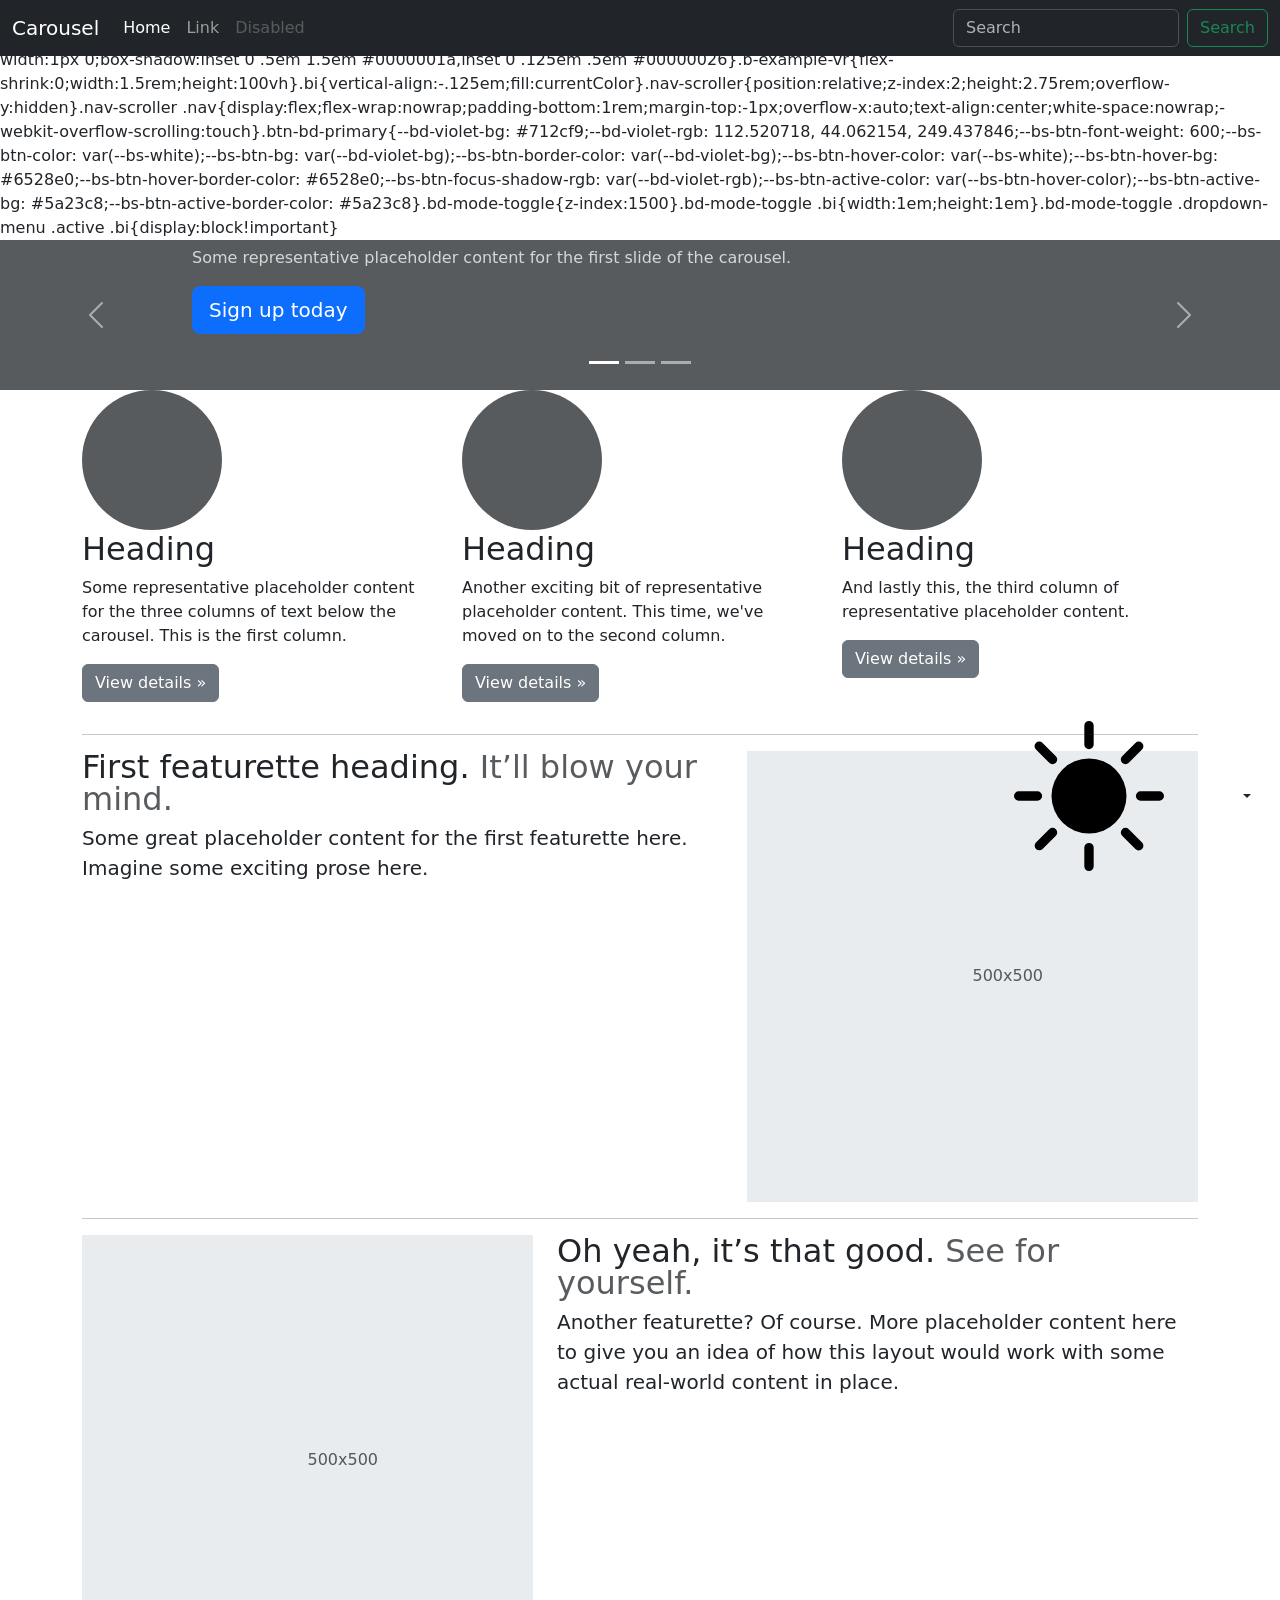
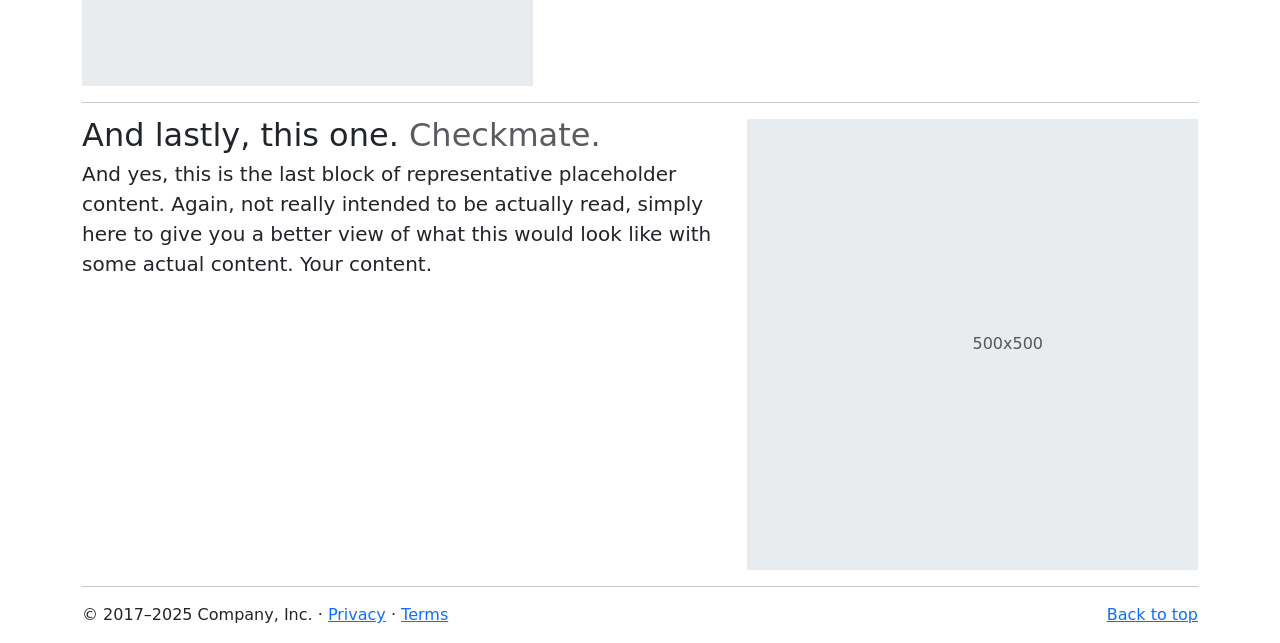
<file: bootstrap-5.3.6-examples/bootstrap-5.3.6-examples/carousel/index.html>
<!DOCTYPE html><html lang="en" data-bs-theme="auto"> <head><meta charset="utf-8"><meta name="viewport" content="width=device-width, initial-scale=1"><meta name="description" content=""><meta name="author" content="Mark Otto, Jacob Thornton, and Bootstrap contributors"><meta name="generator" content="Astro v5.7.10"><title>Carousel Template · Bootstrap v5.3</title><link rel="canonical" href="https://getbootstrap.com/docs/5.3/examples/carousel/"><script src="../assets/js/color-modes.js"></script><link href="../assets/dist/css/bootstrap.min.css" rel="stylesheet">.bd-placeholder-img{font-size:1.125rem;text-anchor:middle;-webkit-user-select:none;-moz-user-select:none;user-select:none}@media (min-width: 768px){.bd-placeholder-img-lg{font-size:3.5rem}}.b-example-divider{width:100%;height:3rem;background-color:#0000001a;border:solid rgba(0,0,0,.15);border-width:1px 0;box-shadow:inset 0 .5em 1.5em #0000001a,inset 0 .125em .5em #00000026}.b-example-vr{flex-shrink:0;width:1.5rem;height:100vh}.bi{vertical-align:-.125em;fill:currentColor}.nav-scroller{position:relative;z-index:2;height:2.75rem;overflow-y:hidden}.nav-scroller .nav{display:flex;flex-wrap:nowrap;padding-bottom:1rem;margin-top:-1px;overflow-x:auto;text-align:center;white-space:nowrap;-webkit-overflow-scrolling:touch}.btn-bd-primary{--bd-violet-bg: #712cf9;--bd-violet-rgb: 112.520718, 44.062154, 249.437846;--bs-btn-font-weight: 600;--bs-btn-color: var(--bs-white);--bs-btn-bg: var(--bd-violet-bg);--bs-btn-border-color: var(--bd-violet-bg);--bs-btn-hover-color: var(--bs-white);--bs-btn-hover-bg: #6528e0;--bs-btn-hover-border-color: #6528e0;--bs-btn-focus-shadow-rgb: var(--bd-violet-rgb);--bs-btn-active-color: var(--bs-btn-hover-color);--bs-btn-active-bg: #5a23c8;--bs-btn-active-border-color: #5a23c8}.bd-mode-toggle{z-index:1500}.bd-mode-toggle .bi{width:1em;height:1em}.bd-mode-toggle .dropdown-menu .active .bi{display:block!important}
</style></head> <body> <svg xmlns="http://www.w3.org/2000/svg" class="d-none"> <symbol id="check2" viewBox="0 0 16 16"> <path d="M13.854 3.646a.5.5 0 0 1 0 .708l-7 7a.5.5 0 0 1-.708 0l-3.5-3.5a.5.5 0 1 1 .708-.708L6.5 10.293l6.646-6.647a.5.5 0 0 1 .708 0z"></path> </symbol> <symbol id="circle-half" viewBox="0 0 16 16"> <path d="M8 15A7 7 0 1 0 8 1v14zm0 1A8 8 0 1 1 8 0a8 8 0 0 1 0 16z"></path> </symbol> <symbol id="moon-stars-fill" viewBox="0 0 16 16"> <path d="M6 .278a.768.768 0 0 1 .08.858 7.208 7.208 0 0 0-.878 3.46c0 4.021 3.278 7.277 7.318 7.277.527 0 1.04-.055 1.533-.16a.787.787 0 0 1 .81.316.733.733 0 0 1-.031.893A8.349 8.349 0 0 1 8.344 16C3.734 16 0 12.286 0 7.71 0 4.266 2.114 1.312 5.124.06A.752.752 0 0 1 6 .278z"></path> <path d="M10.794 3.148a.217.217 0 0 1 .412 0l.387 1.162c.173.518.579.924 1.097 1.097l1.162.387a.217.217 0 0 1 0 .412l-1.162.387a1.734 1.734 0 0 0-1.097 1.097l-.387 1.162a.217.217 0 0 1-.412 0l-.387-1.162A1.734 1.734 0 0 0 9.31 6.593l-1.162-.387a.217.217 0 0 1 0-.412l1.162-.387a1.734 1.734 0 0 0 1.097-1.097l.387-1.162zM13.863.099a.145.145 0 0 1 .274 0l.258.774c.115.346.386.617.732.732l.774.258a.145.145 0 0 1 0 .274l-.774.258a1.156 1.156 0 0 0-.732.732l-.258.774a.145.145 0 0 1-.274 0l-.258-.774a1.156 1.156 0 0 0-.732-.732l-.774-.258a.145.145 0 0 1 0-.274l.774-.258c.346-.115.617-.386.732-.732L13.863.1z"></path> </symbol> <symbol id="sun-fill" viewBox="0 0 16 16"> <path d="M8 12a4 4 0 1 0 0-8 4 4 0 0 0 0 8zM8 0a.5.5 0 0 1 .5.5v2a.5.5 0 0 1-1 0v-2A.5.5 0 0 1 8 0zm0 13a.5.5 0 0 1 .5.5v2a.5.5 0 0 1-1 0v-2A.5.5 0 0 1 8 13zm8-5a.5.5 0 0 1-.5.5h-2a.5.5 0 0 1 0-1h2a.5.5 0 0 1 .5.5zM3 8a.5.5 0 0 1-.5.5h-2a.5.5 0 0 1 0-1h2A.5.5 0 0 1 3 8zm10.657-5.657a.5.5 0 0 1 0 .707l-1.414 1.415a.5.5 0 1 1-.707-.708l1.414-1.414a.5.5 0 0 1 .707 0zm-9.193 9.193a.5.5 0 0 1 0 .707L3.05 13.657a.5.5 0 0 1-.707-.707l1.414-1.414a.5.5 0 0 1 .707 0zm9.193 2.121a.5.5 0 0 1-.707 0l-1.414-1.414a.5.5 0 0 1 .707-.707l1.414 1.414a.5.5 0 0 1 0 .707zM4.464 4.465a.5.5 0 0 1-.707 0L2.343 3.05a.5.5 0 1 1 .707-.707l1.414 1.414a.5.5 0 0 1 0 .708z"></path> </symbol> </svg> <div class="dropdown position-fixed bottom-0 end-0 mb-3 me-3 bd-mode-toggle"> <button class="btn btn-bd-primary py-2 dropdown-toggle d-flex align-items-center" id="bd-theme" type="button" aria-expanded="false" data-bs-toggle="dropdown" aria-label="Toggle theme (auto)"> <svg class="bi my-1 theme-icon-active" aria-hidden="true"><use href="#circle-half"></use></svg> <span class="visually-hidden" id="bd-theme-text">Toggle theme</span> </button> <ul class="dropdown-menu dropdown-menu-end shadow" aria-labelledby="bd-theme-text"> <li> <button type="button" class="dropdown-item d-flex align-items-center" data-bs-theme-value="light" aria-pressed="false"> <svg class="bi me-2 opacity-50" aria-hidden="true"><use href="#sun-fill"></use></svg>
Light
<svg class="bi ms-auto d-none" aria-hidden="true"><use href="#check2"></use></svg> </button> </li> <li> <button type="button" class="dropdown-item d-flex align-items-center" data-bs-theme-value="dark" aria-pressed="false"> <svg class="bi me-2 opacity-50" aria-hidden="true"><use href="#moon-stars-fill"></use></svg>
Dark
<svg class="bi ms-auto d-none" aria-hidden="true"><use href="#check2"></use></svg> </button> </li> <li> <button type="button" class="dropdown-item d-flex align-items-center active" data-bs-theme-value="auto" aria-pressed="true"> <svg class="bi me-2 opacity-50" aria-hidden="true"><use href="#circle-half"></use></svg>
Auto
<svg class="bi ms-auto d-none" aria-hidden="true"><use href="#check2"></use></svg> </button> </li> </ul> </div>  <header data-bs-theme="dark"> <nav class="navbar navbar-expand-md navbar-dark fixed-top bg-dark"> <div class="container-fluid"> <a class="navbar-brand" href="#">Carousel</a> <button class="navbar-toggler" type="button" data-bs-toggle="collapse" data-bs-target="#navbarCollapse" aria-controls="navbarCollapse" aria-expanded="false" aria-label="Toggle navigation"> <span class="navbar-toggler-icon"></span> </button> <div class="collapse navbar-collapse" id="navbarCollapse"> <ul class="navbar-nav me-auto mb-2 mb-md-0"> <li class="nav-item"> <a class="nav-link active" aria-current="page" href="#">Home</a> </li> <li class="nav-item"> <a class="nav-link" href="#">Link</a> </li> <li class="nav-item"> <a class="nav-link disabled" aria-disabled="true">Disabled</a> </li> </ul> <form class="d-flex" role="search"> <input class="form-control me-2" type="search" placeholder="Search" aria-label="Search"> <button class="btn btn-outline-success" type="submit">Search</button> </form> </div> </div> </nav> </header> <main> <div id="myCarousel" class="carousel slide mb-6" data-bs-ride="carousel"> <div class="carousel-indicators"> <button type="button" data-bs-target="#myCarousel" data-bs-slide-to="0" class="active" aria-current="true" aria-label="Slide 1"></button> <button type="button" data-bs-target="#myCarousel" data-bs-slide-to="1" aria-label="Slide 2"></button> <button type="button" data-bs-target="#myCarousel" data-bs-slide-to="2" aria-label="Slide 3"></button> </div> <div class="carousel-inner"> <div class="carousel-item active"> <svg aria-hidden="true" class="bd-placeholder-img " height="100%" preserveAspectRatio="xMidYMid slice" width="100%" xmlns="http://www.w3.org/2000/svg"><rect width="100%" height="100%" fill="var(--bs-secondary-color)"></rect></svg> <div class="container"> <div class="carousel-caption text-start"> <h1>Example headline.</h1> <p class="opacity-75">Some representative placeholder content for the first slide of the carousel.</p> <p><a class="btn btn-lg btn-primary" href="#">Sign up today</a></p> </div> </div> </div> <div class="carousel-item"> <svg aria-hidden="true" class="bd-placeholder-img " height="100%" preserveAspectRatio="xMidYMid slice" width="100%" xmlns="http://www.w3.org/2000/svg"><rect width="100%" height="100%" fill="var(--bs-secondary-color)"></rect></svg> <div class="container"> <div class="carousel-caption"> <h1>Another example headline.</h1> <p>Some representative placeholder content for the second slide of the carousel.</p> <p><a class="btn btn-lg btn-primary" href="#">Learn more</a></p> </div> </div> </div> <div class="carousel-item"> <svg aria-hidden="true" class="bd-placeholder-img " height="100%" preserveAspectRatio="xMidYMid slice" width="100%" xmlns="http://www.w3.org/2000/svg"><rect width="100%" height="100%" fill="var(--bs-secondary-color)"></rect></svg> <div class="container"> <div class="carousel-caption text-end"> <h1>One more for good measure.</h1> <p>Some representative placeholder content for the third slide of this carousel.</p> <p><a class="btn btn-lg btn-primary" href="#">Browse gallery</a></p> </div> </div> </div> </div> <button class="carousel-control-prev" type="button" data-bs-target="#myCarousel" data-bs-slide="prev"> <span class="carousel-control-prev-icon" aria-hidden="true"></span> <span class="visually-hidden">Previous</span> </button> <button class="carousel-control-next" type="button" data-bs-target="#myCarousel" data-bs-slide="next"> <span class="carousel-control-next-icon" aria-hidden="true"></span> <span class="visually-hidden">Next</span> </button> </div> <!-- Marketing messaging and featurettes
  ================================================== --> <!-- Wrap the rest of the page in another container to center all the content. --> <div class="container marketing"> <!-- Three columns of text below the carousel --> <div class="row"> <div class="col-lg-4"> <svg aria-label="Placeholder" class="bd-placeholder-img rounded-circle" height="140" preserveAspectRatio="xMidYMid slice" role="img" width="140" xmlns="http://www.w3.org/2000/svg"><title>Placeholder</title><rect width="100%" height="100%" fill="var(--bs-secondary-color)"></rect></svg> <h2 class="fw-normal">Heading</h2> <p>Some representative placeholder content for the three columns of text below the carousel. This is the first column.</p> <p><a class="btn btn-secondary" href="#">View details &raquo;</a></p> </div><!-- /.col-lg-4 --> <div class="col-lg-4"> <svg aria-label="Placeholder" class="bd-placeholder-img rounded-circle" height="140" preserveAspectRatio="xMidYMid slice" role="img" width="140" xmlns="http://www.w3.org/2000/svg"><title>Placeholder</title><rect width="100%" height="100%" fill="var(--bs-secondary-color)"></rect></svg> <h2 class="fw-normal">Heading</h2> <p>Another exciting bit of representative placeholder content. This time, we've moved on to the second column.</p> <p><a class="btn btn-secondary" href="#">View details &raquo;</a></p> </div><!-- /.col-lg-4 --> <div class="col-lg-4"> <svg aria-label="Placeholder" class="bd-placeholder-img rounded-circle" height="140" preserveAspectRatio="xMidYMid slice" role="img" width="140" xmlns="http://www.w3.org/2000/svg"><title>Placeholder</title><rect width="100%" height="100%" fill="var(--bs-secondary-color)"></rect></svg> <h2 class="fw-normal">Heading</h2> <p>And lastly this, the third column of representative placeholder content.</p> <p><a class="btn btn-secondary" href="#">View details &raquo;</a></p> </div><!-- /.col-lg-4 --> </div><!-- /.row --> <!-- START THE FEATURETTES --> <hr class="featurette-divider"> <div class="row featurette"> <div class="col-md-7"> <h2 class="featurette-heading fw-normal lh-1">First featurette heading. <span class="text-body-secondary">It’ll blow your mind.</span></h2> <p class="lead">Some great placeholder content for the first featurette here. Imagine some exciting prose here.</p> </div> <div class="col-md-5"> <svg aria-label="Placeholder: 500x500" class="bd-placeholder-img bd-placeholder-img-lg featurette-image img-fluid mx-auto" height="500" preserveAspectRatio="xMidYMid slice" role="img" width="500" xmlns="http://www.w3.org/2000/svg"><title>Placeholder</title><rect width="100%" height="100%" fill="var(--bs-secondary-bg)"></rect><text x="50%" y="50%" fill="var(--bs-secondary-color)" dy=".3em">500x500</text></svg> </div> </div> <hr class="featurette-divider"> <div class="row featurette"> <div class="col-md-7 order-md-2"> <h2 class="featurette-heading fw-normal lh-1">Oh yeah, it’s that good. <span class="text-body-secondary">See for yourself.</span></h2> <p class="lead">Another featurette? Of course. More placeholder content here to give you an idea of how this layout would work with some actual real-world content in place.</p> </div> <div class="col-md-5 order-md-1"> <svg aria-label="Placeholder: 500x500" class="bd-placeholder-img bd-placeholder-img-lg featurette-image img-fluid mx-auto" height="500" preserveAspectRatio="xMidYMid slice" role="img" width="500" xmlns="http://www.w3.org/2000/svg"><title>Placeholder</title><rect width="100%" height="100%" fill="var(--bs-secondary-bg)"></rect><text x="50%" y="50%" fill="var(--bs-secondary-color)" dy=".3em">500x500</text></svg> </div> </div> <hr class="featurette-divider"> <div class="row featurette"> <div class="col-md-7"> <h2 class="featurette-heading fw-normal lh-1">And lastly, this one. <span class="text-body-secondary">Checkmate.</span></h2> <p class="lead">And yes, this is the last block of representative placeholder content. Again, not really intended to be actually read, simply here to give you a better view of what this would look like with some actual content. Your content.</p> </div> <div class="col-md-5"> <svg aria-label="Placeholder: 500x500" class="bd-placeholder-img bd-placeholder-img-lg featurette-image img-fluid mx-auto" height="500" preserveAspectRatio="xMidYMid slice" role="img" width="500" xmlns="http://www.w3.org/2000/svg"><title>Placeholder</title><rect width="100%" height="100%" fill="var(--bs-secondary-bg)"></rect><text x="50%" y="50%" fill="var(--bs-secondary-color)" dy=".3em">500x500</text></svg> </div> </div> <hr class="featurette-divider"> <!-- /END THE FEATURETTES --> </div><!-- /.container --> <!-- FOOTER --> <footer class="container"> <p class="float-end"><a href="#">Back to top</a></p> <p>&copy; 2017–2025 Company, Inc. &middot; <a href="#">Privacy</a> &middot; <a href="#">Terms</a></p> </footer> </main>   <script src="../assets/dist/js/bootstrap.bundle.min.js"></script>
</file>
